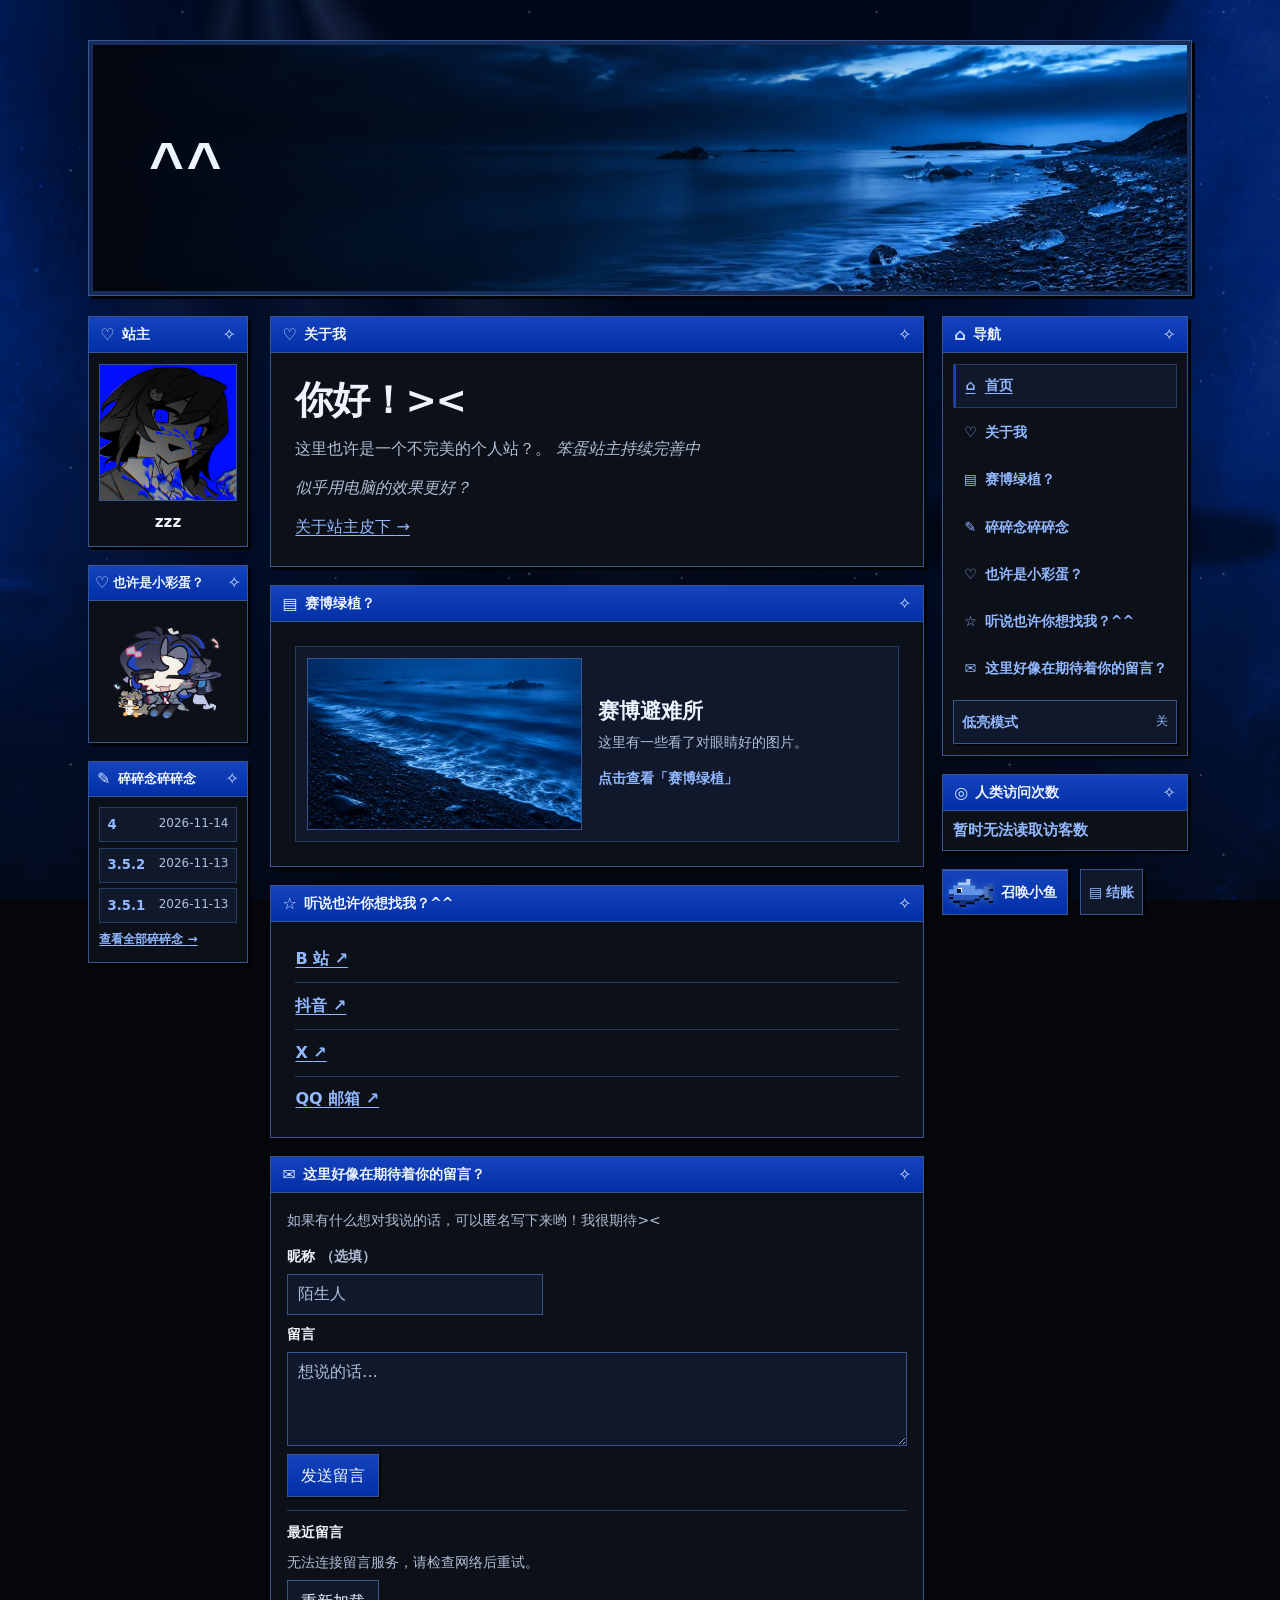
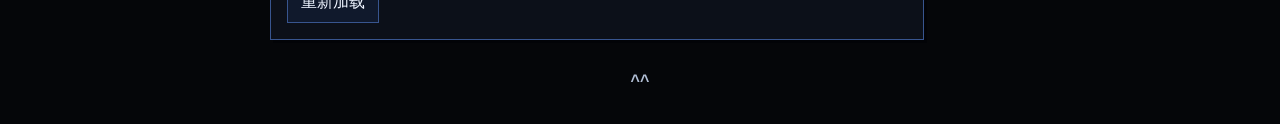
<file: index.html>
<!DOCTYPE html><html lang="zh-CN" data-astro-cid-tq46r5sz><head><meta charset="UTF-8"><meta name="color-scheme" content="dark"><meta name="viewport" content="width=device-width, initial-scale=1"><style data-astro-transition-persist="pixel-cursor-style" id="pixel-cursor-style">@media (width>37.5rem) and (hover:hover) and (pointer:fine){html{cursor:url([data-uri]) 3 2,auto}body :is(a:any-link,button:not(:disabled),summary,[role=button]),body :is(.pet-image,.signature-button):not(:disabled){cursor:url([data-uri]) 13 2,pointer}:is(input:not([type]),input[type=text],input[type=email],textarea,[contenteditable=true]){cursor:text}::view-transition{cursor:inherit}}</style><script>
      try {
        document.documentElement.dataset.theme =
          localStorage.getItem('personal-site-theme') === 'dim' ? 'dim' : 'night';
      } catch {
        // The stylesheet supplies the default colors when storage is unavailable.
      }
    </script><link rel="preload" href="/images/deep-sea-abyss.webp" as="image" fetchpriority="high"><meta name="astro-view-transitions-enabled" content="true"><meta name="astro-view-transitions-fallback" content="swap"><script type="module" src="/_astro/ClientRouter.astro_astro_type_script_index_0_lang.DXqcZz58.js"></script><script type="module" src="/_astro/SiteLayout.astro_astro_type_script_index_0_lang.DcJdF6GM.js"></script><meta name="description" content="也许是一个不完美的个人站？。"><meta name="generator" content="Astro v7.4.5"><title>^^</title><link rel="stylesheet" href="/_astro/index.heptq72R.css"><link rel="stylesheet" href="/_astro/SiteLayout.COMCej6s.css"></head><body id="top" class="home-page" data-astro-cid-tq46r5sz><div class="deep-sea" aria-hidden="true" data-astro-cid-jpfj4ula><span class="deep-sea-light" data-astro-cid-jpfj4ula></span><span class="deep-sea-shadow" data-astro-cid-jpfj4ula></span><span class="deep-sea-sediment" data-astro-cid-jpfj4ula></span><span class="deep-sea-sediment deep-sea-sediment-near" data-astro-cid-jpfj4ula></span></div><a class="skip-link" href="#main-content" data-astro-cid-tq46r5sz>跳到主要内容</a><header class="shell site-header" data-astro-cid-tq46r5sz><div class="banner" data-astro-cid-tq46r5sz><picture class="banner-picture" data-astro-cid-tq46r5sz><img src="/images/blue-hour-banner.webp" alt="" width="1440" height="480" fetchpriority="high" data-astro-cid-tq46r5sz></picture><picture class="banner-picture" aria-hidden="true" data-astro-cid-tq46r5sz><img class="banner-tide" src="/images/blue-hour-banner.webp" alt="" width="1440" height="480" data-astro-cid-tq46r5sz></picture><a class="banner-home" href="/" aria-label="返回首页" data-astro-cid-tq46r5sz></a><site-signature data-face="^^" data-placement="banner" data-astro-cid-z75scwv2="true"><button class="signature-button" type="button" aria-label="戳一下页首表情" data-astro-cid-z75scwv2><span class="signature-face" aria-hidden="true" data-astro-cid-z75scwv2>^^</span><span class="signature-blink" aria-hidden="true" data-astro-cid-z75scwv2>- -</span></button><span class="signature-reply" role="status" aria-atomic="true" data-astro-cid-z75scwv2></span></site-signature><script type="module">var e=2e3;function t(t){let n=t.getAnimations().find(e=>e instanceof CSSAnimation&&e.animationName===`signature-blink`),r=n?.effect,i=n?.currentTime;if(!(r instanceof KeyframeEffect)||typeof i!=`number`||i<0)return!1;let{duration:a}=r.getComputedTiming();if(typeof a!=`number`||a<=0)return!1;let[,o,s]=r.getKeyframes();if(!o||!s)return!1;let c=i%a,l=o.computedOffset*a-e,u=s.computedOffset*a+e,d=c>=l&&c<=u,f=i>=a&&c+a<=u;return d||f}var n=class extends HTMLElement{#e=0;connectedCallback(){let e=this.querySelector(`button`),n=this.querySelector(`.signature-face`),r=this.querySelector(`.signature-reply`);if(!e||!n||!r)return;let i=!1;e.onclick=()=>{e.hasAttribute(`data-surprised`)||(i=t(n));let a=e.toggleAttribute(`data-surprised`);n.textContent=a?`><`:this.dataset.face??`^^`,window.clearTimeout(this.#e);let o=!a&&i;r.textContent=o?`被你看见了。`:``,o&&(this.#e=window.setTimeout(()=>{r.textContent=``},2600))}}disconnectedCallback(){window.clearTimeout(this.#e)}};customElements.define(`site-signature`,n);</script></div></header><div class="shell desktop" data-astro-cid-tq46r5sz><div class="sidebar" data-astro-cid-tq46r5sz><aside class="navigation" data-astro-cid-tq46r5sz><section class="retro-window" aria-label="导航" data-astro-cid-vyhdapvx><div class="window-bar" data-astro-cid-vyhdapvx="true"><span class="window-label" data-astro-cid-vyhdapvx><span class="window-icon" aria-hidden="true" data-astro-cid-vyhdapvx>⌂</span>导航</span><span class="window-star" aria-hidden="true" data-astro-cid-vyhdapvx>✧</span></div><div class="window-body" data-astro-cid-vyhdapvx><nav aria-label="主导航" data-astro-cid-tq46r5sz><a href="/" aria-current="page" data-astro-cid-tq46r5sz><span aria-hidden="true" data-astro-cid-tq46r5sz>⌂</span> 首页</a><a href="/#about" data-astro-cid-tq46r5sz><span aria-hidden="true" data-astro-cid-tq46r5sz>♡</span> 关于我</a><a class="wrap-nav-link" href="/#work" data-astro-cid-tq46r5sz><span aria-hidden="true" data-astro-cid-tq46r5sz>▤</span> 赛博绿植？</a><a href="#blog" data-astro-cid-tq46r5sz><span aria-hidden="true" data-astro-cid-tq46r5sz>✎</span> 碎碎念碎碎念</a><a href="/#pet" data-astro-cid-tq46r5sz><span aria-hidden="true" data-astro-cid-tq46r5sz>♡</span> 也许是小彩蛋？</a><a href="/#bookmarks" data-astro-cid-tq46r5sz><span aria-hidden="true" data-astro-cid-tq46r5sz>☆</span> 听说也许你想找我？^^</a><a class="wrap-nav-link" href="/#guestbook" data-astro-cid-tq46r5sz><span aria-hidden="true" data-astro-cid-tq46r5sz>✉</span> 这里好像在期待着你的留言？</a></nav><button type="button" class="theme-toggle" aria-pressed="false" hidden><span>低亮模式</span><span data-theme-state aria-hidden="true">关</span></button><script type="module">function e(){let e=document.documentElement.dataset.theme===`dim`;for(let t of document.querySelectorAll(`.theme-toggle`)){t.setAttribute(`aria-pressed`,String(e));let n=t.querySelector(`[data-theme-state]`);n&&(n.textContent=e?`开`:`关`),t.hidden=!1}}e(),document.addEventListener(`astro:after-swap`,e),document.addEventListener(`click`,t=>{if(!(t.target instanceof Element)||!t.target.closest(`.theme-toggle`))return;let n=document.documentElement.dataset.theme===`dim`?`night`:`dim`;document.documentElement.dataset.theme=n,e();try{localStorage.setItem(`personal-site-theme`,n)}catch{}});</script></div></section><div class="mobile-navigation mobile-navigation-home" data-astro-cid-kll2i2q5><nav class="mobile-primary-links" aria-label="主导航" data-astro-cid-kll2i2q5><a href="/#about" data-astro-cid-kll2i2q5>关于</a><a href="#blog" data-astro-cid-kll2i2q5>碎碎念</a><a href="/#work" data-astro-cid-kll2i2q5>插画</a><a href="/#guestbook" data-astro-cid-kll2i2q5>留言</a></nav><details class="mobile-menu" data-astro-cid-kll2i2q5><summary data-astro-cid-kll2i2q5>更多</summary><div class="mobile-menu-panel" data-astro-cid-kll2i2q5><nav class="mobile-menu-links" aria-label="更多导航" data-astro-cid-kll2i2q5><a href="/#pet" data-astro-cid-kll2i2q5>小彩蛋</a><a href="/#bookmarks" data-astro-cid-kll2i2q5>书签</a></nav><button type="button" class="theme-toggle" aria-pressed="false" hidden><span>低亮模式</span><span data-theme-state aria-hidden="true">关</span></button></div></details></div><script type="module">document.addEventListener(`click`,e=>{let t=e.target;if(t instanceof Element)for(let e of document.querySelectorAll(`.mobile-menu[open]`))(!e.contains(t)||t.closest(`a`))&&(e.open=!1)}),document.addEventListener(`keydown`,e=>{if(e.key!==`Escape`||!(e.target instanceof Element))return;let t=e.target.closest(`.mobile-menu[open]`);t&&(t.open=!1,t.querySelector(`summary`)?.focus())});</script><style data-visitor-counter-style>
  .visitor-counter {
    display: flex;
    align-items: baseline;
    flex-wrap: wrap;
    gap: 0.2rem 0.35rem;
  }

  .visitor-count {
    color: var(--link);
    font-family: 'Courier Prime', 'Courier New', monospace;
    font-size: 1.9rem;
    font-weight: 700;
    line-height: 1.15;
    font-variant-numeric: tabular-nums;
  }

  .visitor-count[data-unavailable] {
    font-family: inherit;
    font-size: 0.95rem;
  }

  .visitor-caption {
    color: var(--muted);
    font-size: 0.875rem;
  }

  .visitor-counter:has([data-unavailable]) .visitor-caption {
    display: none;
  }
</style><section class="retro-window" id="visitors" aria-label="人类访问次数" data-astro-cid-vyhdapvx><h2 class="window-bar" data-astro-cid-vyhdapvx="true"><span class="window-label" data-astro-cid-vyhdapvx><span class="window-icon" aria-hidden="true" data-astro-cid-vyhdapvx>◎</span>人类访问次数</span><span class="window-star" aria-hidden="true" data-astro-cid-vyhdapvx>✧</span></h2><div class="window-body" data-astro-cid-vyhdapvx><p class="visitor-counter" role="status" aria-atomic="true" data-visitor-counter><span class="visitor-caption">共有</span> <strong class="visitor-count" data-visitor-total>—</strong> <span class="visitor-caption">位人类来访</span></p><noscript><p class="visitor-caption">启用 JavaScript 后可查看访客数。</p></noscript></div></section><div class="fish-station" data-fish-station data-astro-cid-vzduzgpg><button class="sea-fish" type="button" data-sea-fish data-astro-cid-vzduzgpg><span class="sea-fish-sprite" aria-hidden="true" data-astro-cid-vzduzgpg><span class="sea-fish-tail" data-astro-cid-vzduzgpg></span><span class="sea-fish-body" data-astro-cid-vzduzgpg></span><span class="sea-fish-eye" data-astro-cid-vzduzgpg></span><span class="sea-fish-mouth" data-astro-cid-vzduzgpg></span></span><span data-astro-cid-vzduzgpg>召唤小鱼</span><span class="sea-fish-count" aria-hidden="true" hidden data-astro-cid-vzduzgpg></span></button><button class="fish-checkout" type="button" aria-expanded="false" aria-controls="fish-receipt" data-fish-checkout hidden data-astro-cid-vzduzgpg><span aria-hidden="true" data-astro-cid-vzduzgpg>▤</span><span data-fish-checkout-label data-astro-cid-vzduzgpg>结账</span></button></div><style data-sea-fish-style>
  .sea-fish {
    position: relative;
    justify-self: start;
    display: flex;
    align-items: center;
    gap: 0.45rem;
    min-block-size: 2.9rem;
    padding: 0.28rem 0.65rem 0.28rem 0.4rem;
    border: 1px solid var(--edge);
    background: linear-gradient(180deg, var(--bar-top), var(--bar-bottom));
    box-shadow: 3px 3px 0 var(--shadow), inset 0 1px 0 #92b8ff3b;
    color: var(--ink);
    font-family: inherit;
    font-size: 0.875rem;
    font-weight: 700;
    line-height: 1.2;
    white-space: nowrap;
    cursor: pointer;
    touch-action: manipulation;
  }

  .sea-fish-sprite {
    inline-size: 2.5rem;
    block-size: 1.5rem;
    scale: calc(var(--fish-facing, -1) * var(--fish-size, 1)) var(--fish-size, 1);
    filter: drop-shadow(0 2px 0 #020914) drop-shadow(0 0 4px #5f91da80);
    pointer-events: none;
  }

  .sea-fish > .sea-fish-sprite {
    position: relative;
    flex: none;
    inline-size: 2.75rem;
    block-size: 1.65rem;
  }

  .sea-fish-count {
    position: absolute;
    inset: -0.5rem -0.35rem auto auto;
    min-inline-size: 1.35rem;
    padding: 0.13rem 0.26rem;
    border: 1px solid var(--edge);
    background: var(--inset);
    color: var(--link);
    font-variant-numeric: tabular-nums;
    text-align: center;
  }

  .sea-fish:is(:hover, :focus-visible) {
    border-color: var(--link);
  }

  .sea-fish:is(:hover, :focus-visible) .sea-fish-sprite {
    filter: drop-shadow(0 2px 0 #020914) drop-shadow(0 0 5px var(--link));
  }

  .sea-fish-water {
    position: fixed;
    z-index: 4;
    inset: 0;
    overflow: hidden;
    pointer-events: none;
  }

  .sea-fish-swimmer {
    position: absolute;
    inset: 0 auto auto 0;
  }

  .sea-fish-swimmer[data-big] {
    z-index: 1;
    filter: drop-shadow(0 2px 0 #020914) drop-shadow(0 0 6px #7aaaff);
  }

  .sea-fish-swimmer[data-leader]::after {
    position: absolute;
    inset: -0.3rem auto auto 50%;
    inline-size: 0.7rem;
    block-size: 0.36rem;
    translate: -50% 0;
    background: linear-gradient(#f1f7ff 48%, #8cb6ff 49%);
    clip-path: polygon(0 0, 25% 32%, 50% 0, 75% 32%, 100% 0, 84% 100%, 16% 100%);
    content: '';
  }

  .sea-fish-swimmer[data-dueling] {
    z-index: 2;
    filter: drop-shadow(0 2px 0 #020914) drop-shadow(0 0 9px #a7caff);
  }

  .sea-fish-swimmer[data-big] .sea-fish-body {
    background: linear-gradient(#d9e8ff 0 24%, #88b3ff 24% 60%, #386bc9 60% 82%, #14357a 82%);
  }

  .sea-fish-bubble {
    position: absolute;
    inset: 0 auto auto 0;
    border: 1px solid #b1d4ff;
    border-radius: 30%;
    background: radial-gradient(circle at 32% 27%, #eef7ff 0 13%, #80b9ff 15% 23%, #457edcc2 32%, #173b8290 72%);
    box-shadow: 0 0 4px #82b6ff, inset -1px -1px #4271c7;
  }

  .sea-fish-tail {
    position: absolute;
    inset: 17% auto auto 0;
    inline-size: 34%;
    block-size: 66%;
    background: linear-gradient(90deg, #264c9d, #719de8);
    clip-path: polygon(0 0, 28% 0, 28% 17%, 57% 17%, 57% 35%, 100% 35%, 100% 65%, 57% 65%, 57% 83%, 28% 83%, 28% 100%, 0 100%, 0 69%, 23% 69%, 23% 31%, 0 31%);
    transform-origin: right center;
  }

  @media (prefers-reduced-motion: no-preference) {
    .sea-fish > .sea-fish-sprite {
      animation: sea-fish-float 2.8s ease-in-out infinite alternate;
    }

    .sea-fish-swimmer .sea-fish-tail {
      animation: sea-fish-kick 260ms steps(2, end) infinite alternate;
    }

    .sea-fish-swimmer {
      transition: scale 190ms ease-in-out;
    }
  }

  @keyframes sea-fish-float {
    from { translate: 0 -3px; }
    to { translate: 0 3px; }
  }

  @keyframes sea-fish-kick {
    to { transform: scaleX(0.6); }
  }

  .sea-fish-body {
    position: absolute;
    inset: 0 0 0 25%;
    background: linear-gradient(#adcaff 0 24%, #6193e6 24% 60%, #285bbd 60% 82%, #16357d 82%);
    clip-path: polygon(20% 25%, 35% 25%, 35% 0, 48% 0, 48% 13%, 73% 13%, 73% 25%, 87% 25%, 87% 40%, 100% 40%, 100% 68%, 87% 68%, 87% 83%, 68% 83%, 68% 100%, 48% 100%, 48% 88%, 22% 88%, 22% 75%, 8% 75%, 8% 63%, 0 63%, 0 40%, 20% 40%);
  }

  .sea-fish-eye {
    position: absolute;
    inset: 38% 19% auto auto;
    inline-size: 4px;
    block-size: 4px;
    background: #0a1837;
    box-shadow: -1px -1px 0 #eef4ff;
  }

  .sea-fish-mouth {
    position: absolute;
    inset: 56% 0 auto auto;
    inline-size: 5px;
    block-size: 2px;
    background: #193771;
  }

  .sea-fish-swimmer[data-biting] .sea-fish-mouth {
    block-size: 6px;
    background: #0a1837;
  }
</style><script data-astro-rerun data-sea-fish-script>
  (() => {
    const summon = document.querySelector('[data-sea-fish]');
    if (!summon) return;

    const water = document.createElement('div');
    water.className = 'sea-fish-water';
    water.dataset.seaFishWater = '';
    water.setAttribute('aria-hidden', 'true');
    document.body.append(water);

    const sprite = summon.querySelector('.sea-fish-sprite');
    const count = summon.querySelector('.sea-fish-count');
    const reduceMotion = matchMedia('(prefers-reduced-motion: reduce)');
    const lifecycle = new AbortController();
    const { signal } = lifecycle;
    const school = [];
    const firstBigFishChance = 0.12;
    const anotherBigFishChance = 0.04;
    const bigFishScale = 1.66;
    const maxGrowthWins = 4;
    const maxExtraArea = 0.5;
    const bubbleLimit = 65;
    const idleBeforeDuel = 1600;
    const duelDuration = 1050;
    const duelCooldown = 5600;
    let destination;
    let trailBubble;
    let lastMoveAt;
    let nextDuelAt = 0;
    let duel;
    let bigFishCount = 0;
    let turnAnchor;
    let heading = -1;
    let formationSide = 1;
    let frame = 0;
    let lastFrame;

    function showCount() {
      count.hidden = school.length === 0;
      count.textContent = school.length;
      summon.setAttribute('aria-label', `召唤小鱼，当前 ${school.length} 条`);
    }

    function clearSchool() {
      cancelAnimationFrame(frame);
      frame = 0;
      endDuel();
      destination = undefined;
      trailBubble = undefined;
      turnAnchor = undefined;
      heading = -1;
      formationSide = 1;
      nextDuelAt = 0;
      bigFishCount = 0;
      school.length = 0;
      water.replaceChildren();
      showCount();
    }

    function blowBubbles(fish, amount) {
      const available = bubbleLimit - (water.childElementCount - school.length);
      const mouthX = fish.x + fish.facing * (fish.width * fish.size / 2 - 1);
      for (let index = 0; index < Math.min(amount, available); index++) {
        const bubble = document.createElement('span');
        const size = 7 + Math.round(Math.random() * 7);
        const x = mouthX + fish.facing * (index * 14);
        const y = fish.y + 3 * fish.size - index * 12;
        bubble.className = 'sea-fish-bubble';
        bubble.style.inlineSize = `${size}px`;
        bubble.style.blockSize = `${size}px`;
        water.append(bubble);
        const drift = fish.facing * (14 + index * 16);
        const animation = bubble.animate([
          { translate: `${x}px ${y}px`, opacity: 0.95 },
          { translate: `${x + drift * 0.65}px ${y - 27}px`, opacity: 0.9, offset: 0.55 },
          { translate: `${x + drift}px ${y - 59 - index * 7}px`, opacity: 0 },
        ], { duration: 940 + index * 120, easing: 'ease-out' });
        animation.onfinish = () => bubble.remove();
      }
    }

    function setLeader(fish) {
      school[0]?.sprite.removeAttribute('data-leader');
      school.splice(school.indexOf(fish), 1);
      school.unshift(fish);
      fish.sprite.dataset.leader = '';
    }

    function setSize(fish) {
      const growthSteps = Math.max(0, Math.min(fish.wins, maxGrowthWins) - 1);
      const extraArea = maxExtraArea * growthSteps / (maxGrowthWins - 1);
      fish.size = fish.big ? bigFishScale * Math.sqrt(1 + extraArea) : 1;
      fish.sprite.style.setProperty('--fish-size', fish.size);
      fish.sprite.toggleAttribute('data-big', fish.big);
    }

    function endDuel() {
      if (!duel) return;
      duel.leader.sprite.removeAttribute('data-dueling');
      duel.challenger.sprite.removeAttribute('data-dueling');
      duel = undefined;
    }

    function updateDuel(now) {
      if (duel) {
        const age = (now - duel.started) / duelDuration;
        if (age >= 1) {
          const challengerWon = Math.random() < 0.5;
          const winner = challengerWon ? duel.challenger : duel.leader;
          const loser = challengerWon ? duel.leader : duel.challenger;
          if (challengerWon) setLeader(winner);
          winner.wins++;
          loser.wins = 0;
          loser.big = false;
          bigFishCount--;
          setSize(winner);
          setSize(loser);
          endDuel();
          nextDuelAt = now + duelCooldown;
        } else if (age >= 0.39 && !duel.clashed) {
          duel.clashed = true;
          for (const fish of [duel.leader, duel.challenger]) {
            fish.bitingUntil = now + 210;
            blowBubbles(fish, 2);
          }
        }
        return;
      }

      if (bigFishCount < 2 || now < nextDuelAt || now - lastMoveAt < idleBeforeDuel) return;
      const leader = school[0];
      const challengers = school.slice(1).filter(fish => fish.big);
      const challenger = challengers[Math.floor(Math.random() * challengers.length)];
      const x = Math.max(100, Math.min(innerWidth - 100, (leader.x + challenger.x) / 2));
      const y = Math.max(48, Math.min(innerHeight - 48, (leader.y + challenger.y) / 2));
      duel = { leader, challenger, x, y, side: leader.x <= challenger.x ? -1 : 1, started: now, clashed: false };
      leader.sprite.dataset.dueling = '';
      challenger.sprite.dataset.dueling = '';
    }

    function moveFish(fish, x, y, progress, facing) {
      const marginX = fish.width * fish.size / 2 + 3;
      const marginY = (fish.height / 2 + (fish.big ? 5 : 3)) * fish.size;
      const nextX = Math.max(marginX, Math.min(innerWidth - marginX, x));
      const nextY = Math.max(marginY, Math.min(innerHeight - marginY, y));
      const dx = nextX - fish.x;
      const turn = facing ?? (Math.abs(dx) > 11 ? Math.sign(dx) : fish.facing);
      if (turn !== fish.facing) {
        fish.facing = turn;
        fish.sprite.style.setProperty('--fish-facing', turn);
      }
      fish.x += dx * progress;
      fish.y += (nextY - fish.y) * progress;
      fish.sprite.style.translate = `${Math.round(fish.x - fish.width / 2)}px ${Math.round(fish.y - fish.height / 2)}px`;
    }

    function positionSchool(now, progress) {
      const first = school[0];
      const target = trailBubble?.expires > now ? trailBubble : destination;
      const side = target.x < 90 ? 1 : target.x > innerWidth - 90 ? -1 : -heading;
      formationSide += (side - formationSide) * progress;
      const headWidth = first.width * first.size / 2;
      const rows = Math.ceil((school.length - 1) / 3);
      const room = (side > 0 ? innerWidth - target.x : target.x) - headWidth - 31;
      const spacing = Math.max(13, Math.min(47, room / Math.max(1, rows)));
      const middle = Math.max(49, Math.min(innerHeight - 49, target.y + 14));

      for (const [index, fish] of school.entries()) {
        const row = Math.ceil(index / 3);
        const lane = index ? ((index - 1) % 3 - 1) : 0;
        const x = target.x + formationSide * (headWidth + row * spacing + Math.abs(lane) * 8);
        const arc = row * 7 * (1 - Math.abs(formationSide));
        const y = (index ? middle : target.y + 14) + lane * 30 + arc + (progress === 1 ? 0 : Math.sin(now / 250 + fish.phase) * 4);
        if (duel && (fish === duel.leader || fish === duel.challenger)) {
          const age = (now - duel.started) / duelDuration;
          const lunge = Math.sin(Math.PI * Math.min(1, age / 0.8));
          const flank = fish === duel.leader ? duel.side : -duel.side;
          const duelWidth = (duel.leader.width * duel.leader.size + duel.challenger.width * duel.challenger.size) / 4;
          moveFish(fish, duel.x + flank * (duelWidth + 36 - 44 * lunge), duel.y + flank * (14 - 9 * lunge), progress, -flank);
        } else {
          const follow = progress === 1 ? 1 : progress / (1 + Math.min(row, 5) * 0.18);
          moveFish(fish, x, y, follow);
        }
      }

      if (progress === 1) return;
      if (!duel && target === trailBubble && Math.hypot(target.x - (first.x + first.facing * headWidth), target.y - first.y) < 24) {
        trailBubble = undefined;
        first.bitingUntil = now + 210;
        first.nextBubble = Math.min(first.nextBubble, now);
      }

      for (const fish of school) {
        fish.sprite.toggleAttribute('data-biting', now < fish.bitingUntil);
        if (now < fish.nextBubble) continue;
        blowBubbles(fish, 2);
        fish.nextBubble = now + Math.max(820, school.length * 145) + Math.random() * 360;
      }
    }

    function swim(now) {
      const progress = 1 - Math.exp(-Math.min(Math.max(now - lastFrame, 0), 64) / 145);
      lastFrame = now;
      updateDuel(now);
      positionSchool(now, progress);
      frame = requestAnimationFrame(swim);
    }

    function resume() {
      if (reduceMotion.matches) {
        cancelAnimationFrame(frame);
        frame = 0;
        endDuel();
        for (const bubble of water.querySelectorAll('.sea-fish-bubble')) bubble.remove();
        if (school.length) positionSchool(performance.now(), 1);
      } else if (school.length && !frame) {
        lastFrame = performance.now();
        frame = requestAnimationFrame(swim);
      }
    }

    summon.addEventListener('click', () => {
      const box = sprite.getBoundingClientRect();
      const x = box.left + box.width / 2;
      const y = box.top + box.height / 2;
      const swimmer = sprite.cloneNode(true);
      swimmer.classList.add('sea-fish-swimmer');
      const now = performance.now();
      const big = Math.random() < (bigFishCount ? anotherBigFishChance : firstBigFishChance);
      const fish = {
        sprite: swimmer, x, y, big, wins: 0, facing: -1, phase: school.length * 0.9,
        nextBubble: now + 180 + (school.length % 6) * 90, bitingUntil: 0,
      };
      school.push(fish);
      if (big) {
        if (!bigFishCount) setLeader(fish);
        bigFishCount++;
      }
      setSize(fish);

      water.append(swimmer);
      fish.width = swimmer.offsetWidth;
      fish.height = swimmer.offsetHeight;
      swimmer.style.translate = `${Math.round(x - fish.width / 2)}px ${Math.round(y - fish.height / 2)}px`;
      destination ??= { x: x - 82, y: y - 35 };
      lastMoveAt = now;
      endDuel();
      showCount();
      resume();
      summon.dispatchEvent(new Event('sea-fish:summoned', { bubbles: true }));
    }, { signal });

    function aim(event) {
      const { clientX: x, clientY: y } = event;
      if (event.pointerType === 'mouse' && destination?.x === x && destination?.y === y) return;
      turnAnchor ??= destination?.x ?? x;
      if (Math.abs(x - turnAnchor) > 12) {
        heading = Math.sign(x - turnAnchor);
        turnAnchor = x;
      }
      destination = { x, y };
      lastMoveAt = performance.now();
      endDuel();
      if (reduceMotion.matches) positionSchool(performance.now(), 1);
    }

    window.addEventListener('pointermove', (event) => {
      if (school.length && event.pointerType === 'mouse') aim(event);
    }, { passive: true, signal });
    window.addEventListener('pointerup', (event) => {
      if (school.length && event.pointerType !== 'mouse' && !summon.contains(event.target)) {
        aim(event);
      }
    }, { passive: true, signal });
    document.addEventListener('pixel-cursor:bubble', (event) => {
      if (frame && (!trailBubble || trailBubble.expires <= performance.now())) trailBubble = event.detail;
    }, { signal });

    reduceMotion.addEventListener('change', resume, { signal });
    window.addEventListener('keydown', (event) => {
      if (event.key === 'Escape' && school.length) clearSchool();
    }, { signal });
    document.addEventListener('astro:before-swap', () => {
      clearSchool();
      water.remove();
      lifecycle.abort();
    }, { once: true, signal });
  })();
</script></aside><div class="fish-receipt" id="fish-receipt" hidden data-astro-cid-dqokdzyw><div class="fish-receipt-slot" aria-hidden="true" data-astro-cid-dqokdzyw></div><div class="fish-receipt-tray" role="region" aria-labelledby="fish-receipt-title" tabindex="0" data-astro-cid-dqokdzyw><section class="fish-receipt-paper" aria-labelledby="fish-receipt-title" data-astro-cid-dqokdzyw><header class="fish-receipt-header" data-astro-cid-dqokdzyw><div data-astro-cid-dqokdzyw><p class="fish-receipt-shop" data-astro-cid-dqokdzyw>深海小卖部</p><h2 id="fish-receipt-title" data-astro-cid-dqokdzyw>摸鱼小票</h2></div><span class="fish-receipt-stamp" aria-hidden="true" data-astro-cid-dqokdzyw></span></header><dl class="fish-receipt-items" data-astro-cid-dqokdzyw><dt data-astro-cid-dqokdzyw>召唤小鱼</dt><dd data-fish-receipt-count data-astro-cid-dqokdzyw>0 条</dd><dt data-astro-cid-dqokdzyw>点击小角色</dt><dd data-fish-receipt-pet-clicks data-astro-cid-dqokdzyw>0 次</dd><dt data-astro-cid-dqokdzyw>摸头</dt><dd data-fish-receipt-pettings data-astro-cid-dqokdzyw>0 次</dd><dt data-astro-cid-dqokdzyw>在海底发呆</dt><dd data-fish-receipt-time data-astro-cid-dqokdzyw>0 秒</dd></dl><section class="fish-receipt-log" aria-labelledby="fish-receipt-log-title" data-astro-cid-dqokdzyw><h3 id="fish-receipt-log-title" data-astro-cid-dqokdzyw>下潜记录</h3><ul data-fish-receipt-pages data-astro-cid-dqokdzyw></ul></section><p class="fish-receipt-total" data-astro-cid-dqokdzyw><span data-astro-cid-dqokdzyw>应付</span><strong data-astro-cid-dqokdzyw>0 元</strong></p><p class="fish-receipt-hidden-stamp" data-fish-receipt-hidden-stamp hidden data-astro-cid-dqokdzyw></p><p class="fish-receipt-note" data-astro-cid-dqokdzyw><em data-astro-cid-dqokdzyw>期待你的下次光临。深邃的赛博海底永远欢迎你……^^</em></p></section></div></div><script type="module" src="/_astro/FishReceipt.astro_astro_type_script_index_0_lang.DlOQkxp_.js"></script></div><main id="main-content" tabindex="-1" data-astro-cid-tq46r5sz><section class="retro-window" id="about" aria-label="关于我" data-astro-cid-vyhdapvx><div class="window-bar" data-fish-view="关于我" data-astro-cid-vyhdapvx="true"><span class="window-label" data-astro-cid-vyhdapvx><span class="window-icon" aria-hidden="true" data-astro-cid-vyhdapvx>♡</span>关于我</span><span class="window-star" aria-hidden="true" data-astro-cid-vyhdapvx>✧</span></div><div class="window-body" data-astro-cid-vyhdapvx><div class="intro-profile"><img src="/images/profile-avatar-mobile.webp" alt="" width="144" height="144" decoding="async"><p>zzz</p></div><div class="intro"><h1>你好！&gt;&lt;</h1><p>这里也许是一个不完美的个人站？。 <em>笨蛋站主持续完善中</em></p><p class="desktop-note"><em>似乎用电脑的效果更好？</em></p><p><a href="/about/">关于站主皮下 <span aria-hidden="true">→</span></a></p></div></div></section><aside class="profile"><section class="retro-window" aria-label="站主" data-astro-cid-vyhdapvx><div class="window-bar" data-astro-cid-vyhdapvx="true"><span class="window-label" data-astro-cid-vyhdapvx><span class="window-icon" aria-hidden="true" data-astro-cid-vyhdapvx>♡</span>站主</span><span class="window-star" aria-hidden="true" data-astro-cid-vyhdapvx>✧</span></div><div class="window-body" data-astro-cid-vyhdapvx><div class="profile-info"><img class="profile-art" src="/images/profile-avatar.webp" alt="蓝色背景的角色头像" width="256" height="256"><p class="profile-name">zzz</p></div></div></section><section class="retro-window" id="blog" aria-label="碎碎念碎碎念" data-astro-cid-vyhdapvx><h2 class="window-bar" data-fish-view="碎碎念" data-astro-cid-vyhdapvx="true"><span class="window-label" data-astro-cid-vyhdapvx><span class="window-icon" aria-hidden="true" data-astro-cid-vyhdapvx>✎</span>碎碎念碎碎念</span><span class="window-star" aria-hidden="true" data-astro-cid-vyhdapvx>✧</span></h2><div class="window-body" data-astro-cid-vyhdapvx><ul class="blog-entries"><li><a class="blog-entry" href="/blog/4/"><div class="blog-entry-heading"><span>4</span><time datetime="2026-11-14">2026-11-14</time></div></a></li><li><a class="blog-entry" href="/blog/3-5-2/"><div class="blog-entry-heading"><span>3.5.2</span><time datetime="2026-11-13">2026-11-13</time></div></a></li><li><a class="blog-entry" href="/blog/3-5-1/"><div class="blog-entry-heading"><span>3.5.1</span><time datetime="2026-11-13">2026-11-13</time></div></a></li></ul><a class="blog-more" href="/blog/">查看全部碎碎念 <span aria-hidden="true">→</span></a></div></section><section class="retro-window" id="pet" aria-labelledby="pet-title" data-astro-cid-vyhdapvx><h2 class="window-bar" id="pet-title" data-fish-view="小彩蛋" data-astro-cid-vyhdapvx="true"><span class="window-label" data-astro-cid-vyhdapvx><span class="window-icon" aria-hidden="true" data-astro-cid-vyhdapvx>♡</span><span class="window-desktop-title" data-astro-cid-vyhdapvx>也许是小彩蛋？</span><span class="window-mobile-title" data-astro-cid-vyhdapvx>深海小卖部</span></span><span class="window-star" aria-hidden="true" data-astro-cid-vyhdapvx>✧</span></h2><div class="window-body" data-astro-cid-vyhdapvx><div class="pet-interaction" data-pet-interaction><button class="pet-image" type="button" data-pet-image aria-label="点一下这个角色"><img src="/pet-mascot.webp" width="384" height="384" alt="" draggable="false"></button><span class="pet-spikes" aria-hidden="true"><span></span><span></span><span></span></span><p class="pet-message" role="status" aria-atomic="true"></p></div><style data-pet-image-style>
  .pet-interaction {
    position: relative;
  }

  .pet-image {
    display: block;
    inline-size: min(100%, 7.5rem);
    min-block-size: 2.75rem;
    margin-inline: auto;
    padding: 0;
    border: 0;
    background: transparent;
    cursor: pointer;
    touch-action: pan-y pinch-zoom;
  }

  .pet-image:focus-visible {
    outline: 2px solid var(--link, currentColor);
    outline-offset: 4px;
  }

  .pet-image img {
    display: block;
    inline-size: 100%;
    block-size: auto;
    user-select: none;
  }

  .pet-spikes {
    position: absolute;
    inset-inline: 0;
    inset-block-end: 0.3rem;
    display: flex;
    align-items: end;
    justify-content: center;
    gap: 0.33rem;
    opacity: 0;
    pointer-events: none;
  }

  .pet-spikes > span {
    inline-size: 1.2rem;
    block-size: 1.65rem;
    background: linear-gradient(90deg, var(--link) 35%, #4474da 36% 65%, #183b92 66%);
    clip-path: polygon(42% 0, 57% 0, 57% 21%, 69% 21%, 69% 46%, 82% 46%, 82% 73%, 100% 73%, 100% 100%, 0 100%, 0 73%, 18% 73%, 18% 46%, 31% 46%, 31% 21%, 42% 21%);
  }

  .pet-spikes > span:nth-child(2) {
    block-size: 2.45rem;
  }

  .pet-spikes > span:last-child {
    block-size: 1.35rem;
  }

  .pet-message {
    position: absolute;
    z-index: 1;
    inset-block-start: 0;
    left: 50%;
    inline-size: max-content;
    margin: 0;
    transform: translateX(-50%);
    padding: 0.26rem 0.5rem;
    border: 1px solid #7b9fe8;
    border-radius: 0.3rem;
    background: #082863;
    color: #fff;
    font-size: 0.8125rem;
    line-height: 1.4;
    text-align: center;
    white-space: nowrap;
    pointer-events: none;
  }

  .pet-message::after {
    position: absolute;
    inset-block-end: -0.25rem;
    inset-inline-start: calc(50% - 0.25rem);
    inline-size: 0.5rem;
    block-size: 0.5rem;
    border-inline-end: inherit;
    border-block-end: inherit;
    background: inherit;
    content: '';
    transform: rotate(45deg);
  }

  .pet-message:empty {
    opacity: 0;
  }
</style><script data-astro-rerun data-pet-image-script>
  (() => {
    const reduceMotion = window.matchMedia('(prefers-reduced-motion: reduce)');
    const attackLine = '看我地刺攻击^^';
    const messages = ['！', '有点疼...', '...不要再点啦！！', attackLine, '^^'];
    const pettingMessages = ['谢谢你......', '...好舒服！', '可以多摸摸我吗？><'];
    const clickWindow = 1200;
    const clicksToSpeak = 3;
    const pettingWindow = 1000;
    const pettingStrokeDistance = 18;
    const pettingStrokeTime = 250;
    const touchStrokeDistance = 14;
    const touchStrokeTime = 350;
    const messageDuration = 2600;

    for (const widget of document.querySelectorAll('[data-pet-interaction]')) {
      const button = widget.querySelector('[data-pet-image]');
      const image = button?.querySelector('img');
      const bubble = widget.querySelector('.pet-message');
      const spikes = widget.querySelector('.pet-spikes');
      if (!image || !bubble || !spikes) continue;

      const recentClicks = [];
      let bounce;
      let attack;
      let hideMessage;
      let strokeStart;
      let previousStroke;
      let lastReversalAt = -Infinity;
      let nextPettingAt = 0;
      let activeTouch;
      let handledTouch = false;

      function showMessage(reply) {
        bubble.textContent = reply;
        clearTimeout(hideMessage);
        hideMessage = setTimeout(() => { bubble.textContent = ''; }, messageDuration);
      }

      button.addEventListener('pointerdown', ({ pointerType, pointerId, isPrimary, clientX, clientY, timeStamp }) => {
        if (pointerType === 'touch') {
          if (!isPrimary) {
            if (activeTouch) activeTouch.moved = true;
            return;
          }
          activeTouch = { id: pointerId, x: clientX, y: clientY, time: timeStamp, moved: false };
          handledTouch = true;
          strokeStart = { x: clientX, y: clientY, time: timeStamp };
          previousStroke = undefined;
          lastReversalAt = -Infinity;
        } else if (pointerType === 'mouse' && !activeTouch) {
          strokeStart = undefined;
          handledTouch = false;
        }
      });

      function endTouch({ type, pointerId, clientX, clientY, timeStamp }) {
        if (pointerId !== activeTouch?.id) return;
        const tap = type === 'pointerup' && !activeTouch.moved &&
          timeStamp - activeTouch.time <= 500 &&
          Math.hypot(clientX - activeTouch.x, clientY - activeTouch.y) < touchStrokeDistance;
        activeTouch = undefined;
        strokeStart = undefined;
        if (tap) reactToClick();
      }

      button.addEventListener('pointerup', endTouch);
      button.addEventListener('pointercancel', endTouch);
      button.addEventListener('lostpointercapture', endTouch);
      button.addEventListener('pointermove', ({ pointerType, pointerId, buttons, clientX, clientY, timeStamp }) => {
        const touching = pointerType === 'touch' && activeTouch?.id === pointerId;
        if (touching) {
          if (Math.hypot(clientX - activeTouch.x, clientY - activeTouch.y) >= touchStrokeDistance) {
            activeTouch.moved = true;
          }
        } else if (pointerType !== 'mouse' || buttons || activeTouch) {
          return;
        }
        if (timeStamp < nextPettingAt) return;

        const strokeTime = touching ? touchStrokeTime : pettingStrokeTime;
        if (!strokeStart || timeStamp - strokeStart.time > strokeTime) {
          strokeStart = { x: clientX, y: clientY, time: timeStamp };
          previousStroke = undefined;
          lastReversalAt = -Infinity;
          return;
        }

        const dx = clientX - strokeStart.x;
        // Horizontal rubbing leaves vertical gestures available for native page scrolling.
        const dy = touching ? 0 : clientY - strokeStart.y;
        const distance = Math.hypot(dx, dy);
        if (distance < (touching ? touchStrokeDistance : pettingStrokeDistance)) return;

        const stroke = { x: dx / distance, y: dy / distance };
        // A dot product of -0.5 or less means the stroke turned by at least 120 degrees.
        const reversed = previousStroke && stroke.x * previousStroke.x + stroke.y * previousStroke.y <= -0.5;
        previousStroke = stroke;
        strokeStart = { x: clientX, y: clientY, time: timeStamp };
        if (!reversed) return;

        if (timeStamp - lastReversalAt <= pettingWindow) {
          const reply = pettingMessages[Math.floor(Math.random() * pettingMessages.length)];
          showMessage(reply);
          if (touching) activeTouch.moved = true;
          nextPettingAt = timeStamp + messageDuration;
          strokeStart = undefined;
          button.dispatchEvent(new Event('pet:petted', { bubbles: true }));
        }
        lastReversalAt = timeStamp;
      });

      button.addEventListener('click', (event) => {
        if (handledTouch && event.detail > 0) return;
        reactToClick();
      });

      function reactToClick() {
        const now = performance.now();
        while (recentClicks.length && recentClicks[0] < now - clickWindow) {
          recentClicks.shift();
        }
        recentClicks.push(now);
        button.dispatchEvent(new Event('pet:clicked', { bubbles: true }));

        let reply;
        if (recentClicks.length === clicksToSpeak) {
          recentClicks.length = 0;
          reply = messages[Math.floor(Math.random() * messages.length)];
          showMessage(reply);
          attack?.cancel();
          if (reply === attackLine) {
            attack = reduceMotion.matches
              ? spikes.animate([{ opacity: 1 }, { opacity: 1 }], 560)
              : spikes.animate([
                { opacity: 1, clipPath: 'inset(100% 0 0)', easing: 'steps(3, end)' },
                { opacity: 1, clipPath: 'inset(0)', offset: 0.24 },
                { opacity: 1, clipPath: 'inset(0)', offset: 0.63, easing: 'steps(3, end)' },
                { opacity: 1, clipPath: 'inset(100% 0 0)' },
              ], 560);
          }
        }

        bounce?.cancel();
        if (reduceMotion.matches) return;

        const frames = reply === '！' ? [
          { transform: 'translateX(0)' },
          { transform: 'translateX(-4px)' },
          { transform: 'translateX(4px)' },
          { transform: 'translateX(-2px)' },
          { transform: 'translateX(0)' },
        ] : [
          { transform: 'scale(1)' },
          { transform: 'scale(0.8)', offset: 0.3 },
          { transform: 'scale(1.045)', offset: 0.75 },
          { transform: 'scale(1)' },
        ];
        bounce = image.animate(frames, { duration: 360, easing: 'ease-in-out' });
      }
    }
  })();
</script></div></section></aside><div class="home-sections" data-astro-cid-tq46r5sz><section class="retro-window" id="work" aria-label="赛博绿植？" data-astro-cid-vyhdapvx><h2 class="window-bar" data-fish-view="赛博绿植" data-astro-cid-vyhdapvx="true"><span class="window-label" data-astro-cid-vyhdapvx><span class="window-icon" aria-hidden="true" data-astro-cid-vyhdapvx>▤</span>赛博绿植？</span><span class="window-star" aria-hidden="true" data-astro-cid-vyhdapvx>✧</span></h2><div class="window-body" data-astro-cid-vyhdapvx><article><a class="project" href="/projects/personal-site/" aria-labelledby="project-title"><img src="/images/blue-hour-cover.webp" alt="" width="960" height="600" loading="lazy" decoding="async" fetchpriority="low"><div class="project-copy"><h3 id="project-title">赛博避难所</h3><p>这里有一些看了对眼睛好的图片。</p><span class="project-link" aria-hidden="true">点击查看「赛博绿植」</span></div></a></article></div></section><section class="retro-window" id="bookmarks" aria-label="听说也许你想找我？^^" data-astro-cid-vyhdapvx><h2 class="window-bar" data-fish-view="书签" data-astro-cid-vyhdapvx="true"><span class="window-label" data-astro-cid-vyhdapvx><span class="window-icon" aria-hidden="true" data-astro-cid-vyhdapvx>☆</span>听说也许你想找我？^^</span><span class="window-star" aria-hidden="true" data-astro-cid-vyhdapvx>✧</span></h2><div class="window-body" data-astro-cid-vyhdapvx><ul class="bookmark-list"><li><a href="https://space.bilibili.com/397694403?spm_id_from=333.1007.0.0">B 站 <span aria-hidden="true">↗</span></a></li><li><a href="https://v.douyin.com/ICVskf5Ork4/">抖音 <span aria-hidden="true">↗</span></a></li><li><a href="https://x.com/ISOMERZZZzzZzZ">X <span aria-hidden="true">↗</span></a></li><li><a href="mailto:2748476755@qq.com">QQ 邮箱 <span aria-hidden="true">↗</span></a></li></ul></div></section><link rel="stylesheet" href="/guestbook/guestbook.css"><section class="retro-window" id="guestbook" aria-label="这里好像在期待着你的留言？" data-astro-cid-vyhdapvx><h2 class="window-bar" data-fish-view="留言板" data-astro-cid-vyhdapvx="true"><span class="window-label" data-astro-cid-vyhdapvx><span class="window-icon" aria-hidden="true" data-astro-cid-vyhdapvx>✉</span>这里好像在期待着你的留言？</span><span class="window-star" aria-hidden="true" data-astro-cid-vyhdapvx>✧</span></h2><div class="window-body" data-astro-cid-vyhdapvx><div class="guestbook" data-guestbook data-api="https://isomerzzz-comments.pages.dev/comments"><p class="guestbook-intro">如果有什么想对我说的话，可以匿名写下来哟！我很期待&gt;&lt;</p><form class="guestbook-form" data-astro-reload><label for="guestbook-nickname">昵称 <span>（选填）</span></label><input id="guestbook-nickname" name="nickname" maxlength="32" placeholder="陌生人"><label for="guestbook-message">留言</label><textarea id="guestbook-message" name="message" required maxlength="500" rows="3" placeholder="想说的话…"></textarea><div class="guestbook-trap" aria-hidden="true" inert><label for="guestbook-website">网站</label><input id="guestbook-website" name="website" tabindex="-1" autocomplete="off"></div><div class="guestbook-actions"><button type="submit" disabled>发送留言</button><p class="guestbook-feedback" role="status"></p></div></form><div class="guestbook-feed"><h3>最近留言</h3><p class="guestbook-state" role="status">正在读取留言…</p><button class="guestbook-retry" type="button" hidden>重新加载</button><ul class="guestbook-list" role="list"></ul></div><noscript><p>请启用 JavaScript 查看或发送留言。</p></noscript></div></div></section><script data-astro-rerun src="/guestbook/guestbook.js?v=3" defer></script></div></main></div><footer class="shell site-footer" data-astro-cid-tq46r5sz><div class="sea-depth-note" data-sea-depth-note data-message="已下潜 100 米。这里可以发一会儿呆。"><span data-sea-depth-star aria-hidden="true"></span><span data-sea-depth-status role="status" aria-atomic="true"></span></div><style data-sea-depth-style>
  .site-footer:has(> [data-sea-depth-note]) {
    position: relative;
  }

  .sea-depth-note {
    position: absolute;
    inset-block-start: 0;
    inset-inline: 0;
    display: flex;
    align-items: center;
    justify-content: center;
    gap: 0.4rem;
    color: var(--muted);
    font-size: 0.8125rem;
    line-height: 1.5;
    text-shadow: 0 1px 4px var(--shadow);
    opacity: 0;
    pointer-events: none;
  }

  .sea-depth-note[data-visible] {
    opacity: 1;
  }

  .site-footer:has(.signature-reply:not(:empty)) .sea-depth-note {
    opacity: 0;
  }

  [data-sea-depth-star] {
    flex: none;
    inline-size: 0.7rem;
    block-size: 0.7rem;
    background: var(--link);
    clip-path: polygon(40% 0, 60% 0, 60% 20%, 80% 20%, 80% 40%, 100% 40%, 100% 60%, 80% 60%, 80% 80%, 60% 80%, 60% 100%, 40% 100%, 40% 80%, 20% 80%, 20% 60%, 0 60%, 0 40%, 20% 40%, 20% 20%, 40% 20%);
  }

  @media (prefers-reduced-motion: no-preference) {
    .sea-depth-note {
      transition: opacity 180ms ease-out;
    }

    .sea-depth-note[data-visible] [data-sea-depth-star] {
      animation: sea-depth-star-glow 1.5s ease-out both;
    }

    @keyframes sea-depth-star-glow {
      from { opacity: 0; }
      to { opacity: 1; }
    }
  }
</style><script data-astro-rerun data-sea-depth-script>
  (() => {
    const note = document.querySelector('[data-sea-depth-note]');
    const status = note?.querySelector('[data-sea-depth-status]');
    const scroller = document.scrollingElement;
    if (!note || !status || !scroller) return;

    const lifecycle = new AbortController();
    const { signal } = lifecycle;
    const bottomTolerance = 3;
    const rearmDistance = 32;
    const remaining = () => scroller.scrollHeight - scroller.clientHeight - scroller.scrollTop;
    let lastTop = scroller.scrollTop;
    let armed = remaining() > bottomTolerance;
    let frame = 0;
    let hideTimer = 0;

    const hide = () => {
      window.clearTimeout(hideTimer);
      note.removeAttribute('data-visible');
      status.textContent = '';
    };

    function checkBottom() {
      frame = 0;
      const top = scroller.scrollTop;
      const movedDown = top > lastTop;
      lastTop = top;
      const distance = remaining();

      if (distance > rearmDistance) {
        if (!armed) hide();
        armed = true;
      } else if (movedDown && armed && distance <= bottomTolerance && !document.hidden) {
        armed = false;
        status.textContent = note.dataset.message;
        note.setAttribute('data-visible', '');
        hideTimer = window.setTimeout(hide, 4200);
      }
    }

    window.addEventListener('scroll', () => {
      if (!frame) frame = window.requestAnimationFrame(checkBottom);
    }, { passive: true, signal });

    window.addEventListener('pageshow', (event) => {
      if (!event.persisted) return;
      window.cancelAnimationFrame(frame);
      frame = 0;
      lastTop = scroller.scrollTop;
      armed = remaining() > bottomTolerance;
      hide();
    }, { signal });

    document.addEventListener('astro:before-swap', () => {
      lifecycle.abort();
      window.cancelAnimationFrame(frame);
      hide();
    }, { once: true, signal });
  })();
</script><site-signature data-face="^^" data-placement="footer" data-astro-cid-z75scwv2="true"><button class="signature-button" type="button" aria-label="戳一下页脚签名" data-astro-cid-z75scwv2><span class="signature-face" aria-hidden="true" data-astro-cid-z75scwv2>^^</span><span class="signature-blink" aria-hidden="true" data-astro-cid-z75scwv2>- -</span></button><span class="signature-reply" role="status" aria-atomic="true" data-astro-cid-z75scwv2></span></site-signature></footer><canvas data-astro-transition-persist="pixel-cursor-trail" class="pixel-cursor-trail" aria-hidden="true" hidden data-astro-cid-e7sxt6x4></canvas><script type="module">var e=document.querySelector(`.pixel-cursor-trail`),t=e?.getContext(`2d`);e&&t&&n(e,t);function n(e,t){let n=window.matchMedia(`(width > 37.5rem) and (hover: hover) and (pointer: fine) and (prefers-reduced-motion: no-preference)`),r=[],i,a=0,o=0,s=0;function c(){o=e.clientWidth,s=e.clientHeight;let n=Math.min(window.devicePixelRatio||1,2);e.width=Math.round(o*n),e.height=Math.round(s*n),t.setTransform(n,0,0,n,0,0)}function l(e){a=0,t.clearRect(0,0,o,s);for(let n=r.length-1;n>=0;n--){let i=r[n],a=(e-i.born)/i.lifetime;if(a>=1){r.splice(n,1);continue}let o=Math.round(i.x+i.drift*a),s=Math.round(i.y-15*a),c=i.size;t.globalAlpha=.72*(1-a),t.fillStyle=`#193771`,t.fillRect(o+1,s+1,c-2,c-2),t.fillStyle=`#5f91da`,t.fillRect(o+1,s,c-2,1),t.fillRect(o,s+1,1,c-2),t.fillRect(o+c-1,s+1,1,c-2),t.fillRect(o+1,s+c-1,c-2,1),t.fillStyle=`#a2caff`,t.fillRect(o+1,s+1,c>5?2:1,1)}r.length&&(a=requestAnimationFrame(l))}function u(t){if(t.pointerType!==`mouse`)return;let n=t.clientX,c=t.clientY;if(n<0||c<0||n>=o||c>=s){d();return}let u=i??{x:n,y:c},f=n-u.x,p=c-u.y,m=Math.hypot(f,p),h=2*(i?Math.min(6,Math.floor(m/8)):1);if(!h)return;let g=performance.now(),_=f>0?-1:1,v=m?-p/m:0,y=m?f/m:1;for(let e=1;e<=h;e++){let t=e/h,n=e%2?-6:6,i=4+Math.floor(Math.random()*5);r.push({x:u.x+f*t+v*n+_*9-i/2,y:u.y+p*t+y*n+4+Math.random()*6,born:g,lifetime:360+Math.random()*180,size:i,drift:_*(3+Math.random()*7)})}r.length>144&&r.splice(0,r.length-144);let b=r[r.length-1];e.dispatchEvent(new CustomEvent(`pixel-cursor:bubble`,{bubbles:!0,detail:{x:b.x+b.size/2,y:b.y+b.size/2,expires:g+b.lifetime}})),i={x:n,y:c},a||=requestAnimationFrame(l)}function d(){i=void 0}function f(){cancelAnimationFrame(a),a=0,d(),r.length=0,t.clearRect(0,0,o,s)}function p(){e.hidden=!n.matches,n.matches?(c(),window.addEventListener(`pointermove`,u,{passive:!0}),window.addEventListener(`resize`,c),window.addEventListener(`blur`,d),window.addEventListener(`pointercancel`,d),document.documentElement.addEventListener(`pointerleave`,d)):(window.removeEventListener(`pointermove`,u),window.removeEventListener(`resize`,c),window.removeEventListener(`blur`,d),window.removeEventListener(`pointercancel`,d),document.documentElement.removeEventListener(`pointerleave`,d),f())}n.addEventListener(`change`,p),p()}</script><script data-astro-rerun src="/visitor-counter.js?v=2" data-visitor-api="https://isomerzzz-comments.pages.dev/visitors" defer></script></body></html>
</file>
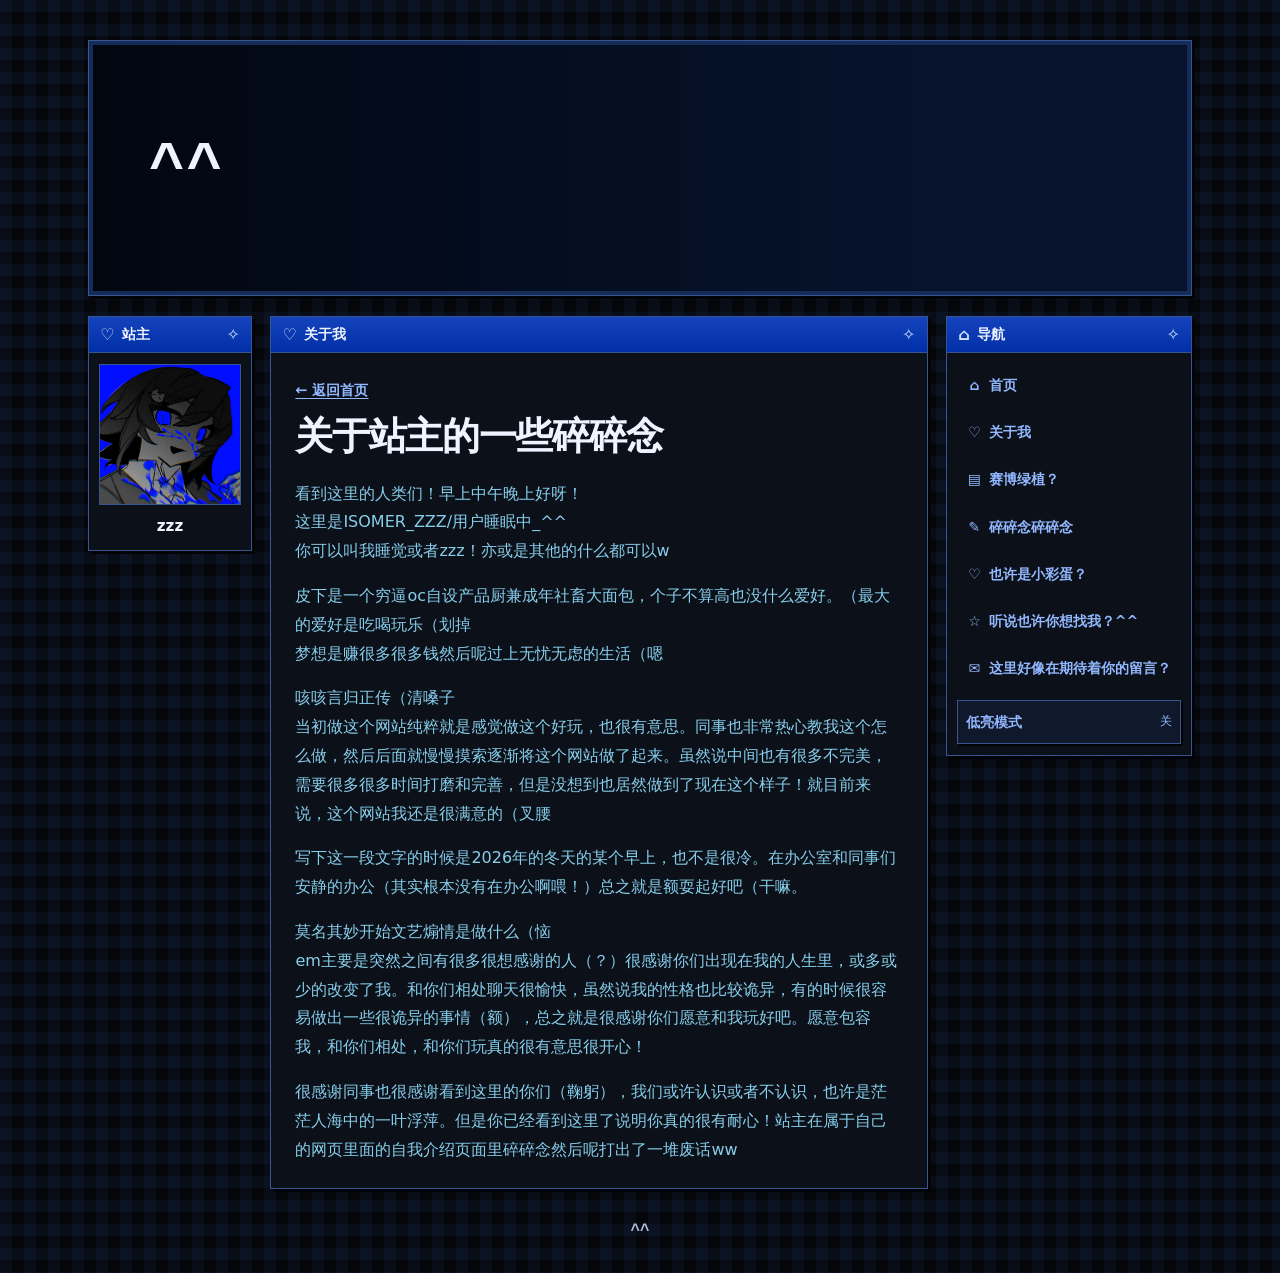
<file: about/index.html>
<!DOCTYPE html><html lang="zh-CN" data-astro-cid-tq46r5sz><head><meta charset="UTF-8"><meta name="color-scheme" content="dark"><meta name="viewport" content="width=device-width, initial-scale=1"><style data-astro-transition-persist="pixel-cursor-style" id="pixel-cursor-style">@media (width>37.5rem) and (hover:hover) and (pointer:fine){html{cursor:url([data-uri]) 3 2,auto}body :is(a:any-link,button:not(:disabled),summary,[role=button]),body :is(.pet-image,.signature-button):not(:disabled){cursor:url([data-uri]) 13 2,pointer}:is(input:not([type]),input[type=text],input[type=email],textarea,[contenteditable=true]){cursor:text}::view-transition{cursor:inherit}}</style><script>
      try {
        document.documentElement.dataset.theme =
          localStorage.getItem('personal-site-theme') === 'dim' ? 'dim' : 'night';
      } catch {
        // The stylesheet supplies the default colors when storage is unavailable.
      }
    </script><meta name="astro-view-transitions-enabled" content="true"><meta name="astro-view-transitions-fallback" content="swap"><script type="module" src="/_astro/ClientRouter.astro_astro_type_script_index_0_lang.DXqcZz58.js"></script><script type="module" src="/_astro/SiteLayout.astro_astro_type_script_index_0_lang.DcJdF6GM.js"></script><meta name="description" content="zzz 的自我介绍"><meta name="generator" content="Astro v7.4.5"><title>自我介绍 | ^^</title><style>.about-prose[data-astro-cid-ta2fbyqs]{color:#87ceeb}
</style><link rel="stylesheet" href="/_astro/SiteLayout.COMCej6s.css"></head><body id="top" data-astro-cid-tq46r5sz><a class="skip-link" href="#main-content" data-astro-cid-tq46r5sz>跳到主要内容</a><header class="shell site-header reading-header" data-astro-cid-tq46r5sz><div class="banner" data-astro-cid-tq46r5sz><picture class="banner-picture" data-astro-cid-tq46r5sz><source media="(max-width: 37.5rem)" srcset="[data-uri]" data-astro-cid-tq46r5sz><img src="/images/blue-hour-banner.webp" alt="" width="1440" height="480" fetchpriority="high" data-astro-cid-tq46r5sz></picture><picture class="banner-picture" aria-hidden="true" data-astro-cid-tq46r5sz><source media="(max-width: 37.5rem)" srcset="[data-uri]" data-astro-cid-tq46r5sz><img class="banner-tide" src="/images/blue-hour-banner.webp" alt="" width="1440" height="480" data-astro-cid-tq46r5sz></picture><a class="banner-home" href="/" aria-label="返回首页" data-astro-cid-tq46r5sz></a><site-signature data-face="^^" data-placement="banner" data-astro-cid-z75scwv2="true"><button class="signature-button" type="button" aria-label="戳一下页首表情" data-astro-cid-z75scwv2><span class="signature-face" aria-hidden="true" data-astro-cid-z75scwv2>^^</span><span class="signature-blink" aria-hidden="true" data-astro-cid-z75scwv2>- -</span></button><span class="signature-reply" role="status" aria-atomic="true" data-astro-cid-z75scwv2></span></site-signature><script type="module">var e=2e3;function t(t){let n=t.getAnimations().find(e=>e instanceof CSSAnimation&&e.animationName===`signature-blink`),r=n?.effect,i=n?.currentTime;if(!(r instanceof KeyframeEffect)||typeof i!=`number`||i<0)return!1;let{duration:a}=r.getComputedTiming();if(typeof a!=`number`||a<=0)return!1;let[,o,s]=r.getKeyframes();if(!o||!s)return!1;let c=i%a,l=o.computedOffset*a-e,u=s.computedOffset*a+e,d=c>=l&&c<=u,f=i>=a&&c+a<=u;return d||f}var n=class extends HTMLElement{#e=0;connectedCallback(){let e=this.querySelector(`button`),n=this.querySelector(`.signature-face`),r=this.querySelector(`.signature-reply`);if(!e||!n||!r)return;let i=!1;e.onclick=()=>{e.hasAttribute(`data-surprised`)||(i=t(n));let a=e.toggleAttribute(`data-surprised`);n.textContent=a?`><`:this.dataset.face??`^^`,window.clearTimeout(this.#e);let o=!a&&i;r.textContent=o?`被你看见了。`:``,o&&(this.#e=window.setTimeout(()=>{r.textContent=``},2600))}}disconnectedCallback(){window.clearTimeout(this.#e)}};customElements.define(`site-signature`,n);</script></div><div class="mobile-navigation" data-astro-cid-kll2i2q5><details class="mobile-menu" data-astro-cid-kll2i2q5><summary data-astro-cid-kll2i2q5>菜单</summary><div class="mobile-menu-panel" data-astro-cid-kll2i2q5><nav class="mobile-menu-links" aria-label="主导航" data-astro-cid-kll2i2q5><a href="/" data-astro-cid-kll2i2q5>首页</a><a href="/#about" data-astro-cid-kll2i2q5>关于</a><a href="/blog/" data-astro-cid-kll2i2q5>碎碎念</a><a href="/#work" data-astro-cid-kll2i2q5>插画</a><a href="/#guestbook" data-astro-cid-kll2i2q5>留言</a><a href="/#pet" data-astro-cid-kll2i2q5>小彩蛋</a><a href="/#bookmarks" data-astro-cid-kll2i2q5>书签</a></nav><button type="button" class="theme-toggle" aria-pressed="false" hidden><span>低亮模式</span><span data-theme-state aria-hidden="true">关</span></button><script type="module">function e(){let e=document.documentElement.dataset.theme===`dim`;for(let t of document.querySelectorAll(`.theme-toggle`)){t.setAttribute(`aria-pressed`,String(e));let n=t.querySelector(`[data-theme-state]`);n&&(n.textContent=e?`开`:`关`),t.hidden=!1}}e(),document.addEventListener(`astro:after-swap`,e),document.addEventListener(`click`,t=>{if(!(t.target instanceof Element)||!t.target.closest(`.theme-toggle`))return;let n=document.documentElement.dataset.theme===`dim`?`night`:`dim`;document.documentElement.dataset.theme=n,e();try{localStorage.setItem(`personal-site-theme`,n)}catch{}});</script></div></details></div><script type="module">document.addEventListener(`click`,e=>{let t=e.target;if(t instanceof Element)for(let e of document.querySelectorAll(`.mobile-menu[open]`))(!e.contains(t)||t.closest(`a`))&&(e.open=!1)}),document.addEventListener(`keydown`,e=>{if(e.key!==`Escape`||!(e.target instanceof Element))return;let t=e.target.closest(`.mobile-menu[open]`);t&&(t.open=!1,t.querySelector(`summary`)?.focus())});</script></header><div class="shell desktop" data-astro-cid-tq46r5sz><div class="sidebar" data-astro-cid-tq46r5sz><aside class="navigation" data-astro-cid-tq46r5sz><section class="retro-window" aria-label="导航" data-astro-cid-vyhdapvx><div class="window-bar" data-astro-cid-vyhdapvx="true"><span class="window-label" data-astro-cid-vyhdapvx><span class="window-icon" aria-hidden="true" data-astro-cid-vyhdapvx>⌂</span>导航</span><span class="window-star" aria-hidden="true" data-astro-cid-vyhdapvx>✧</span></div><div class="window-body" data-astro-cid-vyhdapvx><nav aria-label="主导航" data-astro-cid-tq46r5sz><a href="/" data-astro-cid-tq46r5sz><span aria-hidden="true" data-astro-cid-tq46r5sz>⌂</span> 首页</a><a href="/#about" data-astro-cid-tq46r5sz><span aria-hidden="true" data-astro-cid-tq46r5sz>♡</span> 关于我</a><a class="wrap-nav-link" href="/#work" data-astro-cid-tq46r5sz><span aria-hidden="true" data-astro-cid-tq46r5sz>▤</span> 赛博绿植？</a><a href="/blog/" data-astro-cid-tq46r5sz><span aria-hidden="true" data-astro-cid-tq46r5sz>✎</span> 碎碎念碎碎念</a><a href="/#pet" data-astro-cid-tq46r5sz><span aria-hidden="true" data-astro-cid-tq46r5sz>♡</span> 也许是小彩蛋？</a><a href="/#bookmarks" data-astro-cid-tq46r5sz><span aria-hidden="true" data-astro-cid-tq46r5sz>☆</span> 听说也许你想找我？^^</a><a class="wrap-nav-link" href="/#guestbook" data-astro-cid-tq46r5sz><span aria-hidden="true" data-astro-cid-tq46r5sz>✉</span> 这里好像在期待着你的留言？</a></nav><button type="button" class="theme-toggle" aria-pressed="false" hidden><span>低亮模式</span><span data-theme-state aria-hidden="true">关</span></button></div></section></aside></div><aside class="profile"><section class="retro-window" aria-label="站主" data-astro-cid-vyhdapvx><div class="window-bar" data-astro-cid-vyhdapvx="true"><span class="window-label" data-astro-cid-vyhdapvx><span class="window-icon" aria-hidden="true" data-astro-cid-vyhdapvx>♡</span>站主</span><span class="window-star" aria-hidden="true" data-astro-cid-vyhdapvx>✧</span></div><div class="window-body" data-astro-cid-vyhdapvx><div class="profile-info"><img class="profile-art" src="/images/profile-avatar.webp" alt="蓝色背景的角色头像" width="256" height="256"><p class="profile-name">zzz</p></div></div></section></aside><main id="main-content" tabindex="-1" data-astro-cid-tq46r5sz><section class="retro-window" aria-label="关于我" data-astro-cid-vyhdapvx><div class="window-bar" data-astro-cid-vyhdapvx="true"><span class="window-label" data-astro-cid-vyhdapvx><span class="window-icon" aria-hidden="true" data-astro-cid-vyhdapvx>♡</span>关于我</span><span class="window-star" aria-hidden="true" data-astro-cid-vyhdapvx>✧</span></div><div class="window-body" data-astro-cid-vyhdapvx><article data-astro-cid-ta2fbyqs><header class="detail-heading" data-astro-cid-ta2fbyqs><a href="/#about" data-astro-cid-ta2fbyqs><span aria-hidden="true" data-astro-cid-ta2fbyqs>←</span> 返回首页</a><h1 data-astro-cid-ta2fbyqs>关于站主的一些碎碎念</h1></header><div class="blog-prose about-prose" data-astro-cid-ta2fbyqs><!-- 在这里填写自我介绍，支持 Markdown。 -->
<p>看到这里的人类们！早上中午晚上好呀！<br>
这里是ISOMER_ZZZ/用户睡眠中_^^<br>
你可以叫我睡觉或者zzz！亦或是其他的什么都可以w</p>
<p>皮下是一个穷逼oc自设产品厨兼成年社畜大面包，个子不算高也没什么爱好。（最大的爱好是吃喝玩乐（划掉<br>
梦想是赚很多很多钱然后呢过上无忧无虑的生活（嗯</p>
<p>咳咳言归正传（清嗓子<br>
当初做这个网站纯粹就是感觉做这个好玩，也很有意思。同事也非常热心教我这个怎么做，然后后面就慢慢摸索逐渐将这个网站做了起来。虽然说中间也有很多不完美，需要很多很多时间打磨和完善，但是没想到也居然做到了现在这个样子！就目前来说，这个网站我还是很满意的（叉腰</p>
<p>写下这一段文字的时候是2026年的冬天的某个早上，也不是很冷。在办公室和同事们安静的办公（其实根本没有在办公啊喂！）总之就是额耍起好吧（干嘛。</p>
<p>莫名其妙开始文艺煽情是做什么（恼<br>
em主要是突然之间有很多很想感谢的人（？）很感谢你们出现在我的人生里，或多或少的改变了我。和你们相处聊天很愉快，虽然说我的性格也比较诡异，有的时候很容易做出一些很诡异的事情（额），总之就是很感谢你们愿意和我玩好吧。愿意包容我，和你们相处，和你们玩真的很有意思很开心！</p>
<p>很感谢同事也很感谢看到这里的你们（鞠躬），我们或许认识或者不认识，也许是茫茫人海中的一叶浮萍。但是你已经看到这里了说明你真的很有耐心！站主在属于自己的网页里面的自我介绍页面里碎碎念然后呢打出了一堆废话ww</p>
</div></article></div></section></main></div><footer class="shell site-footer" data-astro-cid-tq46r5sz><site-signature data-face="^^" data-placement="footer" data-astro-cid-z75scwv2="true"><button class="signature-button" type="button" aria-label="戳一下页脚签名" data-astro-cid-z75scwv2><span class="signature-face" aria-hidden="true" data-astro-cid-z75scwv2>^^</span><span class="signature-blink" aria-hidden="true" data-astro-cid-z75scwv2>- -</span></button><span class="signature-reply" role="status" aria-atomic="true" data-astro-cid-z75scwv2></span></site-signature></footer><canvas data-astro-transition-persist="pixel-cursor-trail" class="pixel-cursor-trail" aria-hidden="true" hidden data-astro-cid-e7sxt6x4></canvas><script type="module">var e=document.querySelector(`.pixel-cursor-trail`),t=e?.getContext(`2d`);e&&t&&n(e,t);function n(e,t){let n=window.matchMedia(`(width > 37.5rem) and (hover: hover) and (pointer: fine) and (prefers-reduced-motion: no-preference)`),r=[],i,a=0,o=0,s=0;function c(){o=e.clientWidth,s=e.clientHeight;let n=Math.min(window.devicePixelRatio||1,2);e.width=Math.round(o*n),e.height=Math.round(s*n),t.setTransform(n,0,0,n,0,0)}function l(e){a=0,t.clearRect(0,0,o,s);for(let n=r.length-1;n>=0;n--){let i=r[n],a=(e-i.born)/i.lifetime;if(a>=1){r.splice(n,1);continue}let o=Math.round(i.x+i.drift*a),s=Math.round(i.y-15*a),c=i.size;t.globalAlpha=.72*(1-a),t.fillStyle=`#193771`,t.fillRect(o+1,s+1,c-2,c-2),t.fillStyle=`#5f91da`,t.fillRect(o+1,s,c-2,1),t.fillRect(o,s+1,1,c-2),t.fillRect(o+c-1,s+1,1,c-2),t.fillRect(o+1,s+c-1,c-2,1),t.fillStyle=`#a2caff`,t.fillRect(o+1,s+1,c>5?2:1,1)}r.length&&(a=requestAnimationFrame(l))}function u(t){if(t.pointerType!==`mouse`)return;let n=t.clientX,c=t.clientY;if(n<0||c<0||n>=o||c>=s){d();return}let u=i??{x:n,y:c},f=n-u.x,p=c-u.y,m=Math.hypot(f,p),h=2*(i?Math.min(6,Math.floor(m/8)):1);if(!h)return;let g=performance.now(),_=f>0?-1:1,v=m?-p/m:0,y=m?f/m:1;for(let e=1;e<=h;e++){let t=e/h,n=e%2?-6:6,i=4+Math.floor(Math.random()*5);r.push({x:u.x+f*t+v*n+_*9-i/2,y:u.y+p*t+y*n+4+Math.random()*6,born:g,lifetime:360+Math.random()*180,size:i,drift:_*(3+Math.random()*7)})}r.length>144&&r.splice(0,r.length-144);let b=r[r.length-1];e.dispatchEvent(new CustomEvent(`pixel-cursor:bubble`,{bubbles:!0,detail:{x:b.x+b.size/2,y:b.y+b.size/2,expires:g+b.lifetime}})),i={x:n,y:c},a||=requestAnimationFrame(l)}function d(){i=void 0}function f(){cancelAnimationFrame(a),a=0,d(),r.length=0,t.clearRect(0,0,o,s)}function p(){e.hidden=!n.matches,n.matches?(c(),window.addEventListener(`pointermove`,u,{passive:!0}),window.addEventListener(`resize`,c),window.addEventListener(`blur`,d),window.addEventListener(`pointercancel`,d),document.documentElement.addEventListener(`pointerleave`,d)):(window.removeEventListener(`pointermove`,u),window.removeEventListener(`resize`,c),window.removeEventListener(`blur`,d),window.removeEventListener(`pointercancel`,d),document.documentElement.removeEventListener(`pointerleave`,d),f())}n.addEventListener(`change`,p),p()}</script><script data-astro-rerun src="/visitor-counter.js?v=2" data-visitor-api="https://isomerzzz-comments.pages.dev/visitors" defer></script></body></html>
</file>
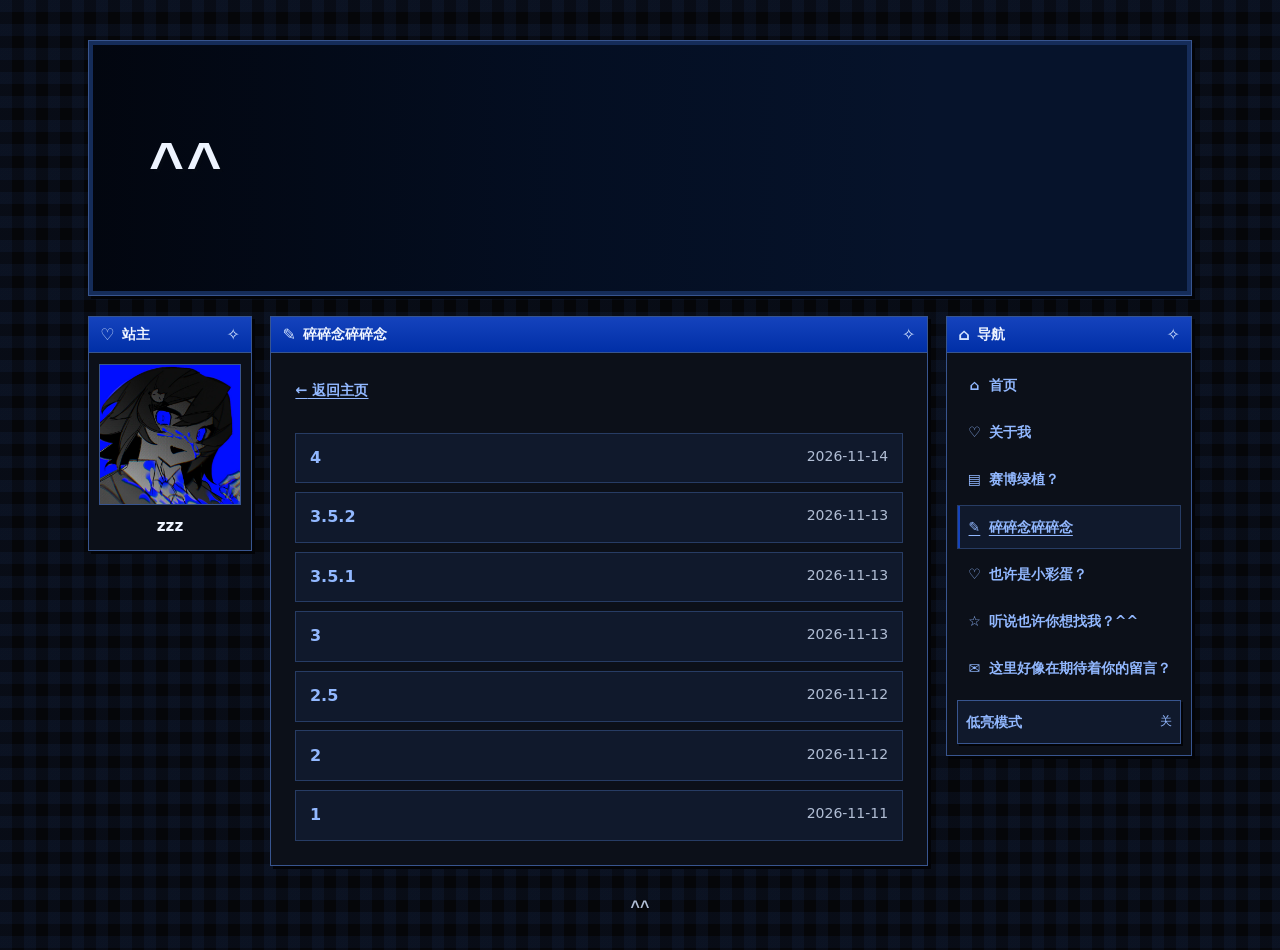
<file: blog/index.html>
<!DOCTYPE html><html lang="zh-CN" data-astro-cid-tq46r5sz><head><meta charset="UTF-8"><meta name="color-scheme" content="dark"><meta name="viewport" content="width=device-width, initial-scale=1"><style data-astro-transition-persist="pixel-cursor-style" id="pixel-cursor-style">@media (width>37.5rem) and (hover:hover) and (pointer:fine){html{cursor:url([data-uri]) 3 2,auto}body :is(a:any-link,button:not(:disabled),summary,[role=button]),body :is(.pet-image,.signature-button):not(:disabled){cursor:url([data-uri]) 13 2,pointer}:is(input:not([type]),input[type=text],input[type=email],textarea,[contenteditable=true]){cursor:text}::view-transition{cursor:inherit}}</style><script>
      try {
        document.documentElement.dataset.theme =
          localStorage.getItem('personal-site-theme') === 'dim' ? 'dim' : 'night';
      } catch {
        // The stylesheet supplies the default colors when storage is unavailable.
      }
    </script><meta name="astro-view-transitions-enabled" content="true"><meta name="astro-view-transitions-fallback" content="swap"><script type="module" src="/_astro/ClientRouter.astro_astro_type_script_index_0_lang.DXqcZz58.js"></script><script type="module" src="/_astro/SiteLayout.astro_astro_type_script_index_0_lang.DcJdF6GM.js"></script><meta name="description" content="日常随笔"><meta name="generator" content="Astro v7.4.5"><title>碎碎念碎碎念 | ^^</title><link rel="stylesheet" href="/_astro/SiteLayout.COMCej6s.css"></head><body id="top" data-astro-cid-tq46r5sz><a class="skip-link" href="#main-content" data-astro-cid-tq46r5sz>跳到主要内容</a><header class="shell site-header reading-header" data-astro-cid-tq46r5sz><div class="banner" data-astro-cid-tq46r5sz><picture class="banner-picture" data-astro-cid-tq46r5sz><source media="(max-width: 37.5rem)" srcset="[data-uri]" data-astro-cid-tq46r5sz><img src="/images/blue-hour-banner.webp" alt="" width="1440" height="480" fetchpriority="high" data-astro-cid-tq46r5sz></picture><picture class="banner-picture" aria-hidden="true" data-astro-cid-tq46r5sz><source media="(max-width: 37.5rem)" srcset="[data-uri]" data-astro-cid-tq46r5sz><img class="banner-tide" src="/images/blue-hour-banner.webp" alt="" width="1440" height="480" data-astro-cid-tq46r5sz></picture><a class="banner-home" href="/" aria-label="返回首页" data-astro-cid-tq46r5sz></a><site-signature data-face="^^" data-placement="banner" data-astro-cid-z75scwv2="true"><button class="signature-button" type="button" aria-label="戳一下页首表情" data-astro-cid-z75scwv2><span class="signature-face" aria-hidden="true" data-astro-cid-z75scwv2>^^</span><span class="signature-blink" aria-hidden="true" data-astro-cid-z75scwv2>- -</span></button><span class="signature-reply" role="status" aria-atomic="true" data-astro-cid-z75scwv2></span></site-signature><script type="module">var e=2e3;function t(t){let n=t.getAnimations().find(e=>e instanceof CSSAnimation&&e.animationName===`signature-blink`),r=n?.effect,i=n?.currentTime;if(!(r instanceof KeyframeEffect)||typeof i!=`number`||i<0)return!1;let{duration:a}=r.getComputedTiming();if(typeof a!=`number`||a<=0)return!1;let[,o,s]=r.getKeyframes();if(!o||!s)return!1;let c=i%a,l=o.computedOffset*a-e,u=s.computedOffset*a+e,d=c>=l&&c<=u,f=i>=a&&c+a<=u;return d||f}var n=class extends HTMLElement{#e=0;connectedCallback(){let e=this.querySelector(`button`),n=this.querySelector(`.signature-face`),r=this.querySelector(`.signature-reply`);if(!e||!n||!r)return;let i=!1;e.onclick=()=>{e.hasAttribute(`data-surprised`)||(i=t(n));let a=e.toggleAttribute(`data-surprised`);n.textContent=a?`><`:this.dataset.face??`^^`,window.clearTimeout(this.#e);let o=!a&&i;r.textContent=o?`被你看见了。`:``,o&&(this.#e=window.setTimeout(()=>{r.textContent=``},2600))}}disconnectedCallback(){window.clearTimeout(this.#e)}};customElements.define(`site-signature`,n);</script></div><div class="mobile-navigation" data-astro-cid-kll2i2q5><details class="mobile-menu" data-astro-cid-kll2i2q5><summary data-astro-cid-kll2i2q5>菜单</summary><div class="mobile-menu-panel" data-astro-cid-kll2i2q5><nav class="mobile-menu-links" aria-label="主导航" data-astro-cid-kll2i2q5><a href="/" data-astro-cid-kll2i2q5>首页</a><a href="/#about" data-astro-cid-kll2i2q5>关于</a><a href="/blog/" data-astro-cid-kll2i2q5>碎碎念</a><a href="/#work" data-astro-cid-kll2i2q5>插画</a><a href="/#guestbook" data-astro-cid-kll2i2q5>留言</a><a href="/#pet" data-astro-cid-kll2i2q5>小彩蛋</a><a href="/#bookmarks" data-astro-cid-kll2i2q5>书签</a></nav><button type="button" class="theme-toggle" aria-pressed="false" hidden><span>低亮模式</span><span data-theme-state aria-hidden="true">关</span></button><script type="module">function e(){let e=document.documentElement.dataset.theme===`dim`;for(let t of document.querySelectorAll(`.theme-toggle`)){t.setAttribute(`aria-pressed`,String(e));let n=t.querySelector(`[data-theme-state]`);n&&(n.textContent=e?`开`:`关`),t.hidden=!1}}e(),document.addEventListener(`astro:after-swap`,e),document.addEventListener(`click`,t=>{if(!(t.target instanceof Element)||!t.target.closest(`.theme-toggle`))return;let n=document.documentElement.dataset.theme===`dim`?`night`:`dim`;document.documentElement.dataset.theme=n,e();try{localStorage.setItem(`personal-site-theme`,n)}catch{}});</script></div></details></div><script type="module">document.addEventListener(`click`,e=>{let t=e.target;if(t instanceof Element)for(let e of document.querySelectorAll(`.mobile-menu[open]`))(!e.contains(t)||t.closest(`a`))&&(e.open=!1)}),document.addEventListener(`keydown`,e=>{if(e.key!==`Escape`||!(e.target instanceof Element))return;let t=e.target.closest(`.mobile-menu[open]`);t&&(t.open=!1,t.querySelector(`summary`)?.focus())});</script></header><div class="shell desktop" data-astro-cid-tq46r5sz><div class="sidebar" data-astro-cid-tq46r5sz><aside class="navigation" data-astro-cid-tq46r5sz><section class="retro-window" aria-label="导航" data-astro-cid-vyhdapvx><div class="window-bar" data-astro-cid-vyhdapvx="true"><span class="window-label" data-astro-cid-vyhdapvx><span class="window-icon" aria-hidden="true" data-astro-cid-vyhdapvx>⌂</span>导航</span><span class="window-star" aria-hidden="true" data-astro-cid-vyhdapvx>✧</span></div><div class="window-body" data-astro-cid-vyhdapvx><nav aria-label="主导航" data-astro-cid-tq46r5sz><a href="/" data-astro-cid-tq46r5sz><span aria-hidden="true" data-astro-cid-tq46r5sz>⌂</span> 首页</a><a href="/#about" data-astro-cid-tq46r5sz><span aria-hidden="true" data-astro-cid-tq46r5sz>♡</span> 关于我</a><a class="wrap-nav-link" href="/#work" data-astro-cid-tq46r5sz><span aria-hidden="true" data-astro-cid-tq46r5sz>▤</span> 赛博绿植？</a><a href="/blog/" aria-current="page" data-astro-cid-tq46r5sz><span aria-hidden="true" data-astro-cid-tq46r5sz>✎</span> 碎碎念碎碎念</a><a href="/#pet" data-astro-cid-tq46r5sz><span aria-hidden="true" data-astro-cid-tq46r5sz>♡</span> 也许是小彩蛋？</a><a href="/#bookmarks" data-astro-cid-tq46r5sz><span aria-hidden="true" data-astro-cid-tq46r5sz>☆</span> 听说也许你想找我？^^</a><a class="wrap-nav-link" href="/#guestbook" data-astro-cid-tq46r5sz><span aria-hidden="true" data-astro-cid-tq46r5sz>✉</span> 这里好像在期待着你的留言？</a></nav><button type="button" class="theme-toggle" aria-pressed="false" hidden><span>低亮模式</span><span data-theme-state aria-hidden="true">关</span></button></div></section></aside></div><aside class="profile"><section class="retro-window" aria-label="站主" data-astro-cid-vyhdapvx><div class="window-bar" data-astro-cid-vyhdapvx="true"><span class="window-label" data-astro-cid-vyhdapvx><span class="window-icon" aria-hidden="true" data-astro-cid-vyhdapvx>♡</span>站主</span><span class="window-star" aria-hidden="true" data-astro-cid-vyhdapvx>✧</span></div><div class="window-body" data-astro-cid-vyhdapvx><div class="profile-info"><img class="profile-art" src="/images/profile-avatar.webp" alt="蓝色背景的角色头像" width="256" height="256"><p class="profile-name">zzz</p></div></div></section></aside><main id="main-content" tabindex="-1" data-astro-cid-tq46r5sz><section class="retro-window" aria-label="碎碎念碎碎念" data-astro-cid-vyhdapvx><h1 class="window-bar" data-astro-cid-vyhdapvx="true"><span class="window-label" data-astro-cid-vyhdapvx><span class="window-icon" aria-hidden="true" data-astro-cid-vyhdapvx>✎</span>碎碎念碎碎念</span><span class="window-star" aria-hidden="true" data-astro-cid-vyhdapvx>✧</span></h1><div class="window-body" data-astro-cid-vyhdapvx><div class="detail-heading"><a href="/"><span aria-hidden="true">←</span> 返回主页</a></div><ul class="blog-entries"><li><a class="blog-entry" href="/blog/4/"><div class="blog-entry-heading"><span>4</span><time datetime="2026-11-14">2026-11-14</time></div></a></li><li><a class="blog-entry" href="/blog/3-5-2/"><div class="blog-entry-heading"><span>3.5.2</span><time datetime="2026-11-13">2026-11-13</time></div></a></li><li><a class="blog-entry" href="/blog/3-5-1/"><div class="blog-entry-heading"><span>3.5.1</span><time datetime="2026-11-13">2026-11-13</time></div></a></li><li><a class="blog-entry" href="/blog/3/"><div class="blog-entry-heading"><span>3</span><time datetime="2026-11-13">2026-11-13</time></div></a></li><li><a class="blog-entry" href="/blog/2-5/"><div class="blog-entry-heading"><span>2.5</span><time datetime="2026-11-12">2026-11-12</time></div></a></li><li><a class="blog-entry" href="/blog/2/"><div class="blog-entry-heading"><span>2</span><time datetime="2026-11-12">2026-11-12</time></div></a></li><li><a class="blog-entry" href="/blog/1/"><div class="blog-entry-heading"><span>1</span><time datetime="2026-11-11">2026-11-11</time></div></a></li></ul></div></section></main></div><footer class="shell site-footer" data-astro-cid-tq46r5sz><site-signature data-face="^^" data-placement="footer" data-astro-cid-z75scwv2="true"><button class="signature-button" type="button" aria-label="戳一下页脚签名" data-astro-cid-z75scwv2><span class="signature-face" aria-hidden="true" data-astro-cid-z75scwv2>^^</span><span class="signature-blink" aria-hidden="true" data-astro-cid-z75scwv2>- -</span></button><span class="signature-reply" role="status" aria-atomic="true" data-astro-cid-z75scwv2></span></site-signature></footer><canvas data-astro-transition-persist="pixel-cursor-trail" class="pixel-cursor-trail" aria-hidden="true" hidden data-astro-cid-e7sxt6x4></canvas><script type="module">var e=document.querySelector(`.pixel-cursor-trail`),t=e?.getContext(`2d`);e&&t&&n(e,t);function n(e,t){let n=window.matchMedia(`(width > 37.5rem) and (hover: hover) and (pointer: fine) and (prefers-reduced-motion: no-preference)`),r=[],i,a=0,o=0,s=0;function c(){o=e.clientWidth,s=e.clientHeight;let n=Math.min(window.devicePixelRatio||1,2);e.width=Math.round(o*n),e.height=Math.round(s*n),t.setTransform(n,0,0,n,0,0)}function l(e){a=0,t.clearRect(0,0,o,s);for(let n=r.length-1;n>=0;n--){let i=r[n],a=(e-i.born)/i.lifetime;if(a>=1){r.splice(n,1);continue}let o=Math.round(i.x+i.drift*a),s=Math.round(i.y-15*a),c=i.size;t.globalAlpha=.72*(1-a),t.fillStyle=`#193771`,t.fillRect(o+1,s+1,c-2,c-2),t.fillStyle=`#5f91da`,t.fillRect(o+1,s,c-2,1),t.fillRect(o,s+1,1,c-2),t.fillRect(o+c-1,s+1,1,c-2),t.fillRect(o+1,s+c-1,c-2,1),t.fillStyle=`#a2caff`,t.fillRect(o+1,s+1,c>5?2:1,1)}r.length&&(a=requestAnimationFrame(l))}function u(t){if(t.pointerType!==`mouse`)return;let n=t.clientX,c=t.clientY;if(n<0||c<0||n>=o||c>=s){d();return}let u=i??{x:n,y:c},f=n-u.x,p=c-u.y,m=Math.hypot(f,p),h=2*(i?Math.min(6,Math.floor(m/8)):1);if(!h)return;let g=performance.now(),_=f>0?-1:1,v=m?-p/m:0,y=m?f/m:1;for(let e=1;e<=h;e++){let t=e/h,n=e%2?-6:6,i=4+Math.floor(Math.random()*5);r.push({x:u.x+f*t+v*n+_*9-i/2,y:u.y+p*t+y*n+4+Math.random()*6,born:g,lifetime:360+Math.random()*180,size:i,drift:_*(3+Math.random()*7)})}r.length>144&&r.splice(0,r.length-144);let b=r[r.length-1];e.dispatchEvent(new CustomEvent(`pixel-cursor:bubble`,{bubbles:!0,detail:{x:b.x+b.size/2,y:b.y+b.size/2,expires:g+b.lifetime}})),i={x:n,y:c},a||=requestAnimationFrame(l)}function d(){i=void 0}function f(){cancelAnimationFrame(a),a=0,d(),r.length=0,t.clearRect(0,0,o,s)}function p(){e.hidden=!n.matches,n.matches?(c(),window.addEventListener(`pointermove`,u,{passive:!0}),window.addEventListener(`resize`,c),window.addEventListener(`blur`,d),window.addEventListener(`pointercancel`,d),document.documentElement.addEventListener(`pointerleave`,d)):(window.removeEventListener(`pointermove`,u),window.removeEventListener(`resize`,c),window.removeEventListener(`blur`,d),window.removeEventListener(`pointercancel`,d),document.documentElement.removeEventListener(`pointerleave`,d),f())}n.addEventListener(`change`,p),p()}</script><script data-astro-rerun src="/visitor-counter.js?v=2" data-visitor-api="https://isomerzzz-comments.pages.dev/visitors" defer></script></body></html>
</file>
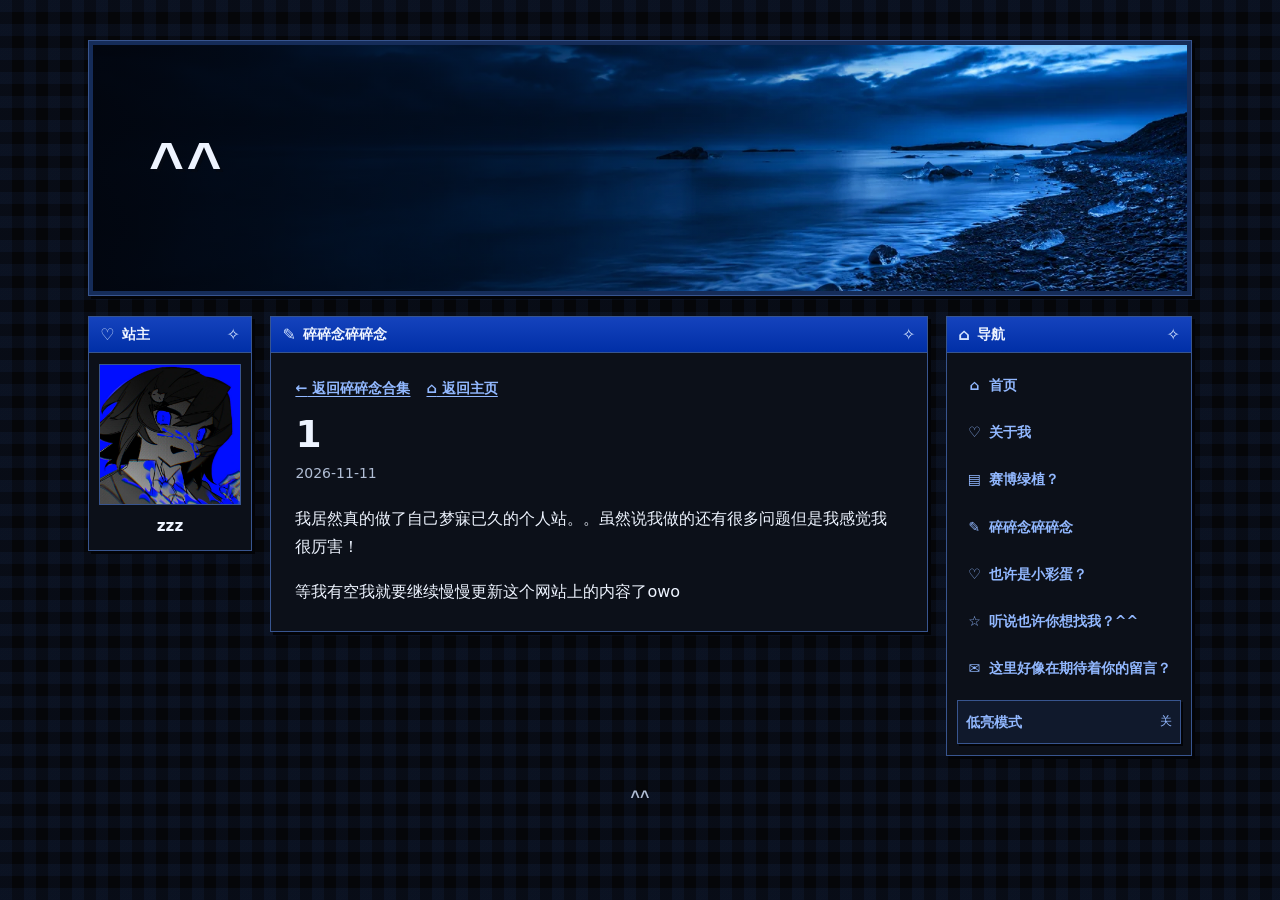
<file: blog/1/index.html>
<!DOCTYPE html><html lang="zh-CN" data-astro-cid-tq46r5sz><head><meta charset="UTF-8"><meta name="color-scheme" content="dark"><meta name="viewport" content="width=device-width, initial-scale=1"><style data-astro-transition-persist="pixel-cursor-style" id="pixel-cursor-style">@media (width>37.5rem) and (hover:hover) and (pointer:fine){html{cursor:url([data-uri]) 3 2,auto}body :is(a:any-link,button:not(:disabled),summary,[role=button]),body :is(.pet-image,.signature-button):not(:disabled){cursor:url([data-uri]) 13 2,pointer}:is(input:not([type]),input[type=text],input[type=email],textarea,[contenteditable=true]){cursor:text}::view-transition{cursor:inherit}}</style><script>
      try {
        document.documentElement.dataset.theme =
          localStorage.getItem('personal-site-theme') === 'dim' ? 'dim' : 'night';
      } catch {
        // The stylesheet supplies the default colors when storage is unavailable.
      }
    </script><meta name="astro-view-transitions-enabled" content="true"><meta name="astro-view-transitions-fallback" content="swap"><script type="module" src="/_astro/ClientRouter.astro_astro_type_script_index_0_lang.DXqcZz58.js"></script><script type="module" src="/_astro/SiteLayout.astro_astro_type_script_index_0_lang.DcJdF6GM.js"></script><meta name="description" content="1"><meta name="generator" content="Astro v7.4.5"><title>1 | 碎碎念碎碎念</title><link rel="stylesheet" href="/_astro/SiteLayout.COMCej6s.css"></head><body id="top" data-astro-cid-tq46r5sz><a class="skip-link" href="#main-content" data-astro-cid-tq46r5sz>跳到主要内容</a><header class="shell site-header reading-header" data-astro-cid-tq46r5sz><div class="banner" data-astro-cid-tq46r5sz><picture class="banner-picture" data-astro-cid-tq46r5sz><source media="(max-width: 37.5rem)" srcset="[data-uri]" data-astro-cid-tq46r5sz><img src="/images/blue-hour-banner.webp" alt="" width="1440" height="480" fetchpriority="high" data-astro-cid-tq46r5sz></picture><picture class="banner-picture" aria-hidden="true" data-astro-cid-tq46r5sz><source media="(max-width: 37.5rem)" srcset="[data-uri]" data-astro-cid-tq46r5sz><img class="banner-tide" src="/images/blue-hour-banner.webp" alt="" width="1440" height="480" data-astro-cid-tq46r5sz></picture><a class="banner-home" href="/" aria-label="返回首页" data-astro-cid-tq46r5sz></a><site-signature data-face="^^" data-placement="banner" data-astro-cid-z75scwv2="true"><button class="signature-button" type="button" aria-label="戳一下页首表情" data-astro-cid-z75scwv2><span class="signature-face" aria-hidden="true" data-astro-cid-z75scwv2>^^</span><span class="signature-blink" aria-hidden="true" data-astro-cid-z75scwv2>- -</span></button><span class="signature-reply" role="status" aria-atomic="true" data-astro-cid-z75scwv2></span></site-signature><script type="module">var e=2e3;function t(t){let n=t.getAnimations().find(e=>e instanceof CSSAnimation&&e.animationName===`signature-blink`),r=n?.effect,i=n?.currentTime;if(!(r instanceof KeyframeEffect)||typeof i!=`number`||i<0)return!1;let{duration:a}=r.getComputedTiming();if(typeof a!=`number`||a<=0)return!1;let[,o,s]=r.getKeyframes();if(!o||!s)return!1;let c=i%a,l=o.computedOffset*a-e,u=s.computedOffset*a+e,d=c>=l&&c<=u,f=i>=a&&c+a<=u;return d||f}var n=class extends HTMLElement{#e=0;connectedCallback(){let e=this.querySelector(`button`),n=this.querySelector(`.signature-face`),r=this.querySelector(`.signature-reply`);if(!e||!n||!r)return;let i=!1;e.onclick=()=>{e.hasAttribute(`data-surprised`)||(i=t(n));let a=e.toggleAttribute(`data-surprised`);n.textContent=a?`><`:this.dataset.face??`^^`,window.clearTimeout(this.#e);let o=!a&&i;r.textContent=o?`被你看见了。`:``,o&&(this.#e=window.setTimeout(()=>{r.textContent=``},2600))}}disconnectedCallback(){window.clearTimeout(this.#e)}};customElements.define(`site-signature`,n);</script></div><div class="mobile-navigation" data-astro-cid-kll2i2q5><details class="mobile-menu" data-astro-cid-kll2i2q5><summary data-astro-cid-kll2i2q5>菜单</summary><div class="mobile-menu-panel" data-astro-cid-kll2i2q5><nav class="mobile-menu-links" aria-label="主导航" data-astro-cid-kll2i2q5><a href="/" data-astro-cid-kll2i2q5>首页</a><a href="/#about" data-astro-cid-kll2i2q5>关于</a><a href="/blog/" data-astro-cid-kll2i2q5>碎碎念</a><a href="/#work" data-astro-cid-kll2i2q5>插画</a><a href="/#guestbook" data-astro-cid-kll2i2q5>留言</a><a href="/#pet" data-astro-cid-kll2i2q5>小彩蛋</a><a href="/#bookmarks" data-astro-cid-kll2i2q5>书签</a></nav><button type="button" class="theme-toggle" aria-pressed="false" hidden><span>低亮模式</span><span data-theme-state aria-hidden="true">关</span></button><script type="module">function e(){let e=document.documentElement.dataset.theme===`dim`;for(let t of document.querySelectorAll(`.theme-toggle`)){t.setAttribute(`aria-pressed`,String(e));let n=t.querySelector(`[data-theme-state]`);n&&(n.textContent=e?`开`:`关`),t.hidden=!1}}e(),document.addEventListener(`astro:after-swap`,e),document.addEventListener(`click`,t=>{if(!(t.target instanceof Element)||!t.target.closest(`.theme-toggle`))return;let n=document.documentElement.dataset.theme===`dim`?`night`:`dim`;document.documentElement.dataset.theme=n,e();try{localStorage.setItem(`personal-site-theme`,n)}catch{}});</script></div></details></div><script type="module">document.addEventListener(`click`,e=>{let t=e.target;if(t instanceof Element)for(let e of document.querySelectorAll(`.mobile-menu[open]`))(!e.contains(t)||t.closest(`a`))&&(e.open=!1)}),document.addEventListener(`keydown`,e=>{if(e.key!==`Escape`||!(e.target instanceof Element))return;let t=e.target.closest(`.mobile-menu[open]`);t&&(t.open=!1,t.querySelector(`summary`)?.focus())});</script></header><div class="shell desktop" data-astro-cid-tq46r5sz><div class="sidebar" data-astro-cid-tq46r5sz><aside class="navigation" data-astro-cid-tq46r5sz><section class="retro-window" aria-label="导航" data-astro-cid-vyhdapvx><div class="window-bar" data-astro-cid-vyhdapvx="true"><span class="window-label" data-astro-cid-vyhdapvx><span class="window-icon" aria-hidden="true" data-astro-cid-vyhdapvx>⌂</span>导航</span><span class="window-star" aria-hidden="true" data-astro-cid-vyhdapvx>✧</span></div><div class="window-body" data-astro-cid-vyhdapvx><nav aria-label="主导航" data-astro-cid-tq46r5sz><a href="/" data-astro-cid-tq46r5sz><span aria-hidden="true" data-astro-cid-tq46r5sz>⌂</span> 首页</a><a href="/#about" data-astro-cid-tq46r5sz><span aria-hidden="true" data-astro-cid-tq46r5sz>♡</span> 关于我</a><a class="wrap-nav-link" href="/#work" data-astro-cid-tq46r5sz><span aria-hidden="true" data-astro-cid-tq46r5sz>▤</span> 赛博绿植？</a><a href="/blog/" data-astro-cid-tq46r5sz><span aria-hidden="true" data-astro-cid-tq46r5sz>✎</span> 碎碎念碎碎念</a><a href="/#pet" data-astro-cid-tq46r5sz><span aria-hidden="true" data-astro-cid-tq46r5sz>♡</span> 也许是小彩蛋？</a><a href="/#bookmarks" data-astro-cid-tq46r5sz><span aria-hidden="true" data-astro-cid-tq46r5sz>☆</span> 听说也许你想找我？^^</a><a class="wrap-nav-link" href="/#guestbook" data-astro-cid-tq46r5sz><span aria-hidden="true" data-astro-cid-tq46r5sz>✉</span> 这里好像在期待着你的留言？</a></nav><button type="button" class="theme-toggle" aria-pressed="false" hidden><span>低亮模式</span><span data-theme-state aria-hidden="true">关</span></button></div></section></aside></div><aside class="profile"><section class="retro-window" aria-label="站主" data-astro-cid-vyhdapvx><div class="window-bar" data-astro-cid-vyhdapvx="true"><span class="window-label" data-astro-cid-vyhdapvx><span class="window-icon" aria-hidden="true" data-astro-cid-vyhdapvx>♡</span>站主</span><span class="window-star" aria-hidden="true" data-astro-cid-vyhdapvx>✧</span></div><div class="window-body" data-astro-cid-vyhdapvx><div class="profile-info"><img class="profile-art" src="/images/profile-avatar.webp" alt="蓝色背景的角色头像" width="256" height="256"><p class="profile-name">zzz</p></div></div></section></aside><main id="main-content" tabindex="-1" data-astro-cid-tq46r5sz><section class="retro-window" aria-label="碎碎念碎碎念" data-astro-cid-vyhdapvx><div class="window-bar" data-astro-cid-vyhdapvx="true"><span class="window-label" data-astro-cid-vyhdapvx><span class="window-icon" aria-hidden="true" data-astro-cid-vyhdapvx>✎</span>碎碎念碎碎念</span><span class="window-star" aria-hidden="true" data-astro-cid-vyhdapvx>✧</span></div><div class="window-body" data-astro-cid-vyhdapvx><article><header class="detail-heading blog-post-heading"><nav aria-label="文章导航" style="display: flex; flex-wrap: wrap; column-gap: 1rem;"><a href="/blog/"><span aria-hidden="true">←</span> 返回碎碎念合集</a><a href="/"><span aria-hidden="true">⌂</span> 返回主页</a></nav><h1>1</h1><time datetime="2026-11-11">2026-11-11</time></header><div class="blog-prose"><p>我居然真的做了自己梦寐已久的个人站。。虽然说我做的还有很多问题但是我感觉我很厉害！</p>
<p>等我有空我就要继续慢慢更新这个网站上的内容了owo</p>
</div></article></div></section></main></div><footer class="shell site-footer" data-astro-cid-tq46r5sz><site-signature data-face="^^" data-placement="footer" data-astro-cid-z75scwv2="true"><button class="signature-button" type="button" aria-label="戳一下页脚签名" data-astro-cid-z75scwv2><span class="signature-face" aria-hidden="true" data-astro-cid-z75scwv2>^^</span><span class="signature-blink" aria-hidden="true" data-astro-cid-z75scwv2>- -</span></button><span class="signature-reply" role="status" aria-atomic="true" data-astro-cid-z75scwv2></span></site-signature></footer><canvas data-astro-transition-persist="pixel-cursor-trail" class="pixel-cursor-trail" aria-hidden="true" hidden data-astro-cid-e7sxt6x4></canvas><script type="module">var e=document.querySelector(`.pixel-cursor-trail`),t=e?.getContext(`2d`);e&&t&&n(e,t);function n(e,t){let n=window.matchMedia(`(width > 37.5rem) and (hover: hover) and (pointer: fine) and (prefers-reduced-motion: no-preference)`),r=[],i,a=0,o=0,s=0;function c(){o=e.clientWidth,s=e.clientHeight;let n=Math.min(window.devicePixelRatio||1,2);e.width=Math.round(o*n),e.height=Math.round(s*n),t.setTransform(n,0,0,n,0,0)}function l(e){a=0,t.clearRect(0,0,o,s);for(let n=r.length-1;n>=0;n--){let i=r[n],a=(e-i.born)/i.lifetime;if(a>=1){r.splice(n,1);continue}let o=Math.round(i.x+i.drift*a),s=Math.round(i.y-15*a),c=i.size;t.globalAlpha=.72*(1-a),t.fillStyle=`#193771`,t.fillRect(o+1,s+1,c-2,c-2),t.fillStyle=`#5f91da`,t.fillRect(o+1,s,c-2,1),t.fillRect(o,s+1,1,c-2),t.fillRect(o+c-1,s+1,1,c-2),t.fillRect(o+1,s+c-1,c-2,1),t.fillStyle=`#a2caff`,t.fillRect(o+1,s+1,c>5?2:1,1)}r.length&&(a=requestAnimationFrame(l))}function u(t){if(t.pointerType!==`mouse`)return;let n=t.clientX,c=t.clientY;if(n<0||c<0||n>=o||c>=s){d();return}let u=i??{x:n,y:c},f=n-u.x,p=c-u.y,m=Math.hypot(f,p),h=2*(i?Math.min(6,Math.floor(m/8)):1);if(!h)return;let g=performance.now(),_=f>0?-1:1,v=m?-p/m:0,y=m?f/m:1;for(let e=1;e<=h;e++){let t=e/h,n=e%2?-6:6,i=4+Math.floor(Math.random()*5);r.push({x:u.x+f*t+v*n+_*9-i/2,y:u.y+p*t+y*n+4+Math.random()*6,born:g,lifetime:360+Math.random()*180,size:i,drift:_*(3+Math.random()*7)})}r.length>144&&r.splice(0,r.length-144);let b=r[r.length-1];e.dispatchEvent(new CustomEvent(`pixel-cursor:bubble`,{bubbles:!0,detail:{x:b.x+b.size/2,y:b.y+b.size/2,expires:g+b.lifetime}})),i={x:n,y:c},a||=requestAnimationFrame(l)}function d(){i=void 0}function f(){cancelAnimationFrame(a),a=0,d(),r.length=0,t.clearRect(0,0,o,s)}function p(){e.hidden=!n.matches,n.matches?(c(),window.addEventListener(`pointermove`,u,{passive:!0}),window.addEventListener(`resize`,c),window.addEventListener(`blur`,d),window.addEventListener(`pointercancel`,d),document.documentElement.addEventListener(`pointerleave`,d)):(window.removeEventListener(`pointermove`,u),window.removeEventListener(`resize`,c),window.removeEventListener(`blur`,d),window.removeEventListener(`pointercancel`,d),document.documentElement.removeEventListener(`pointerleave`,d),f())}n.addEventListener(`change`,p),p()}</script><script data-astro-rerun src="/visitor-counter.js?v=2" data-visitor-api="https://isomerzzz-comments.pages.dev/visitors" defer></script></body></html>
</file>
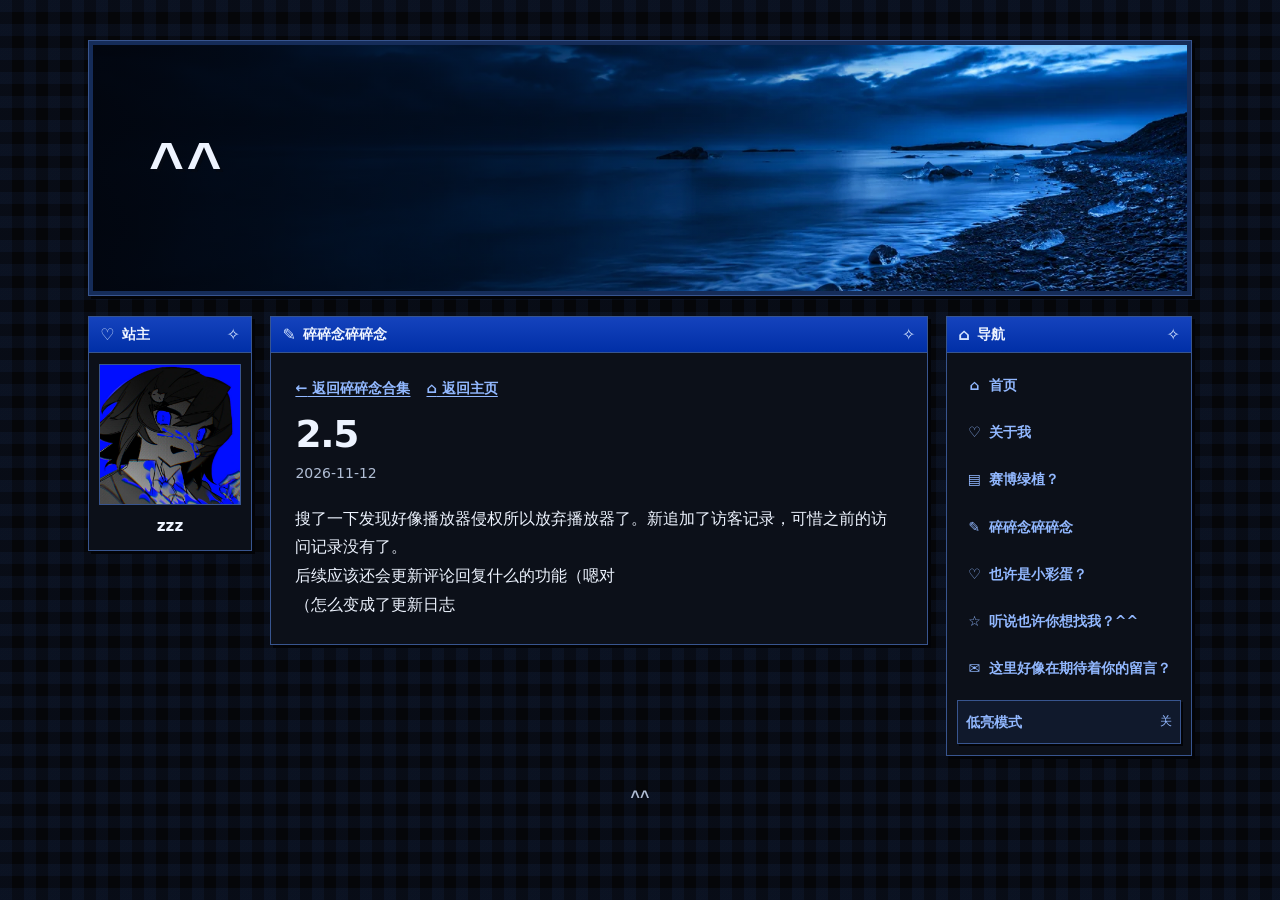
<file: blog/2-5/index.html>
<!DOCTYPE html><html lang="zh-CN" data-astro-cid-tq46r5sz><head><meta charset="UTF-8"><meta name="color-scheme" content="dark"><meta name="viewport" content="width=device-width, initial-scale=1"><style data-astro-transition-persist="pixel-cursor-style" id="pixel-cursor-style">@media (width>37.5rem) and (hover:hover) and (pointer:fine){html{cursor:url([data-uri]) 3 2,auto}body :is(a:any-link,button:not(:disabled),summary,[role=button]),body :is(.pet-image,.signature-button):not(:disabled){cursor:url([data-uri]) 13 2,pointer}:is(input:not([type]),input[type=text],input[type=email],textarea,[contenteditable=true]){cursor:text}::view-transition{cursor:inherit}}</style><script>
      try {
        document.documentElement.dataset.theme =
          localStorage.getItem('personal-site-theme') === 'dim' ? 'dim' : 'night';
      } catch {
        // The stylesheet supplies the default colors when storage is unavailable.
      }
    </script><meta name="astro-view-transitions-enabled" content="true"><meta name="astro-view-transitions-fallback" content="swap"><script type="module" src="/_astro/ClientRouter.astro_astro_type_script_index_0_lang.DXqcZz58.js"></script><script type="module" src="/_astro/SiteLayout.astro_astro_type_script_index_0_lang.DcJdF6GM.js"></script><meta name="description" content="2.5"><meta name="generator" content="Astro v7.4.5"><title>2.5 | 碎碎念碎碎念</title><link rel="stylesheet" href="/_astro/SiteLayout.COMCej6s.css"></head><body id="top" data-astro-cid-tq46r5sz><a class="skip-link" href="#main-content" data-astro-cid-tq46r5sz>跳到主要内容</a><header class="shell site-header reading-header" data-astro-cid-tq46r5sz><div class="banner" data-astro-cid-tq46r5sz><picture class="banner-picture" data-astro-cid-tq46r5sz><source media="(max-width: 37.5rem)" srcset="[data-uri]" data-astro-cid-tq46r5sz><img src="/images/blue-hour-banner.webp" alt="" width="1440" height="480" fetchpriority="high" data-astro-cid-tq46r5sz></picture><picture class="banner-picture" aria-hidden="true" data-astro-cid-tq46r5sz><source media="(max-width: 37.5rem)" srcset="[data-uri]" data-astro-cid-tq46r5sz><img class="banner-tide" src="/images/blue-hour-banner.webp" alt="" width="1440" height="480" data-astro-cid-tq46r5sz></picture><a class="banner-home" href="/" aria-label="返回首页" data-astro-cid-tq46r5sz></a><site-signature data-face="^^" data-placement="banner" data-astro-cid-z75scwv2="true"><button class="signature-button" type="button" aria-label="戳一下页首表情" data-astro-cid-z75scwv2><span class="signature-face" aria-hidden="true" data-astro-cid-z75scwv2>^^</span><span class="signature-blink" aria-hidden="true" data-astro-cid-z75scwv2>- -</span></button><span class="signature-reply" role="status" aria-atomic="true" data-astro-cid-z75scwv2></span></site-signature><script type="module">var e=2e3;function t(t){let n=t.getAnimations().find(e=>e instanceof CSSAnimation&&e.animationName===`signature-blink`),r=n?.effect,i=n?.currentTime;if(!(r instanceof KeyframeEffect)||typeof i!=`number`||i<0)return!1;let{duration:a}=r.getComputedTiming();if(typeof a!=`number`||a<=0)return!1;let[,o,s]=r.getKeyframes();if(!o||!s)return!1;let c=i%a,l=o.computedOffset*a-e,u=s.computedOffset*a+e,d=c>=l&&c<=u,f=i>=a&&c+a<=u;return d||f}var n=class extends HTMLElement{#e=0;connectedCallback(){let e=this.querySelector(`button`),n=this.querySelector(`.signature-face`),r=this.querySelector(`.signature-reply`);if(!e||!n||!r)return;let i=!1;e.onclick=()=>{e.hasAttribute(`data-surprised`)||(i=t(n));let a=e.toggleAttribute(`data-surprised`);n.textContent=a?`><`:this.dataset.face??`^^`,window.clearTimeout(this.#e);let o=!a&&i;r.textContent=o?`被你看见了。`:``,o&&(this.#e=window.setTimeout(()=>{r.textContent=``},2600))}}disconnectedCallback(){window.clearTimeout(this.#e)}};customElements.define(`site-signature`,n);</script></div><div class="mobile-navigation" data-astro-cid-kll2i2q5><details class="mobile-menu" data-astro-cid-kll2i2q5><summary data-astro-cid-kll2i2q5>菜单</summary><div class="mobile-menu-panel" data-astro-cid-kll2i2q5><nav class="mobile-menu-links" aria-label="主导航" data-astro-cid-kll2i2q5><a href="/" data-astro-cid-kll2i2q5>首页</a><a href="/#about" data-astro-cid-kll2i2q5>关于</a><a href="/blog/" data-astro-cid-kll2i2q5>碎碎念</a><a href="/#work" data-astro-cid-kll2i2q5>插画</a><a href="/#guestbook" data-astro-cid-kll2i2q5>留言</a><a href="/#pet" data-astro-cid-kll2i2q5>小彩蛋</a><a href="/#bookmarks" data-astro-cid-kll2i2q5>书签</a></nav><button type="button" class="theme-toggle" aria-pressed="false" hidden><span>低亮模式</span><span data-theme-state aria-hidden="true">关</span></button><script type="module">function e(){let e=document.documentElement.dataset.theme===`dim`;for(let t of document.querySelectorAll(`.theme-toggle`)){t.setAttribute(`aria-pressed`,String(e));let n=t.querySelector(`[data-theme-state]`);n&&(n.textContent=e?`开`:`关`),t.hidden=!1}}e(),document.addEventListener(`astro:after-swap`,e),document.addEventListener(`click`,t=>{if(!(t.target instanceof Element)||!t.target.closest(`.theme-toggle`))return;let n=document.documentElement.dataset.theme===`dim`?`night`:`dim`;document.documentElement.dataset.theme=n,e();try{localStorage.setItem(`personal-site-theme`,n)}catch{}});</script></div></details></div><script type="module">document.addEventListener(`click`,e=>{let t=e.target;if(t instanceof Element)for(let e of document.querySelectorAll(`.mobile-menu[open]`))(!e.contains(t)||t.closest(`a`))&&(e.open=!1)}),document.addEventListener(`keydown`,e=>{if(e.key!==`Escape`||!(e.target instanceof Element))return;let t=e.target.closest(`.mobile-menu[open]`);t&&(t.open=!1,t.querySelector(`summary`)?.focus())});</script></header><div class="shell desktop" data-astro-cid-tq46r5sz><div class="sidebar" data-astro-cid-tq46r5sz><aside class="navigation" data-astro-cid-tq46r5sz><section class="retro-window" aria-label="导航" data-astro-cid-vyhdapvx><div class="window-bar" data-astro-cid-vyhdapvx="true"><span class="window-label" data-astro-cid-vyhdapvx><span class="window-icon" aria-hidden="true" data-astro-cid-vyhdapvx>⌂</span>导航</span><span class="window-star" aria-hidden="true" data-astro-cid-vyhdapvx>✧</span></div><div class="window-body" data-astro-cid-vyhdapvx><nav aria-label="主导航" data-astro-cid-tq46r5sz><a href="/" data-astro-cid-tq46r5sz><span aria-hidden="true" data-astro-cid-tq46r5sz>⌂</span> 首页</a><a href="/#about" data-astro-cid-tq46r5sz><span aria-hidden="true" data-astro-cid-tq46r5sz>♡</span> 关于我</a><a class="wrap-nav-link" href="/#work" data-astro-cid-tq46r5sz><span aria-hidden="true" data-astro-cid-tq46r5sz>▤</span> 赛博绿植？</a><a href="/blog/" data-astro-cid-tq46r5sz><span aria-hidden="true" data-astro-cid-tq46r5sz>✎</span> 碎碎念碎碎念</a><a href="/#pet" data-astro-cid-tq46r5sz><span aria-hidden="true" data-astro-cid-tq46r5sz>♡</span> 也许是小彩蛋？</a><a href="/#bookmarks" data-astro-cid-tq46r5sz><span aria-hidden="true" data-astro-cid-tq46r5sz>☆</span> 听说也许你想找我？^^</a><a class="wrap-nav-link" href="/#guestbook" data-astro-cid-tq46r5sz><span aria-hidden="true" data-astro-cid-tq46r5sz>✉</span> 这里好像在期待着你的留言？</a></nav><button type="button" class="theme-toggle" aria-pressed="false" hidden><span>低亮模式</span><span data-theme-state aria-hidden="true">关</span></button></div></section></aside></div><aside class="profile"><section class="retro-window" aria-label="站主" data-astro-cid-vyhdapvx><div class="window-bar" data-astro-cid-vyhdapvx="true"><span class="window-label" data-astro-cid-vyhdapvx><span class="window-icon" aria-hidden="true" data-astro-cid-vyhdapvx>♡</span>站主</span><span class="window-star" aria-hidden="true" data-astro-cid-vyhdapvx>✧</span></div><div class="window-body" data-astro-cid-vyhdapvx><div class="profile-info"><img class="profile-art" src="/images/profile-avatar.webp" alt="蓝色背景的角色头像" width="256" height="256"><p class="profile-name">zzz</p></div></div></section></aside><main id="main-content" tabindex="-1" data-astro-cid-tq46r5sz><section class="retro-window" aria-label="碎碎念碎碎念" data-astro-cid-vyhdapvx><div class="window-bar" data-astro-cid-vyhdapvx="true"><span class="window-label" data-astro-cid-vyhdapvx><span class="window-icon" aria-hidden="true" data-astro-cid-vyhdapvx>✎</span>碎碎念碎碎念</span><span class="window-star" aria-hidden="true" data-astro-cid-vyhdapvx>✧</span></div><div class="window-body" data-astro-cid-vyhdapvx><article><header class="detail-heading blog-post-heading"><nav aria-label="文章导航" style="display: flex; flex-wrap: wrap; column-gap: 1rem;"><a href="/blog/"><span aria-hidden="true">←</span> 返回碎碎念合集</a><a href="/"><span aria-hidden="true">⌂</span> 返回主页</a></nav><h1>2.5</h1><time datetime="2026-11-12">2026-11-12</time></header><div class="blog-prose"><p>搜了一下发现好像播放器侵权所以放弃播放器了。新追加了访客记录，可惜之前的访问记录没有了。<br>
后续应该还会更新评论回复什么的功能（嗯对<br>
（怎么变成了更新日志</p>
</div></article></div></section></main></div><footer class="shell site-footer" data-astro-cid-tq46r5sz><site-signature data-face="^^" data-placement="footer" data-astro-cid-z75scwv2="true"><button class="signature-button" type="button" aria-label="戳一下页脚签名" data-astro-cid-z75scwv2><span class="signature-face" aria-hidden="true" data-astro-cid-z75scwv2>^^</span><span class="signature-blink" aria-hidden="true" data-astro-cid-z75scwv2>- -</span></button><span class="signature-reply" role="status" aria-atomic="true" data-astro-cid-z75scwv2></span></site-signature></footer><canvas data-astro-transition-persist="pixel-cursor-trail" class="pixel-cursor-trail" aria-hidden="true" hidden data-astro-cid-e7sxt6x4></canvas><script type="module">var e=document.querySelector(`.pixel-cursor-trail`),t=e?.getContext(`2d`);e&&t&&n(e,t);function n(e,t){let n=window.matchMedia(`(width > 37.5rem) and (hover: hover) and (pointer: fine) and (prefers-reduced-motion: no-preference)`),r=[],i,a=0,o=0,s=0;function c(){o=e.clientWidth,s=e.clientHeight;let n=Math.min(window.devicePixelRatio||1,2);e.width=Math.round(o*n),e.height=Math.round(s*n),t.setTransform(n,0,0,n,0,0)}function l(e){a=0,t.clearRect(0,0,o,s);for(let n=r.length-1;n>=0;n--){let i=r[n],a=(e-i.born)/i.lifetime;if(a>=1){r.splice(n,1);continue}let o=Math.round(i.x+i.drift*a),s=Math.round(i.y-15*a),c=i.size;t.globalAlpha=.72*(1-a),t.fillStyle=`#193771`,t.fillRect(o+1,s+1,c-2,c-2),t.fillStyle=`#5f91da`,t.fillRect(o+1,s,c-2,1),t.fillRect(o,s+1,1,c-2),t.fillRect(o+c-1,s+1,1,c-2),t.fillRect(o+1,s+c-1,c-2,1),t.fillStyle=`#a2caff`,t.fillRect(o+1,s+1,c>5?2:1,1)}r.length&&(a=requestAnimationFrame(l))}function u(t){if(t.pointerType!==`mouse`)return;let n=t.clientX,c=t.clientY;if(n<0||c<0||n>=o||c>=s){d();return}let u=i??{x:n,y:c},f=n-u.x,p=c-u.y,m=Math.hypot(f,p),h=2*(i?Math.min(6,Math.floor(m/8)):1);if(!h)return;let g=performance.now(),_=f>0?-1:1,v=m?-p/m:0,y=m?f/m:1;for(let e=1;e<=h;e++){let t=e/h,n=e%2?-6:6,i=4+Math.floor(Math.random()*5);r.push({x:u.x+f*t+v*n+_*9-i/2,y:u.y+p*t+y*n+4+Math.random()*6,born:g,lifetime:360+Math.random()*180,size:i,drift:_*(3+Math.random()*7)})}r.length>144&&r.splice(0,r.length-144);let b=r[r.length-1];e.dispatchEvent(new CustomEvent(`pixel-cursor:bubble`,{bubbles:!0,detail:{x:b.x+b.size/2,y:b.y+b.size/2,expires:g+b.lifetime}})),i={x:n,y:c},a||=requestAnimationFrame(l)}function d(){i=void 0}function f(){cancelAnimationFrame(a),a=0,d(),r.length=0,t.clearRect(0,0,o,s)}function p(){e.hidden=!n.matches,n.matches?(c(),window.addEventListener(`pointermove`,u,{passive:!0}),window.addEventListener(`resize`,c),window.addEventListener(`blur`,d),window.addEventListener(`pointercancel`,d),document.documentElement.addEventListener(`pointerleave`,d)):(window.removeEventListener(`pointermove`,u),window.removeEventListener(`resize`,c),window.removeEventListener(`blur`,d),window.removeEventListener(`pointercancel`,d),document.documentElement.removeEventListener(`pointerleave`,d),f())}n.addEventListener(`change`,p),p()}</script><script data-astro-rerun src="/visitor-counter.js?v=2" data-visitor-api="https://isomerzzz-comments.pages.dev/visitors" defer></script></body></html>
</file>
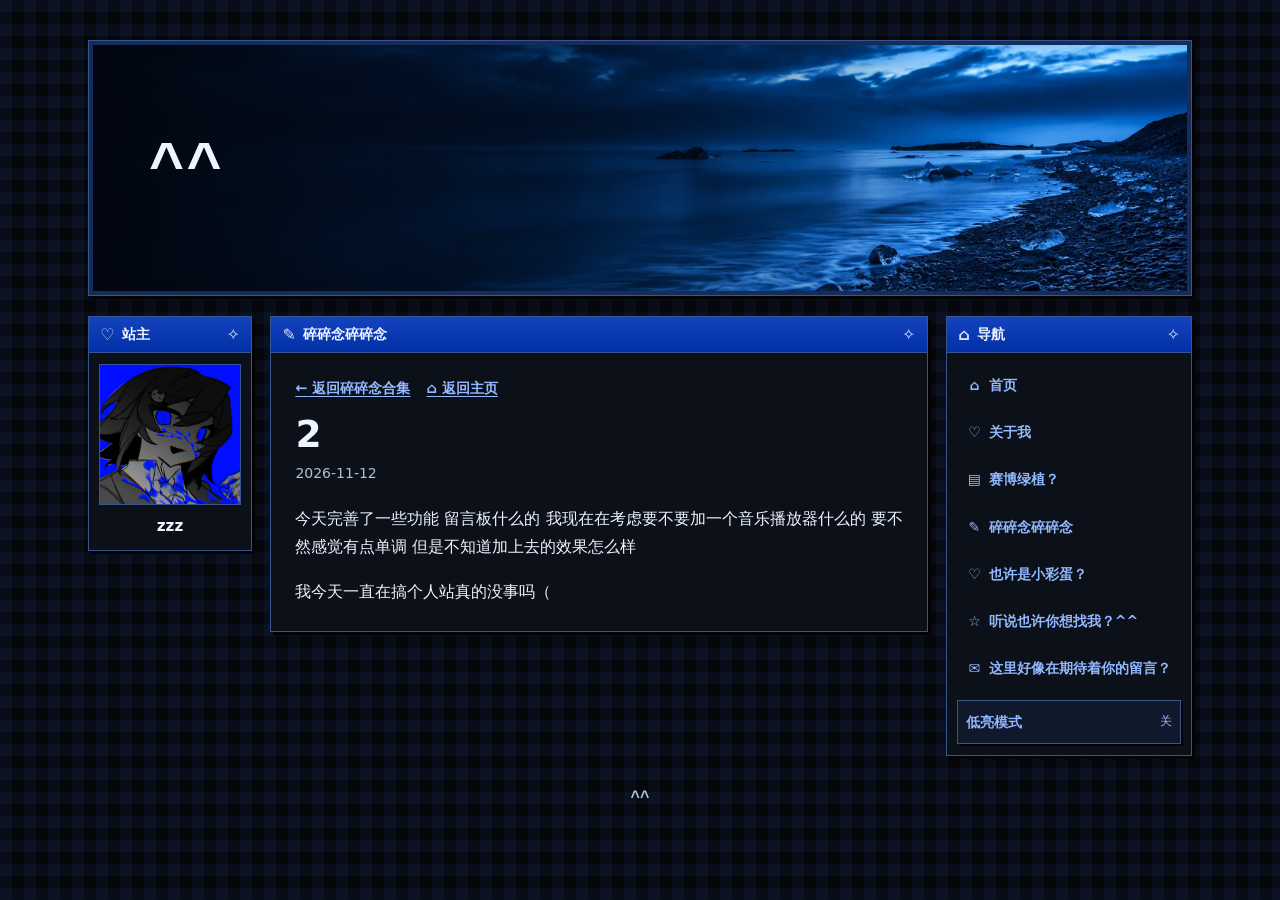
<file: blog/2/index.html>
<!DOCTYPE html><html lang="zh-CN" data-astro-cid-tq46r5sz><head><meta charset="UTF-8"><meta name="color-scheme" content="dark"><meta name="viewport" content="width=device-width, initial-scale=1"><style data-astro-transition-persist="pixel-cursor-style" id="pixel-cursor-style">@media (width>37.5rem) and (hover:hover) and (pointer:fine){html{cursor:url([data-uri]) 3 2,auto}body :is(a:any-link,button:not(:disabled),summary,[role=button]),body :is(.pet-image,.signature-button):not(:disabled){cursor:url([data-uri]) 13 2,pointer}:is(input:not([type]),input[type=text],input[type=email],textarea,[contenteditable=true]){cursor:text}::view-transition{cursor:inherit}}</style><script>
      try {
        document.documentElement.dataset.theme =
          localStorage.getItem('personal-site-theme') === 'dim' ? 'dim' : 'night';
      } catch {
        // The stylesheet supplies the default colors when storage is unavailable.
      }
    </script><meta name="astro-view-transitions-enabled" content="true"><meta name="astro-view-transitions-fallback" content="swap"><script type="module" src="/_astro/ClientRouter.astro_astro_type_script_index_0_lang.DXqcZz58.js"></script><script type="module" src="/_astro/SiteLayout.astro_astro_type_script_index_0_lang.DcJdF6GM.js"></script><meta name="description" content="2"><meta name="generator" content="Astro v7.4.5"><title>2 | 碎碎念碎碎念</title><link rel="stylesheet" href="/_astro/SiteLayout.COMCej6s.css"></head><body id="top" data-astro-cid-tq46r5sz><a class="skip-link" href="#main-content" data-astro-cid-tq46r5sz>跳到主要内容</a><header class="shell site-header reading-header" data-astro-cid-tq46r5sz><div class="banner" data-astro-cid-tq46r5sz><picture class="banner-picture" data-astro-cid-tq46r5sz><source media="(max-width: 37.5rem)" srcset="[data-uri]" data-astro-cid-tq46r5sz><img src="/images/blue-hour-banner.webp" alt="" width="1440" height="480" fetchpriority="high" data-astro-cid-tq46r5sz></picture><picture class="banner-picture" aria-hidden="true" data-astro-cid-tq46r5sz><source media="(max-width: 37.5rem)" srcset="[data-uri]" data-astro-cid-tq46r5sz><img class="banner-tide" src="/images/blue-hour-banner.webp" alt="" width="1440" height="480" data-astro-cid-tq46r5sz></picture><a class="banner-home" href="/" aria-label="返回首页" data-astro-cid-tq46r5sz></a><site-signature data-face="^^" data-placement="banner" data-astro-cid-z75scwv2="true"><button class="signature-button" type="button" aria-label="戳一下页首表情" data-astro-cid-z75scwv2><span class="signature-face" aria-hidden="true" data-astro-cid-z75scwv2>^^</span><span class="signature-blink" aria-hidden="true" data-astro-cid-z75scwv2>- -</span></button><span class="signature-reply" role="status" aria-atomic="true" data-astro-cid-z75scwv2></span></site-signature><script type="module">var e=2e3;function t(t){let n=t.getAnimations().find(e=>e instanceof CSSAnimation&&e.animationName===`signature-blink`),r=n?.effect,i=n?.currentTime;if(!(r instanceof KeyframeEffect)||typeof i!=`number`||i<0)return!1;let{duration:a}=r.getComputedTiming();if(typeof a!=`number`||a<=0)return!1;let[,o,s]=r.getKeyframes();if(!o||!s)return!1;let c=i%a,l=o.computedOffset*a-e,u=s.computedOffset*a+e,d=c>=l&&c<=u,f=i>=a&&c+a<=u;return d||f}var n=class extends HTMLElement{#e=0;connectedCallback(){let e=this.querySelector(`button`),n=this.querySelector(`.signature-face`),r=this.querySelector(`.signature-reply`);if(!e||!n||!r)return;let i=!1;e.onclick=()=>{e.hasAttribute(`data-surprised`)||(i=t(n));let a=e.toggleAttribute(`data-surprised`);n.textContent=a?`><`:this.dataset.face??`^^`,window.clearTimeout(this.#e);let o=!a&&i;r.textContent=o?`被你看见了。`:``,o&&(this.#e=window.setTimeout(()=>{r.textContent=``},2600))}}disconnectedCallback(){window.clearTimeout(this.#e)}};customElements.define(`site-signature`,n);</script></div><div class="mobile-navigation" data-astro-cid-kll2i2q5><details class="mobile-menu" data-astro-cid-kll2i2q5><summary data-astro-cid-kll2i2q5>菜单</summary><div class="mobile-menu-panel" data-astro-cid-kll2i2q5><nav class="mobile-menu-links" aria-label="主导航" data-astro-cid-kll2i2q5><a href="/" data-astro-cid-kll2i2q5>首页</a><a href="/#about" data-astro-cid-kll2i2q5>关于</a><a href="/blog/" data-astro-cid-kll2i2q5>碎碎念</a><a href="/#work" data-astro-cid-kll2i2q5>插画</a><a href="/#guestbook" data-astro-cid-kll2i2q5>留言</a><a href="/#pet" data-astro-cid-kll2i2q5>小彩蛋</a><a href="/#bookmarks" data-astro-cid-kll2i2q5>书签</a></nav><button type="button" class="theme-toggle" aria-pressed="false" hidden><span>低亮模式</span><span data-theme-state aria-hidden="true">关</span></button><script type="module">function e(){let e=document.documentElement.dataset.theme===`dim`;for(let t of document.querySelectorAll(`.theme-toggle`)){t.setAttribute(`aria-pressed`,String(e));let n=t.querySelector(`[data-theme-state]`);n&&(n.textContent=e?`开`:`关`),t.hidden=!1}}e(),document.addEventListener(`astro:after-swap`,e),document.addEventListener(`click`,t=>{if(!(t.target instanceof Element)||!t.target.closest(`.theme-toggle`))return;let n=document.documentElement.dataset.theme===`dim`?`night`:`dim`;document.documentElement.dataset.theme=n,e();try{localStorage.setItem(`personal-site-theme`,n)}catch{}});</script></div></details></div><script type="module">document.addEventListener(`click`,e=>{let t=e.target;if(t instanceof Element)for(let e of document.querySelectorAll(`.mobile-menu[open]`))(!e.contains(t)||t.closest(`a`))&&(e.open=!1)}),document.addEventListener(`keydown`,e=>{if(e.key!==`Escape`||!(e.target instanceof Element))return;let t=e.target.closest(`.mobile-menu[open]`);t&&(t.open=!1,t.querySelector(`summary`)?.focus())});</script></header><div class="shell desktop" data-astro-cid-tq46r5sz><div class="sidebar" data-astro-cid-tq46r5sz><aside class="navigation" data-astro-cid-tq46r5sz><section class="retro-window" aria-label="导航" data-astro-cid-vyhdapvx><div class="window-bar" data-astro-cid-vyhdapvx="true"><span class="window-label" data-astro-cid-vyhdapvx><span class="window-icon" aria-hidden="true" data-astro-cid-vyhdapvx>⌂</span>导航</span><span class="window-star" aria-hidden="true" data-astro-cid-vyhdapvx>✧</span></div><div class="window-body" data-astro-cid-vyhdapvx><nav aria-label="主导航" data-astro-cid-tq46r5sz><a href="/" data-astro-cid-tq46r5sz><span aria-hidden="true" data-astro-cid-tq46r5sz>⌂</span> 首页</a><a href="/#about" data-astro-cid-tq46r5sz><span aria-hidden="true" data-astro-cid-tq46r5sz>♡</span> 关于我</a><a class="wrap-nav-link" href="/#work" data-astro-cid-tq46r5sz><span aria-hidden="true" data-astro-cid-tq46r5sz>▤</span> 赛博绿植？</a><a href="/blog/" data-astro-cid-tq46r5sz><span aria-hidden="true" data-astro-cid-tq46r5sz>✎</span> 碎碎念碎碎念</a><a href="/#pet" data-astro-cid-tq46r5sz><span aria-hidden="true" data-astro-cid-tq46r5sz>♡</span> 也许是小彩蛋？</a><a href="/#bookmarks" data-astro-cid-tq46r5sz><span aria-hidden="true" data-astro-cid-tq46r5sz>☆</span> 听说也许你想找我？^^</a><a class="wrap-nav-link" href="/#guestbook" data-astro-cid-tq46r5sz><span aria-hidden="true" data-astro-cid-tq46r5sz>✉</span> 这里好像在期待着你的留言？</a></nav><button type="button" class="theme-toggle" aria-pressed="false" hidden><span>低亮模式</span><span data-theme-state aria-hidden="true">关</span></button></div></section></aside></div><aside class="profile"><section class="retro-window" aria-label="站主" data-astro-cid-vyhdapvx><div class="window-bar" data-astro-cid-vyhdapvx="true"><span class="window-label" data-astro-cid-vyhdapvx><span class="window-icon" aria-hidden="true" data-astro-cid-vyhdapvx>♡</span>站主</span><span class="window-star" aria-hidden="true" data-astro-cid-vyhdapvx>✧</span></div><div class="window-body" data-astro-cid-vyhdapvx><div class="profile-info"><img class="profile-art" src="/images/profile-avatar.webp" alt="蓝色背景的角色头像" width="256" height="256"><p class="profile-name">zzz</p></div></div></section></aside><main id="main-content" tabindex="-1" data-astro-cid-tq46r5sz><section class="retro-window" aria-label="碎碎念碎碎念" data-astro-cid-vyhdapvx><div class="window-bar" data-astro-cid-vyhdapvx="true"><span class="window-label" data-astro-cid-vyhdapvx><span class="window-icon" aria-hidden="true" data-astro-cid-vyhdapvx>✎</span>碎碎念碎碎念</span><span class="window-star" aria-hidden="true" data-astro-cid-vyhdapvx>✧</span></div><div class="window-body" data-astro-cid-vyhdapvx><article><header class="detail-heading blog-post-heading"><nav aria-label="文章导航" style="display: flex; flex-wrap: wrap; column-gap: 1rem;"><a href="/blog/"><span aria-hidden="true">←</span> 返回碎碎念合集</a><a href="/"><span aria-hidden="true">⌂</span> 返回主页</a></nav><h1>2</h1><time datetime="2026-11-12">2026-11-12</time></header><div class="blog-prose"><p>今天完善了一些功能 留言板什么的 我现在在考虑要不要加一个音乐播放器什么的 要不然感觉有点单调 但是不知道加上去的效果怎么样</p>
<p>我今天一直在搞个人站真的没事吗（</p>
</div></article></div></section></main></div><footer class="shell site-footer" data-astro-cid-tq46r5sz><site-signature data-face="^^" data-placement="footer" data-astro-cid-z75scwv2="true"><button class="signature-button" type="button" aria-label="戳一下页脚签名" data-astro-cid-z75scwv2><span class="signature-face" aria-hidden="true" data-astro-cid-z75scwv2>^^</span><span class="signature-blink" aria-hidden="true" data-astro-cid-z75scwv2>- -</span></button><span class="signature-reply" role="status" aria-atomic="true" data-astro-cid-z75scwv2></span></site-signature></footer><canvas data-astro-transition-persist="pixel-cursor-trail" class="pixel-cursor-trail" aria-hidden="true" hidden data-astro-cid-e7sxt6x4></canvas><script type="module">var e=document.querySelector(`.pixel-cursor-trail`),t=e?.getContext(`2d`);e&&t&&n(e,t);function n(e,t){let n=window.matchMedia(`(width > 37.5rem) and (hover: hover) and (pointer: fine) and (prefers-reduced-motion: no-preference)`),r=[],i,a=0,o=0,s=0;function c(){o=e.clientWidth,s=e.clientHeight;let n=Math.min(window.devicePixelRatio||1,2);e.width=Math.round(o*n),e.height=Math.round(s*n),t.setTransform(n,0,0,n,0,0)}function l(e){a=0,t.clearRect(0,0,o,s);for(let n=r.length-1;n>=0;n--){let i=r[n],a=(e-i.born)/i.lifetime;if(a>=1){r.splice(n,1);continue}let o=Math.round(i.x+i.drift*a),s=Math.round(i.y-15*a),c=i.size;t.globalAlpha=.72*(1-a),t.fillStyle=`#193771`,t.fillRect(o+1,s+1,c-2,c-2),t.fillStyle=`#5f91da`,t.fillRect(o+1,s,c-2,1),t.fillRect(o,s+1,1,c-2),t.fillRect(o+c-1,s+1,1,c-2),t.fillRect(o+1,s+c-1,c-2,1),t.fillStyle=`#a2caff`,t.fillRect(o+1,s+1,c>5?2:1,1)}r.length&&(a=requestAnimationFrame(l))}function u(t){if(t.pointerType!==`mouse`)return;let n=t.clientX,c=t.clientY;if(n<0||c<0||n>=o||c>=s){d();return}let u=i??{x:n,y:c},f=n-u.x,p=c-u.y,m=Math.hypot(f,p),h=2*(i?Math.min(6,Math.floor(m/8)):1);if(!h)return;let g=performance.now(),_=f>0?-1:1,v=m?-p/m:0,y=m?f/m:1;for(let e=1;e<=h;e++){let t=e/h,n=e%2?-6:6,i=4+Math.floor(Math.random()*5);r.push({x:u.x+f*t+v*n+_*9-i/2,y:u.y+p*t+y*n+4+Math.random()*6,born:g,lifetime:360+Math.random()*180,size:i,drift:_*(3+Math.random()*7)})}r.length>144&&r.splice(0,r.length-144);let b=r[r.length-1];e.dispatchEvent(new CustomEvent(`pixel-cursor:bubble`,{bubbles:!0,detail:{x:b.x+b.size/2,y:b.y+b.size/2,expires:g+b.lifetime}})),i={x:n,y:c},a||=requestAnimationFrame(l)}function d(){i=void 0}function f(){cancelAnimationFrame(a),a=0,d(),r.length=0,t.clearRect(0,0,o,s)}function p(){e.hidden=!n.matches,n.matches?(c(),window.addEventListener(`pointermove`,u,{passive:!0}),window.addEventListener(`resize`,c),window.addEventListener(`blur`,d),window.addEventListener(`pointercancel`,d),document.documentElement.addEventListener(`pointerleave`,d)):(window.removeEventListener(`pointermove`,u),window.removeEventListener(`resize`,c),window.removeEventListener(`blur`,d),window.removeEventListener(`pointercancel`,d),document.documentElement.removeEventListener(`pointerleave`,d),f())}n.addEventListener(`change`,p),p()}</script><script data-astro-rerun src="/visitor-counter.js?v=2" data-visitor-api="https://isomerzzz-comments.pages.dev/visitors" defer></script></body></html>
</file>
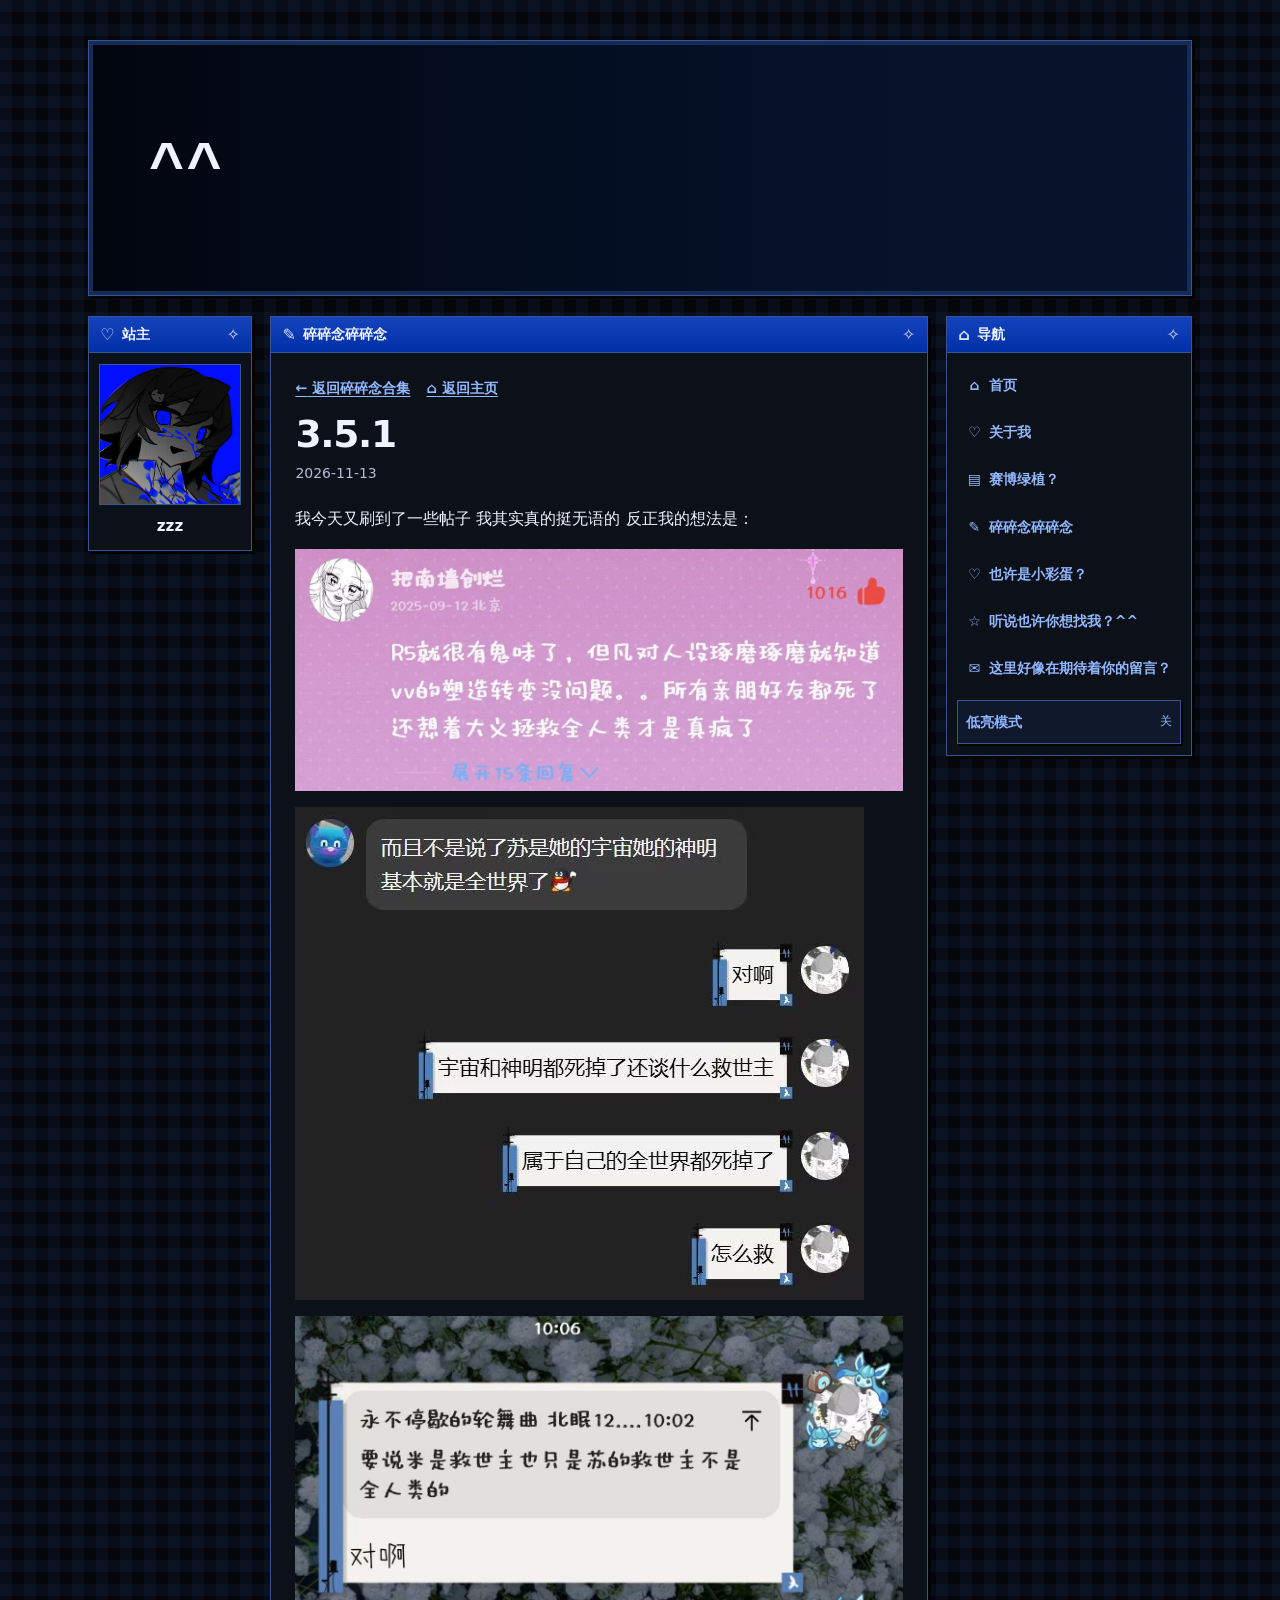
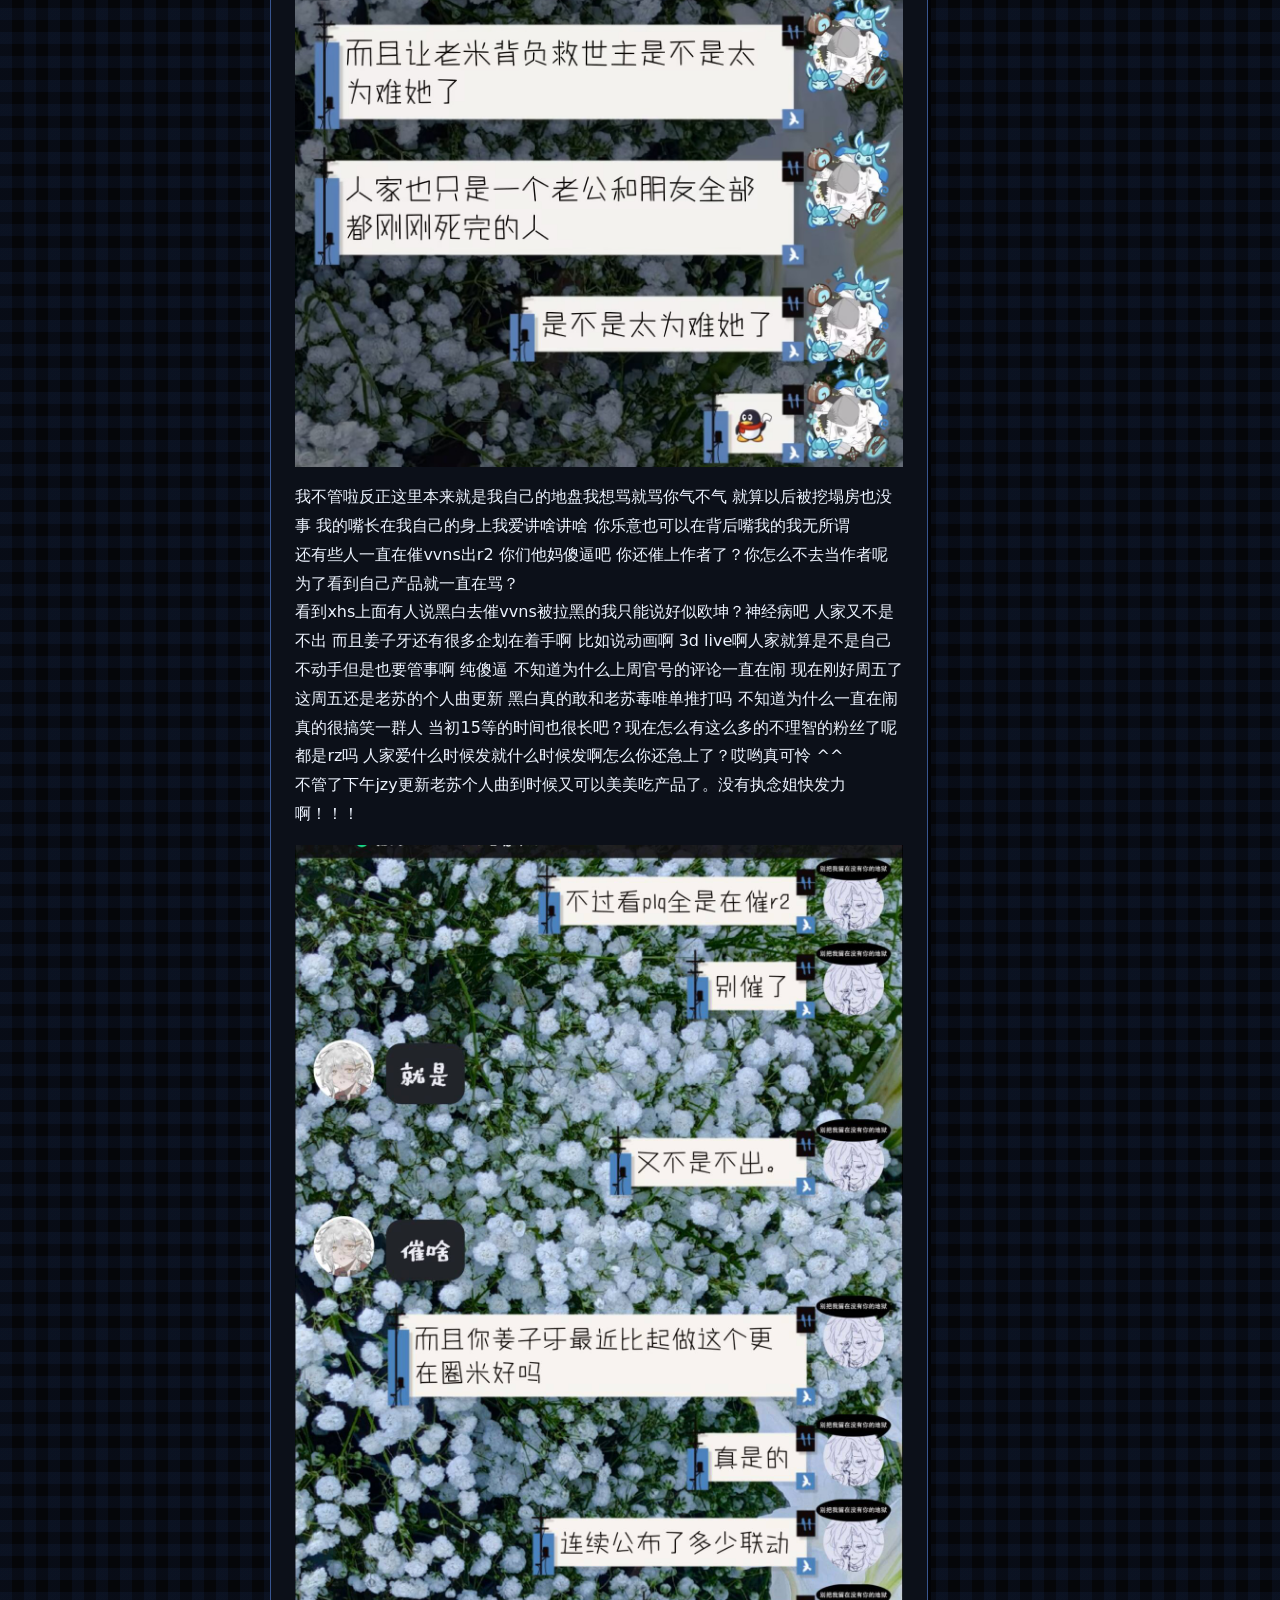
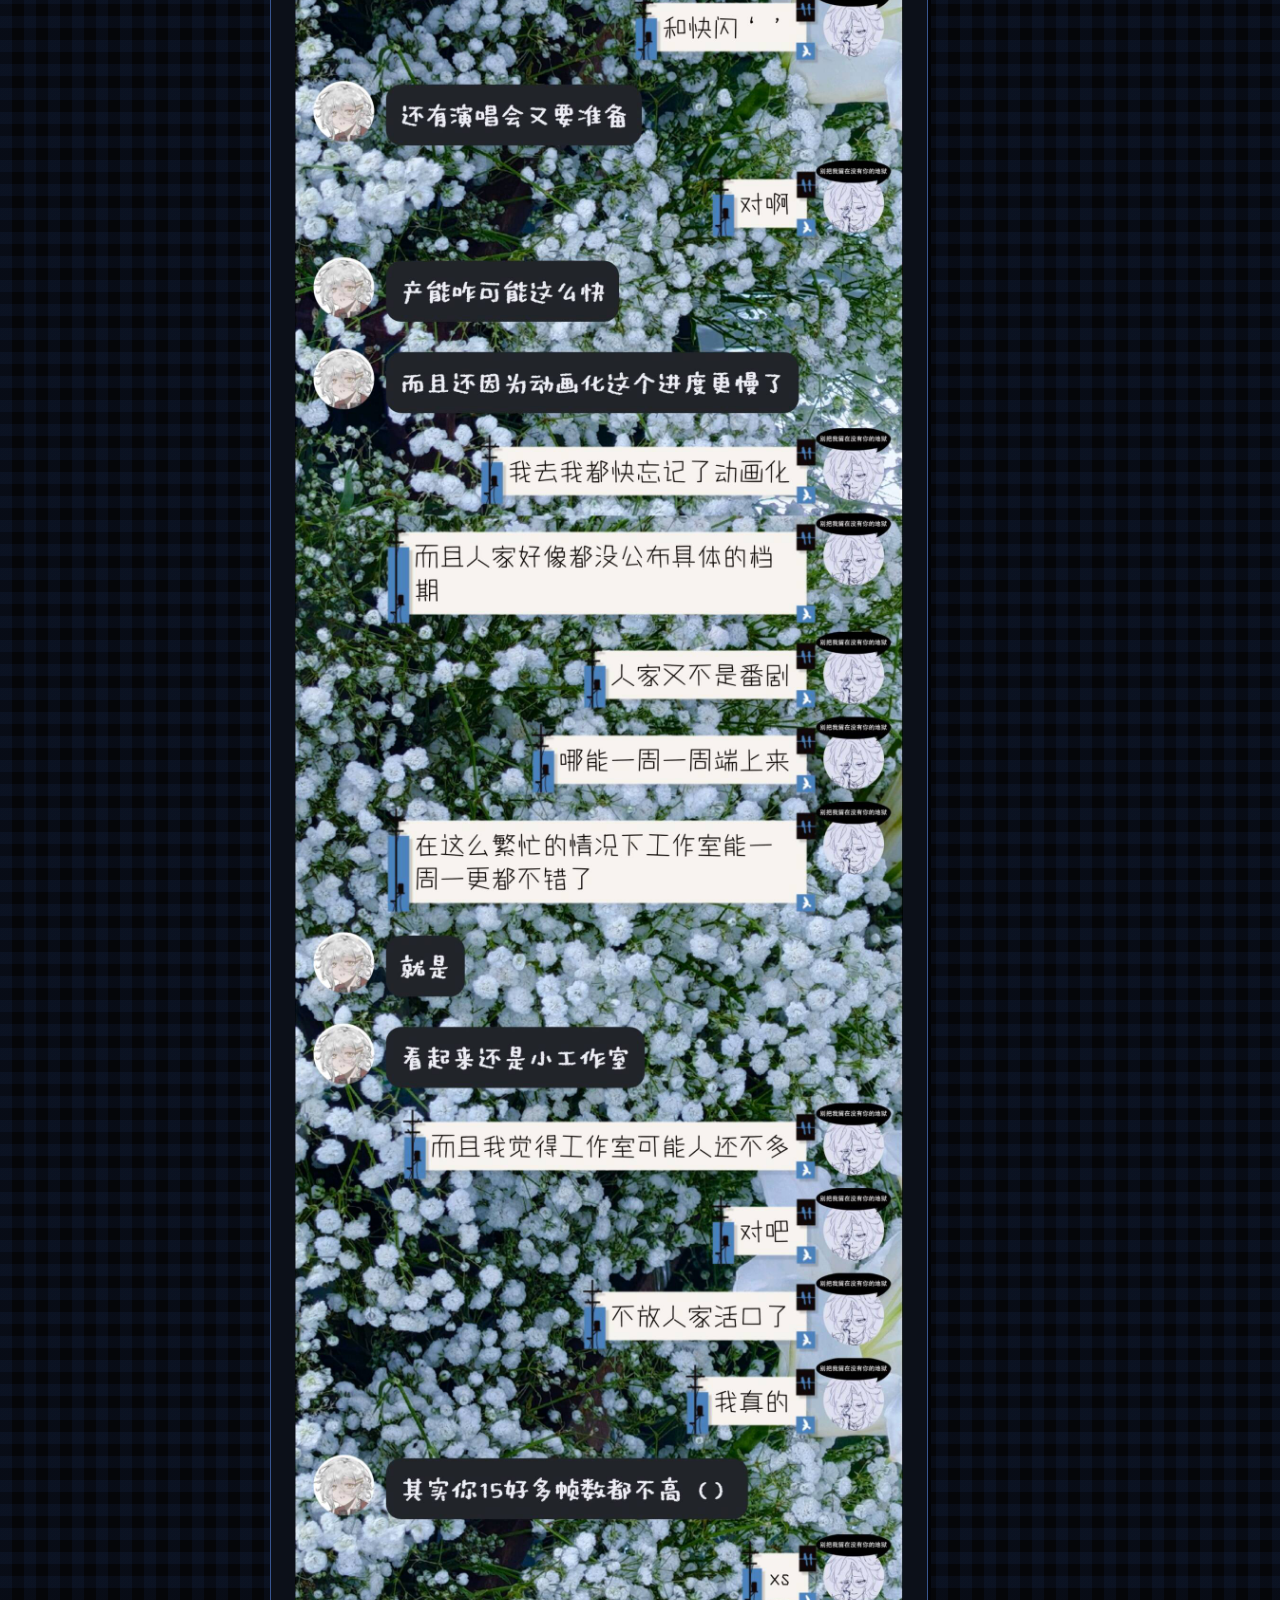
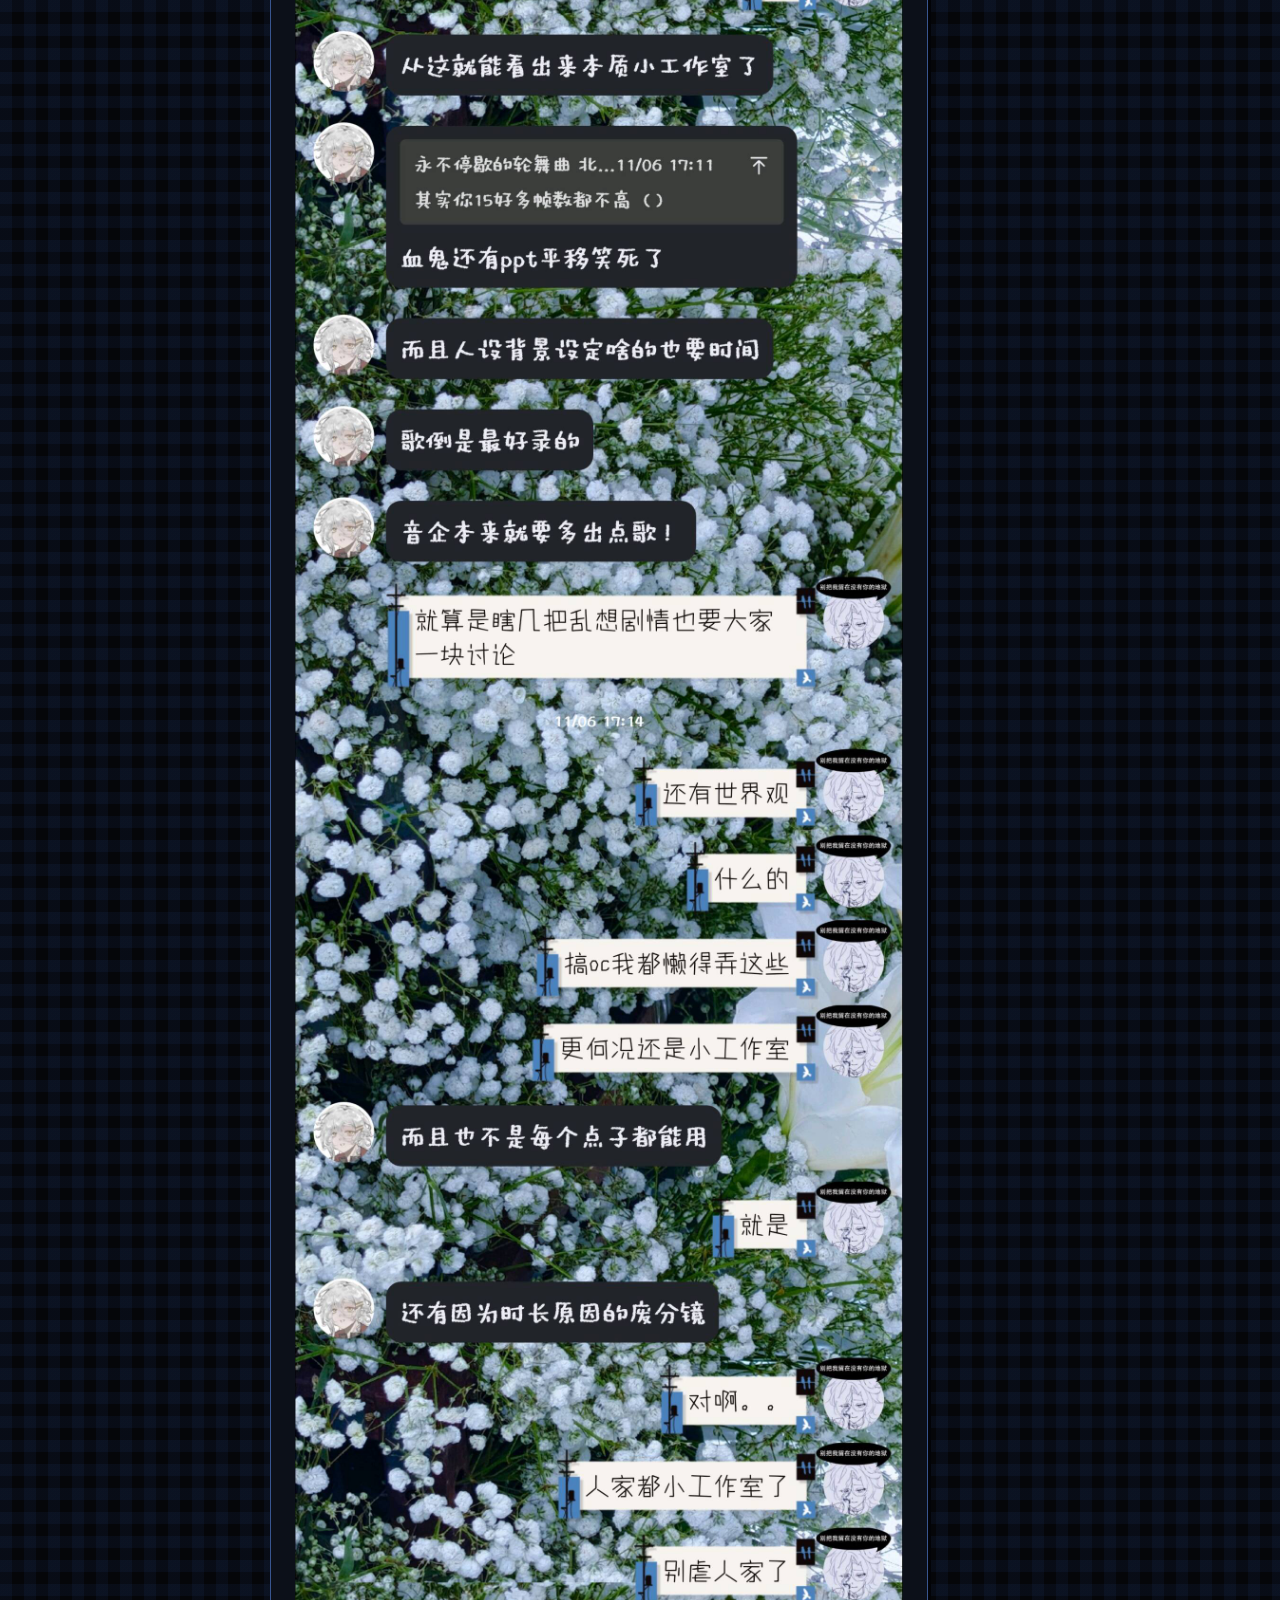
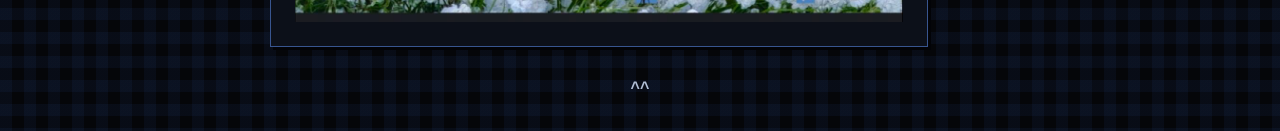
<file: blog/3-5-1/index.html>
<!DOCTYPE html><html lang="zh-CN" data-astro-cid-tq46r5sz><head><meta charset="UTF-8"><meta name="color-scheme" content="dark"><meta name="viewport" content="width=device-width, initial-scale=1"><style data-astro-transition-persist="pixel-cursor-style" id="pixel-cursor-style">@media (width>37.5rem) and (hover:hover) and (pointer:fine){html{cursor:url([data-uri]) 3 2,auto}body :is(a:any-link,button:not(:disabled),summary,[role=button]),body :is(.pet-image,.signature-button):not(:disabled){cursor:url([data-uri]) 13 2,pointer}:is(input:not([type]),input[type=text],input[type=email],textarea,[contenteditable=true]){cursor:text}::view-transition{cursor:inherit}}</style><script>
      try {
        document.documentElement.dataset.theme =
          localStorage.getItem('personal-site-theme') === 'dim' ? 'dim' : 'night';
      } catch {
        // The stylesheet supplies the default colors when storage is unavailable.
      }
    </script><meta name="astro-view-transitions-enabled" content="true"><meta name="astro-view-transitions-fallback" content="swap"><script type="module" src="/_astro/ClientRouter.astro_astro_type_script_index_0_lang.DXqcZz58.js"></script><script type="module" src="/_astro/SiteLayout.astro_astro_type_script_index_0_lang.DcJdF6GM.js"></script><meta name="description" content="3.5.1"><meta name="generator" content="Astro v7.4.5"><title>3.5.1 | 碎碎念碎碎念</title><link rel="stylesheet" href="/_astro/SiteLayout.COMCej6s.css"></head><body id="top" data-astro-cid-tq46r5sz><a class="skip-link" href="#main-content" data-astro-cid-tq46r5sz>跳到主要内容</a><header class="shell site-header reading-header" data-astro-cid-tq46r5sz><div class="banner" data-astro-cid-tq46r5sz><picture class="banner-picture" data-astro-cid-tq46r5sz><source media="(max-width: 37.5rem)" srcset="[data-uri]" data-astro-cid-tq46r5sz><img src="/images/blue-hour-banner.webp" alt="" width="1440" height="480" fetchpriority="high" data-astro-cid-tq46r5sz></picture><picture class="banner-picture" aria-hidden="true" data-astro-cid-tq46r5sz><source media="(max-width: 37.5rem)" srcset="[data-uri]" data-astro-cid-tq46r5sz><img class="banner-tide" src="/images/blue-hour-banner.webp" alt="" width="1440" height="480" data-astro-cid-tq46r5sz></picture><a class="banner-home" href="/" aria-label="返回首页" data-astro-cid-tq46r5sz></a><site-signature data-face="^^" data-placement="banner" data-astro-cid-z75scwv2="true"><button class="signature-button" type="button" aria-label="戳一下页首表情" data-astro-cid-z75scwv2><span class="signature-face" aria-hidden="true" data-astro-cid-z75scwv2>^^</span><span class="signature-blink" aria-hidden="true" data-astro-cid-z75scwv2>- -</span></button><span class="signature-reply" role="status" aria-atomic="true" data-astro-cid-z75scwv2></span></site-signature><script type="module">var e=2e3;function t(t){let n=t.getAnimations().find(e=>e instanceof CSSAnimation&&e.animationName===`signature-blink`),r=n?.effect,i=n?.currentTime;if(!(r instanceof KeyframeEffect)||typeof i!=`number`||i<0)return!1;let{duration:a}=r.getComputedTiming();if(typeof a!=`number`||a<=0)return!1;let[,o,s]=r.getKeyframes();if(!o||!s)return!1;let c=i%a,l=o.computedOffset*a-e,u=s.computedOffset*a+e,d=c>=l&&c<=u,f=i>=a&&c+a<=u;return d||f}var n=class extends HTMLElement{#e=0;connectedCallback(){let e=this.querySelector(`button`),n=this.querySelector(`.signature-face`),r=this.querySelector(`.signature-reply`);if(!e||!n||!r)return;let i=!1;e.onclick=()=>{e.hasAttribute(`data-surprised`)||(i=t(n));let a=e.toggleAttribute(`data-surprised`);n.textContent=a?`><`:this.dataset.face??`^^`,window.clearTimeout(this.#e);let o=!a&&i;r.textContent=o?`被你看见了。`:``,o&&(this.#e=window.setTimeout(()=>{r.textContent=``},2600))}}disconnectedCallback(){window.clearTimeout(this.#e)}};customElements.define(`site-signature`,n);</script></div><div class="mobile-navigation" data-astro-cid-kll2i2q5><details class="mobile-menu" data-astro-cid-kll2i2q5><summary data-astro-cid-kll2i2q5>菜单</summary><div class="mobile-menu-panel" data-astro-cid-kll2i2q5><nav class="mobile-menu-links" aria-label="主导航" data-astro-cid-kll2i2q5><a href="/" data-astro-cid-kll2i2q5>首页</a><a href="/#about" data-astro-cid-kll2i2q5>关于</a><a href="/blog/" data-astro-cid-kll2i2q5>碎碎念</a><a href="/#work" data-astro-cid-kll2i2q5>插画</a><a href="/#guestbook" data-astro-cid-kll2i2q5>留言</a><a href="/#pet" data-astro-cid-kll2i2q5>小彩蛋</a><a href="/#bookmarks" data-astro-cid-kll2i2q5>书签</a></nav><button type="button" class="theme-toggle" aria-pressed="false" hidden><span>低亮模式</span><span data-theme-state aria-hidden="true">关</span></button><script type="module">function e(){let e=document.documentElement.dataset.theme===`dim`;for(let t of document.querySelectorAll(`.theme-toggle`)){t.setAttribute(`aria-pressed`,String(e));let n=t.querySelector(`[data-theme-state]`);n&&(n.textContent=e?`开`:`关`),t.hidden=!1}}e(),document.addEventListener(`astro:after-swap`,e),document.addEventListener(`click`,t=>{if(!(t.target instanceof Element)||!t.target.closest(`.theme-toggle`))return;let n=document.documentElement.dataset.theme===`dim`?`night`:`dim`;document.documentElement.dataset.theme=n,e();try{localStorage.setItem(`personal-site-theme`,n)}catch{}});</script></div></details></div><script type="module">document.addEventListener(`click`,e=>{let t=e.target;if(t instanceof Element)for(let e of document.querySelectorAll(`.mobile-menu[open]`))(!e.contains(t)||t.closest(`a`))&&(e.open=!1)}),document.addEventListener(`keydown`,e=>{if(e.key!==`Escape`||!(e.target instanceof Element))return;let t=e.target.closest(`.mobile-menu[open]`);t&&(t.open=!1,t.querySelector(`summary`)?.focus())});</script></header><div class="shell desktop" data-astro-cid-tq46r5sz><div class="sidebar" data-astro-cid-tq46r5sz><aside class="navigation" data-astro-cid-tq46r5sz><section class="retro-window" aria-label="导航" data-astro-cid-vyhdapvx><div class="window-bar" data-astro-cid-vyhdapvx="true"><span class="window-label" data-astro-cid-vyhdapvx><span class="window-icon" aria-hidden="true" data-astro-cid-vyhdapvx>⌂</span>导航</span><span class="window-star" aria-hidden="true" data-astro-cid-vyhdapvx>✧</span></div><div class="window-body" data-astro-cid-vyhdapvx><nav aria-label="主导航" data-astro-cid-tq46r5sz><a href="/" data-astro-cid-tq46r5sz><span aria-hidden="true" data-astro-cid-tq46r5sz>⌂</span> 首页</a><a href="/#about" data-astro-cid-tq46r5sz><span aria-hidden="true" data-astro-cid-tq46r5sz>♡</span> 关于我</a><a class="wrap-nav-link" href="/#work" data-astro-cid-tq46r5sz><span aria-hidden="true" data-astro-cid-tq46r5sz>▤</span> 赛博绿植？</a><a href="/blog/" data-astro-cid-tq46r5sz><span aria-hidden="true" data-astro-cid-tq46r5sz>✎</span> 碎碎念碎碎念</a><a href="/#pet" data-astro-cid-tq46r5sz><span aria-hidden="true" data-astro-cid-tq46r5sz>♡</span> 也许是小彩蛋？</a><a href="/#bookmarks" data-astro-cid-tq46r5sz><span aria-hidden="true" data-astro-cid-tq46r5sz>☆</span> 听说也许你想找我？^^</a><a class="wrap-nav-link" href="/#guestbook" data-astro-cid-tq46r5sz><span aria-hidden="true" data-astro-cid-tq46r5sz>✉</span> 这里好像在期待着你的留言？</a></nav><button type="button" class="theme-toggle" aria-pressed="false" hidden><span>低亮模式</span><span data-theme-state aria-hidden="true">关</span></button></div></section></aside></div><aside class="profile"><section class="retro-window" aria-label="站主" data-astro-cid-vyhdapvx><div class="window-bar" data-astro-cid-vyhdapvx="true"><span class="window-label" data-astro-cid-vyhdapvx><span class="window-icon" aria-hidden="true" data-astro-cid-vyhdapvx>♡</span>站主</span><span class="window-star" aria-hidden="true" data-astro-cid-vyhdapvx>✧</span></div><div class="window-body" data-astro-cid-vyhdapvx><div class="profile-info"><img class="profile-art" src="/images/profile-avatar.webp" alt="蓝色背景的角色头像" width="256" height="256"><p class="profile-name">zzz</p></div></div></section></aside><main id="main-content" tabindex="-1" data-astro-cid-tq46r5sz><section class="retro-window" aria-label="碎碎念碎碎念" data-astro-cid-vyhdapvx><div class="window-bar" data-astro-cid-vyhdapvx="true"><span class="window-label" data-astro-cid-vyhdapvx><span class="window-icon" aria-hidden="true" data-astro-cid-vyhdapvx>✎</span>碎碎念碎碎念</span><span class="window-star" aria-hidden="true" data-astro-cid-vyhdapvx>✧</span></div><div class="window-body" data-astro-cid-vyhdapvx><article><header class="detail-heading blog-post-heading"><nav aria-label="文章导航" style="display: flex; flex-wrap: wrap; column-gap: 1rem;"><a href="/blog/"><span aria-hidden="true">←</span> 返回碎碎念合集</a><a href="/"><span aria-hidden="true">⌂</span> 返回主页</a></nav><h1>3.5.1</h1><time datetime="2026-11-13">2026-11-13</time></header><div class="blog-prose" data-diary-prose><p>我今天又刷到了一些帖子 我其实真的挺无语的  反正我的想法是：</p>
<p><a href="/images/diary/3-5-1/01.jpg" data-astro-reload="" aria-label="查看原图（关于角色塑造的帖子截图）"><img src="/images/diary/3-5-1/01.jpg" alt="关于角色塑造的帖子截图" width="1380" height="550" loading="eager" decoding="async"></a></p>
<p><a href="/images/diary/3-5-1/02.jpg" data-astro-reload="" aria-label="查看原图（讨论角色经历的聊天截图）"><img alt="讨论角色经历的聊天截图" width="569" height="493" loading="lazy" decoding="async" data-diary-image-src="/images/diary/3-5-1/02.jpg" style="--diary-image-width: 569px; --diary-image-ratio: 569 / 493"><noscript><img src="/images/diary/3-5-1/02.jpg" alt="讨论角色经历的聊天截图" width="569" height="493" loading="lazy" decoding="async"></noscript></a></p>
<p><a href="/images/diary/3-5-1/03.jpg" data-astro-reload="" aria-label="查看原图（讨论角色与救世主的聊天截图）"><img alt="讨论角色与救世主的聊天截图" width="1262" height="1560" loading="lazy" decoding="async" data-diary-image-src="/images/diary/3-5-1/03.jpg" style="--diary-image-width: 1262px; --diary-image-ratio: 1262 / 1560"><noscript><img src="/images/diary/3-5-1/03.jpg" alt="讨论角色与救世主的聊天截图" width="1262" height="1560" loading="lazy" decoding="async"></noscript></a></p>
<p>我不管啦反正这里本来就是我自己的地盘我想骂就骂你气不气 就算以后被挖塌房也没事 我的嘴长在我自己的身上我爱讲啥讲啥 你乐意也可以在背后嘴我的我无所谓<br>
还有些人一直在催vvns出r2 你们他妈傻逼吧 你还催上作者了？你怎么不去当作者呢 为了看到自己产品就一直在骂？<br>
看到xhs上面有人说黑白去催vvns被拉黑的我只能说好似欧坤？神经病吧  人家又不是不出 而且姜子牙还有很多企划在着手啊 比如说动画啊 3d live啊人家就算是不是自己不动手但是也要管事啊 纯傻逼 不知道为什么上周官号的评论一直在闹 现在刚好周五了这周五还是老苏的个人曲更新 黑白真的敢和老苏毒唯单推打吗  不知道为什么一直在闹 真的很搞笑一群人 当初15等的时间也很长吧？现在怎么有这么多的不理智的粉丝了呢 都是rz吗 人家爱什么时候发就什么时候发啊怎么你还急上了？哎哟真可怜 ^^<br>
不管了下午jzy更新老苏个人曲到时候又可以美美吃产品了。没有执念姐快发力啊！！！</p>
<p><a href="/images/diary/3-5-1/04.jpg" data-astro-reload="" aria-label="查看原图（讨论 R2 更新与工作室进度的聊天长图）"><img alt="讨论 R2 更新与工作室进度的聊天长图" width="1280" height="8384" loading="lazy" decoding="async" data-diary-image-src="/images/diary/3-5-1/04.jpg" style="--diary-image-width: 1280px; --diary-image-ratio: 1280 / 8384"><noscript><img src="/images/diary/3-5-1/04.jpg" alt="讨论 R2 更新与工作室进度的聊天长图" width="1280" height="8384" loading="lazy" decoding="async"></noscript></a></p>
</div></article></div></section></main></div><footer class="shell site-footer" data-astro-cid-tq46r5sz><site-signature data-face="^^" data-placement="footer" data-astro-cid-z75scwv2="true"><button class="signature-button" type="button" aria-label="戳一下页脚签名" data-astro-cid-z75scwv2><span class="signature-face" aria-hidden="true" data-astro-cid-z75scwv2>^^</span><span class="signature-blink" aria-hidden="true" data-astro-cid-z75scwv2>- -</span></button><span class="signature-reply" role="status" aria-atomic="true" data-astro-cid-z75scwv2></span></site-signature></footer><canvas data-astro-transition-persist="pixel-cursor-trail" class="pixel-cursor-trail" aria-hidden="true" hidden data-astro-cid-e7sxt6x4></canvas><script type="module">var e=document.querySelector(`.pixel-cursor-trail`),t=e?.getContext(`2d`);e&&t&&n(e,t);function n(e,t){let n=window.matchMedia(`(width > 37.5rem) and (hover: hover) and (pointer: fine) and (prefers-reduced-motion: no-preference)`),r=[],i,a=0,o=0,s=0;function c(){o=e.clientWidth,s=e.clientHeight;let n=Math.min(window.devicePixelRatio||1,2);e.width=Math.round(o*n),e.height=Math.round(s*n),t.setTransform(n,0,0,n,0,0)}function l(e){a=0,t.clearRect(0,0,o,s);for(let n=r.length-1;n>=0;n--){let i=r[n],a=(e-i.born)/i.lifetime;if(a>=1){r.splice(n,1);continue}let o=Math.round(i.x+i.drift*a),s=Math.round(i.y-15*a),c=i.size;t.globalAlpha=.72*(1-a),t.fillStyle=`#193771`,t.fillRect(o+1,s+1,c-2,c-2),t.fillStyle=`#5f91da`,t.fillRect(o+1,s,c-2,1),t.fillRect(o,s+1,1,c-2),t.fillRect(o+c-1,s+1,1,c-2),t.fillRect(o+1,s+c-1,c-2,1),t.fillStyle=`#a2caff`,t.fillRect(o+1,s+1,c>5?2:1,1)}r.length&&(a=requestAnimationFrame(l))}function u(t){if(t.pointerType!==`mouse`)return;let n=t.clientX,c=t.clientY;if(n<0||c<0||n>=o||c>=s){d();return}let u=i??{x:n,y:c},f=n-u.x,p=c-u.y,m=Math.hypot(f,p),h=2*(i?Math.min(6,Math.floor(m/8)):1);if(!h)return;let g=performance.now(),_=f>0?-1:1,v=m?-p/m:0,y=m?f/m:1;for(let e=1;e<=h;e++){let t=e/h,n=e%2?-6:6,i=4+Math.floor(Math.random()*5);r.push({x:u.x+f*t+v*n+_*9-i/2,y:u.y+p*t+y*n+4+Math.random()*6,born:g,lifetime:360+Math.random()*180,size:i,drift:_*(3+Math.random()*7)})}r.length>144&&r.splice(0,r.length-144);let b=r[r.length-1];e.dispatchEvent(new CustomEvent(`pixel-cursor:bubble`,{bubbles:!0,detail:{x:b.x+b.size/2,y:b.y+b.size/2,expires:g+b.lifetime}})),i={x:n,y:c},a||=requestAnimationFrame(l)}function d(){i=void 0}function f(){cancelAnimationFrame(a),a=0,d(),r.length=0,t.clearRect(0,0,o,s)}function p(){e.hidden=!n.matches,n.matches?(c(),window.addEventListener(`pointermove`,u,{passive:!0}),window.addEventListener(`resize`,c),window.addEventListener(`blur`,d),window.addEventListener(`pointercancel`,d),document.documentElement.addEventListener(`pointerleave`,d)):(window.removeEventListener(`pointermove`,u),window.removeEventListener(`resize`,c),window.removeEventListener(`blur`,d),window.removeEventListener(`pointercancel`,d),document.documentElement.removeEventListener(`pointerleave`,d),f())}n.addEventListener(`change`,p),p()}</script><script data-astro-rerun src="/visitor-counter.js?v=2" data-visitor-api="https://isomerzzz-comments.pages.dev/visitors" defer></script><script data-astro-rerun data-diary-images-script>
  (() => {
    const images = document.querySelectorAll('[data-diary-prose] img[data-diary-image-src]:not([src])');
    if (!images.length) return;

    const load = (image) => { image.src = image.dataset.diaryImageSrc; };
    if (!('IntersectionObserver' in window)) {
      images.forEach(load);
      return;
    }

    const observer = new IntersectionObserver((entries) => {
      for (const { target, isIntersecting } of entries) {
        if (!isIntersecting) continue;
        load(target);
        observer.unobserve(target);
      }
    }, { rootMargin: '400px 0px' });
    images.forEach((image) => observer.observe(image));
    document.addEventListener('astro:before-swap', () => observer.disconnect(), { once: true });
  })();
</script><style data-diary-images-style>
  img[data-diary-image-src] {
    width: min(100%, var(--diary-image-width));
    aspect-ratio: var(--diary-image-ratio);
  }

  img[data-diary-image-src]:not([src]) {
    background: var(--inset);
    outline: 1px solid var(--line);
    outline-offset: -1px;
  }
</style><noscript><style>img[data-diary-image-src] { display: none; }</style></noscript></body></html>
</file>
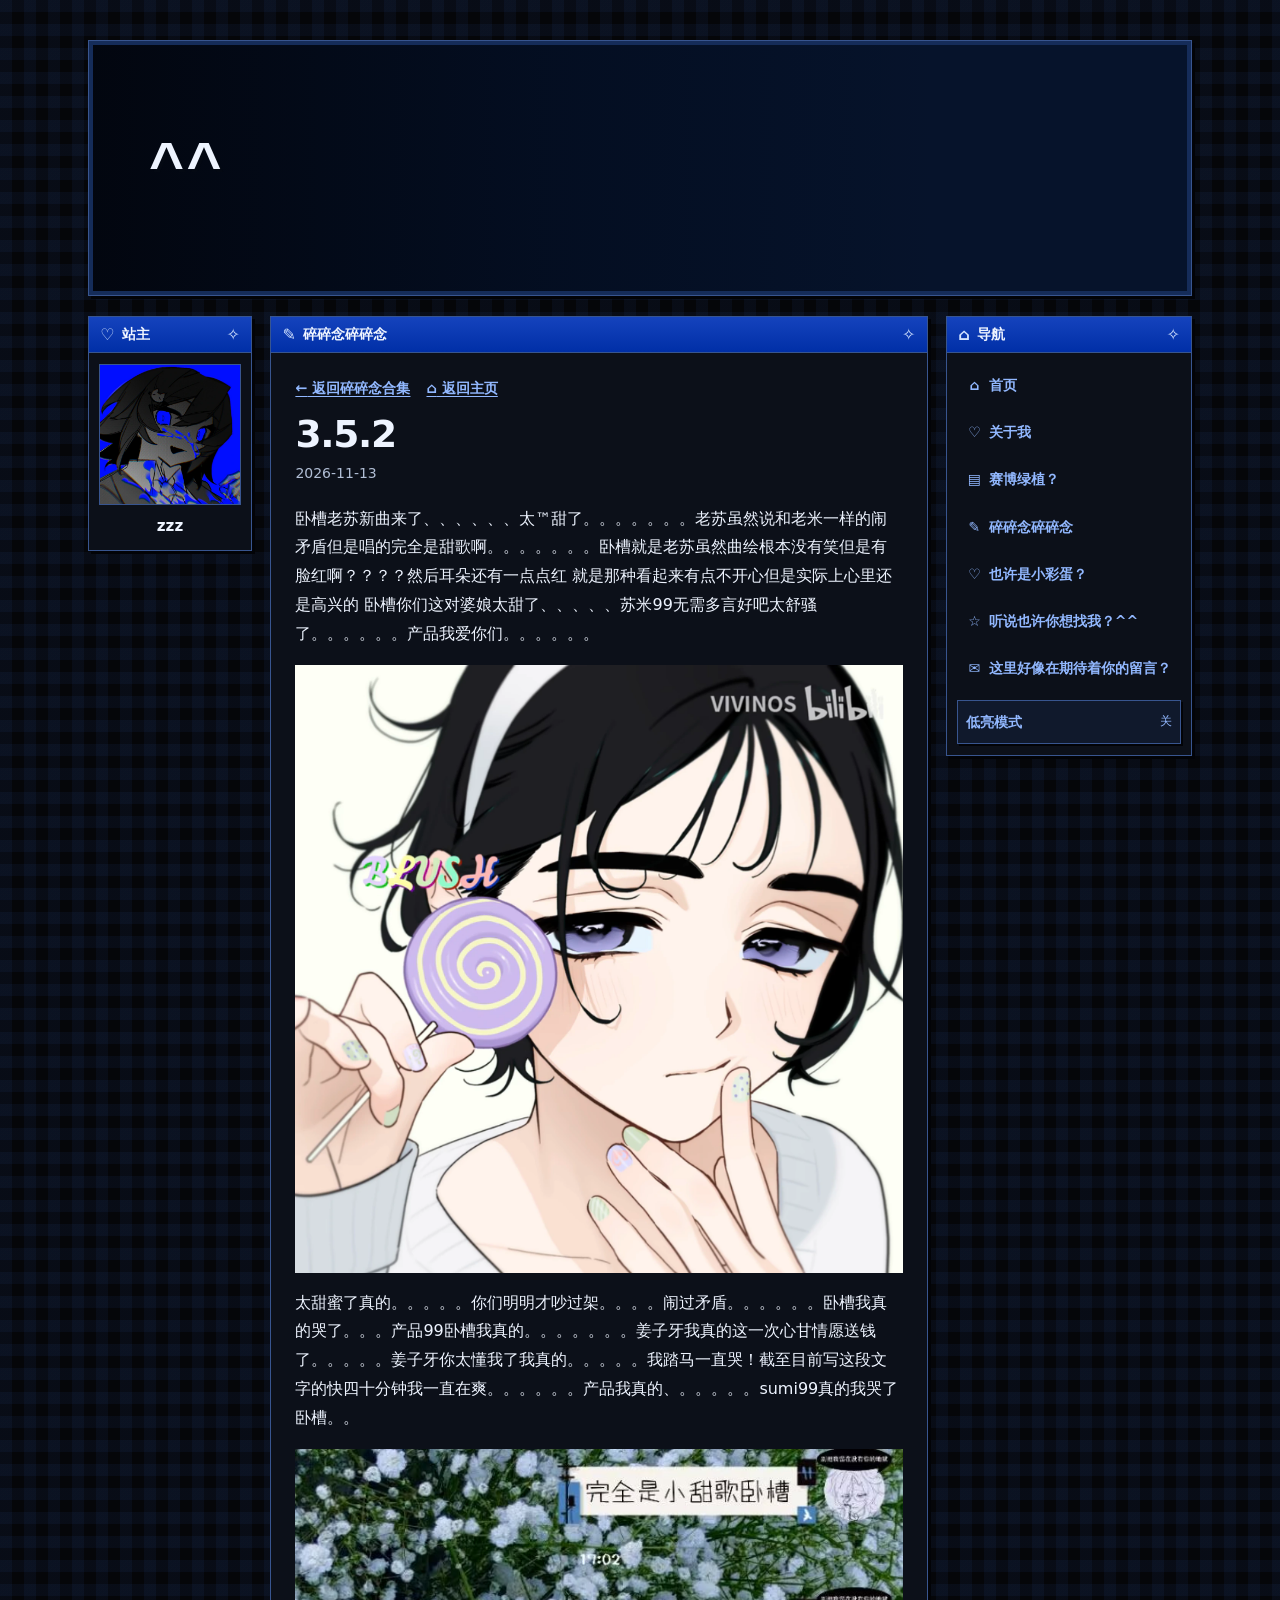
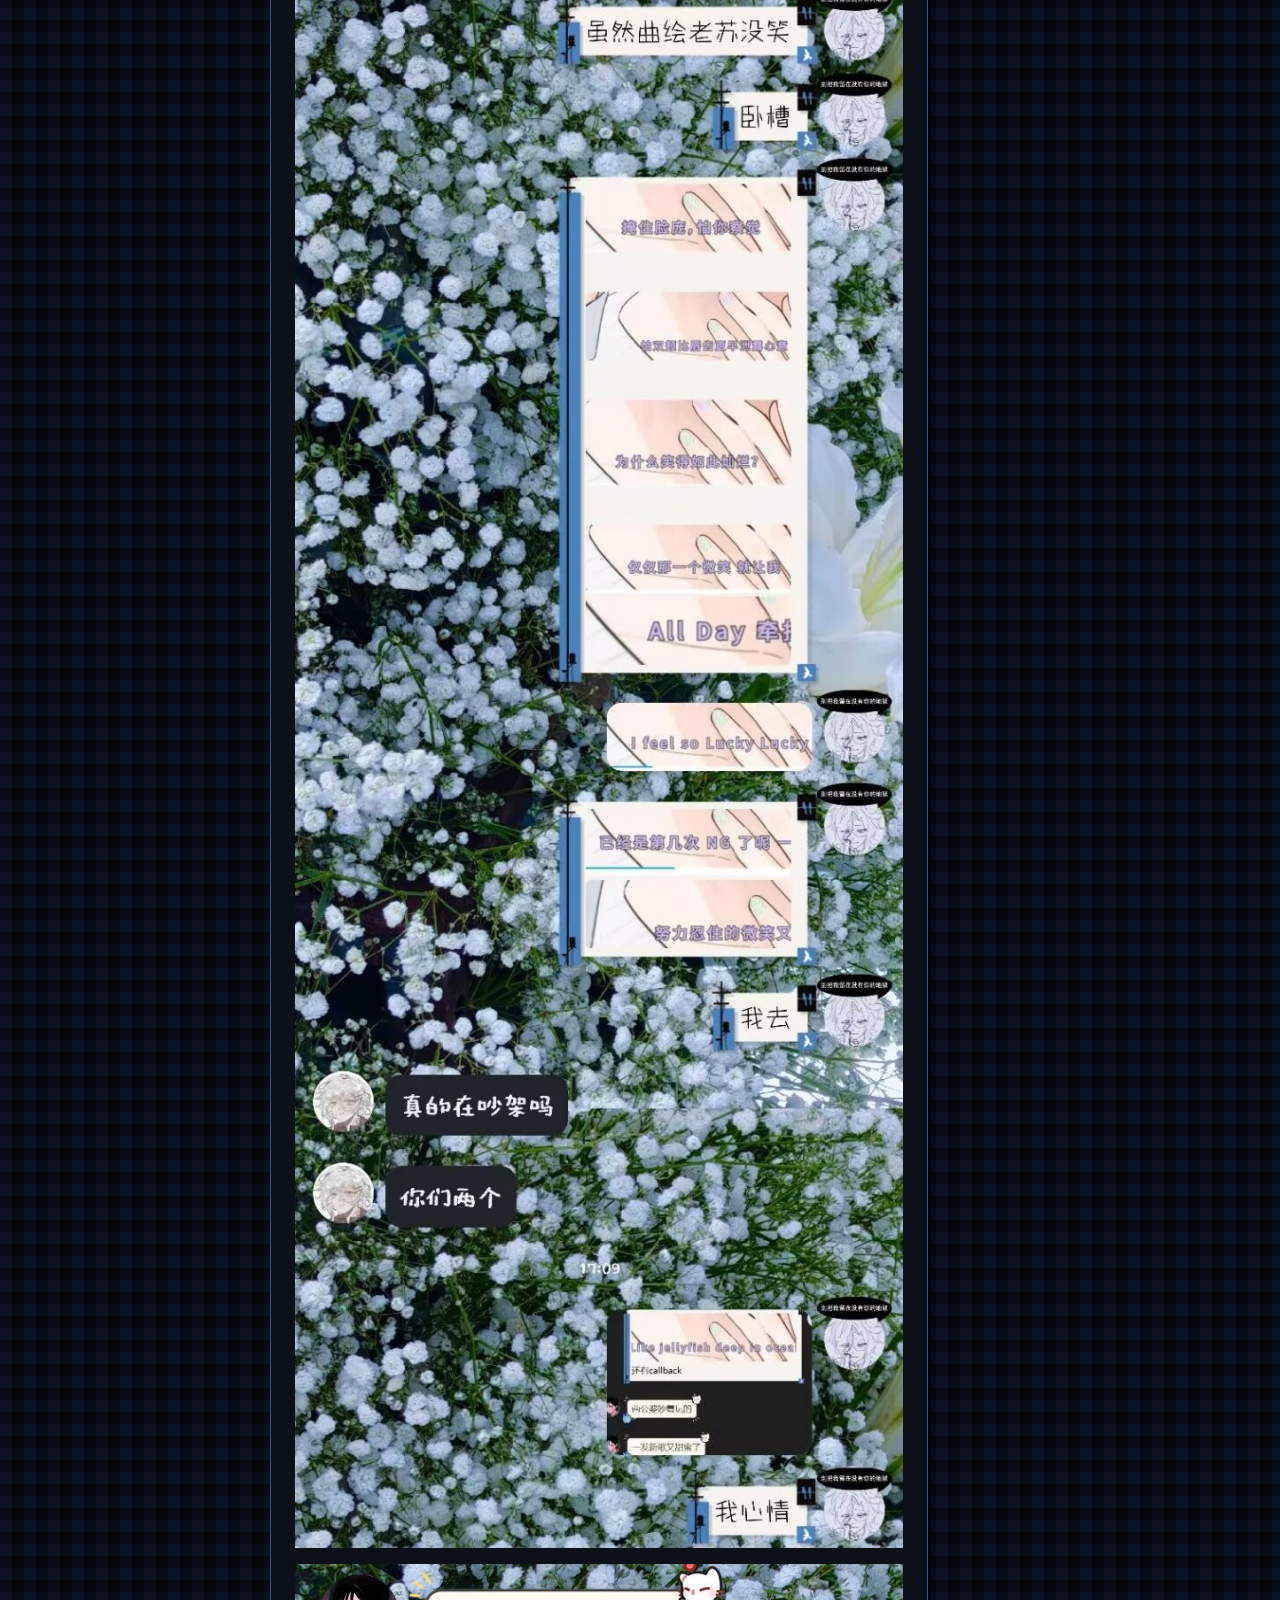
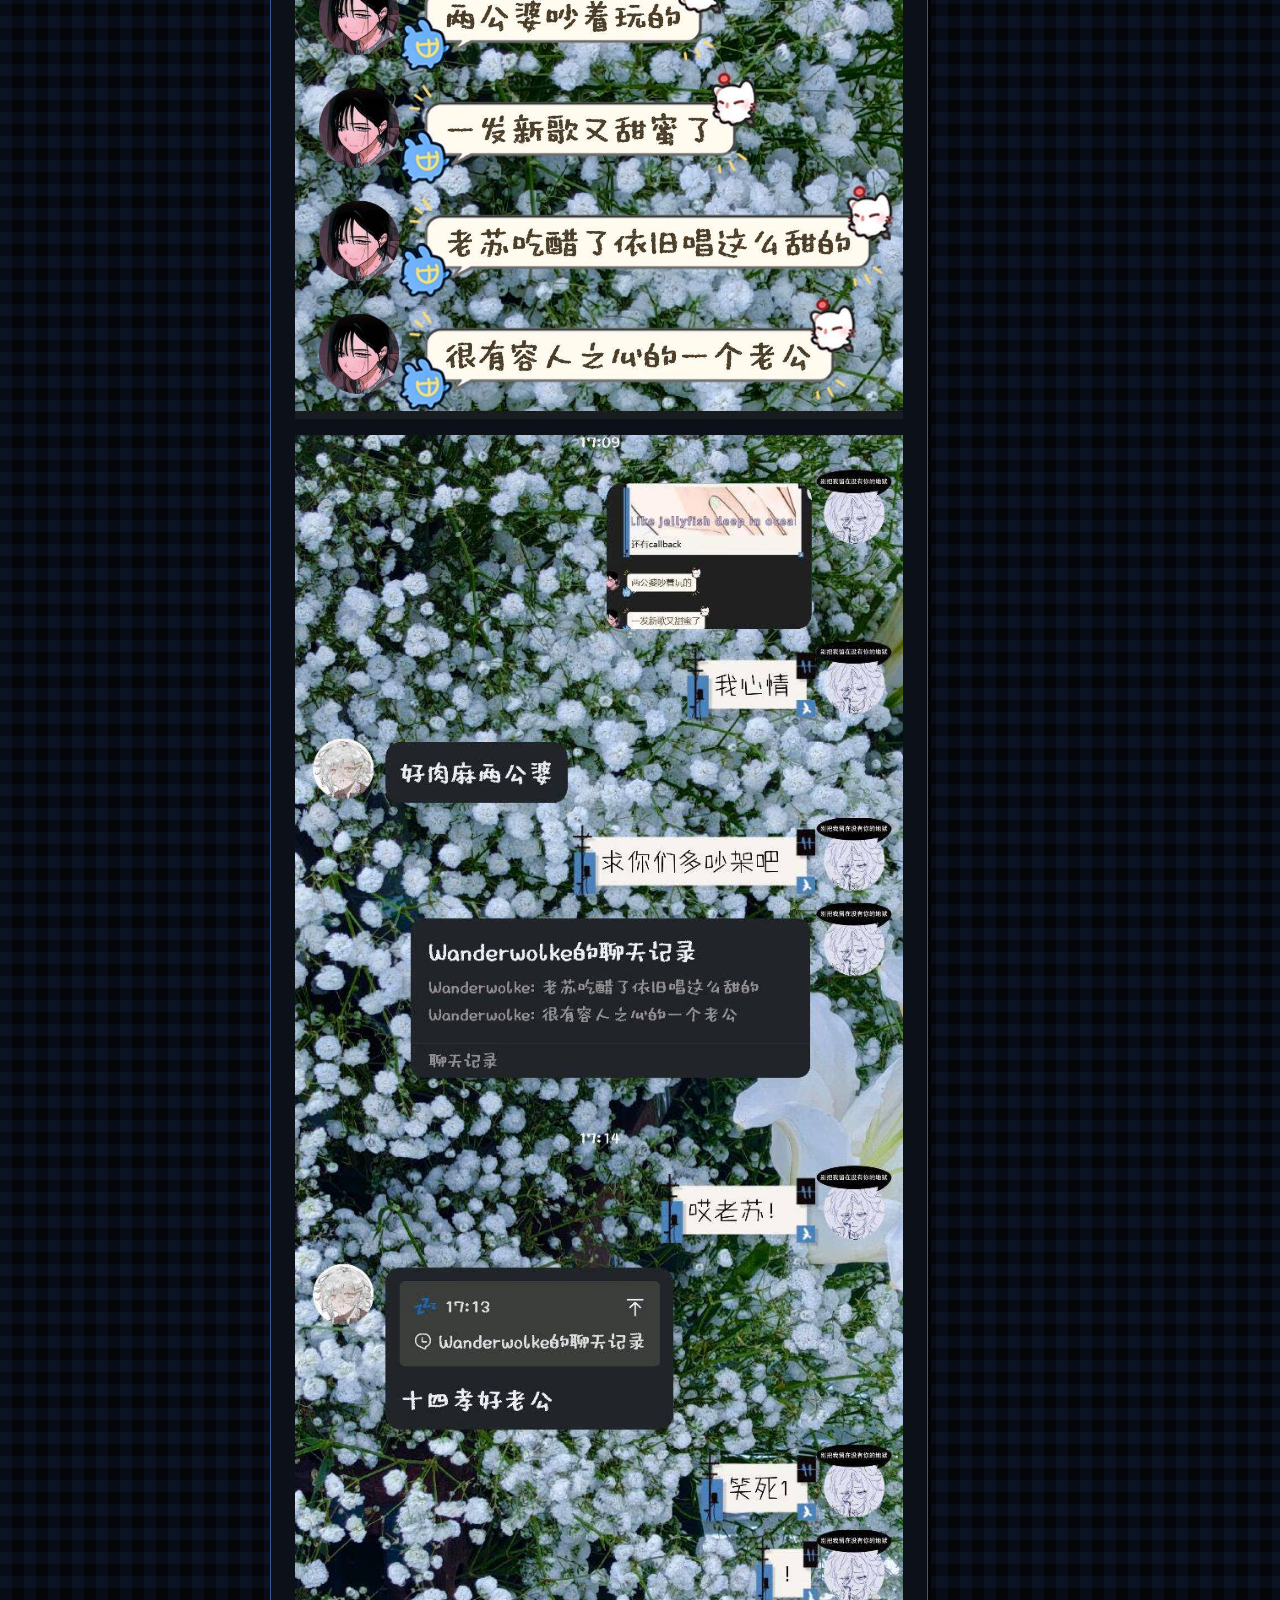
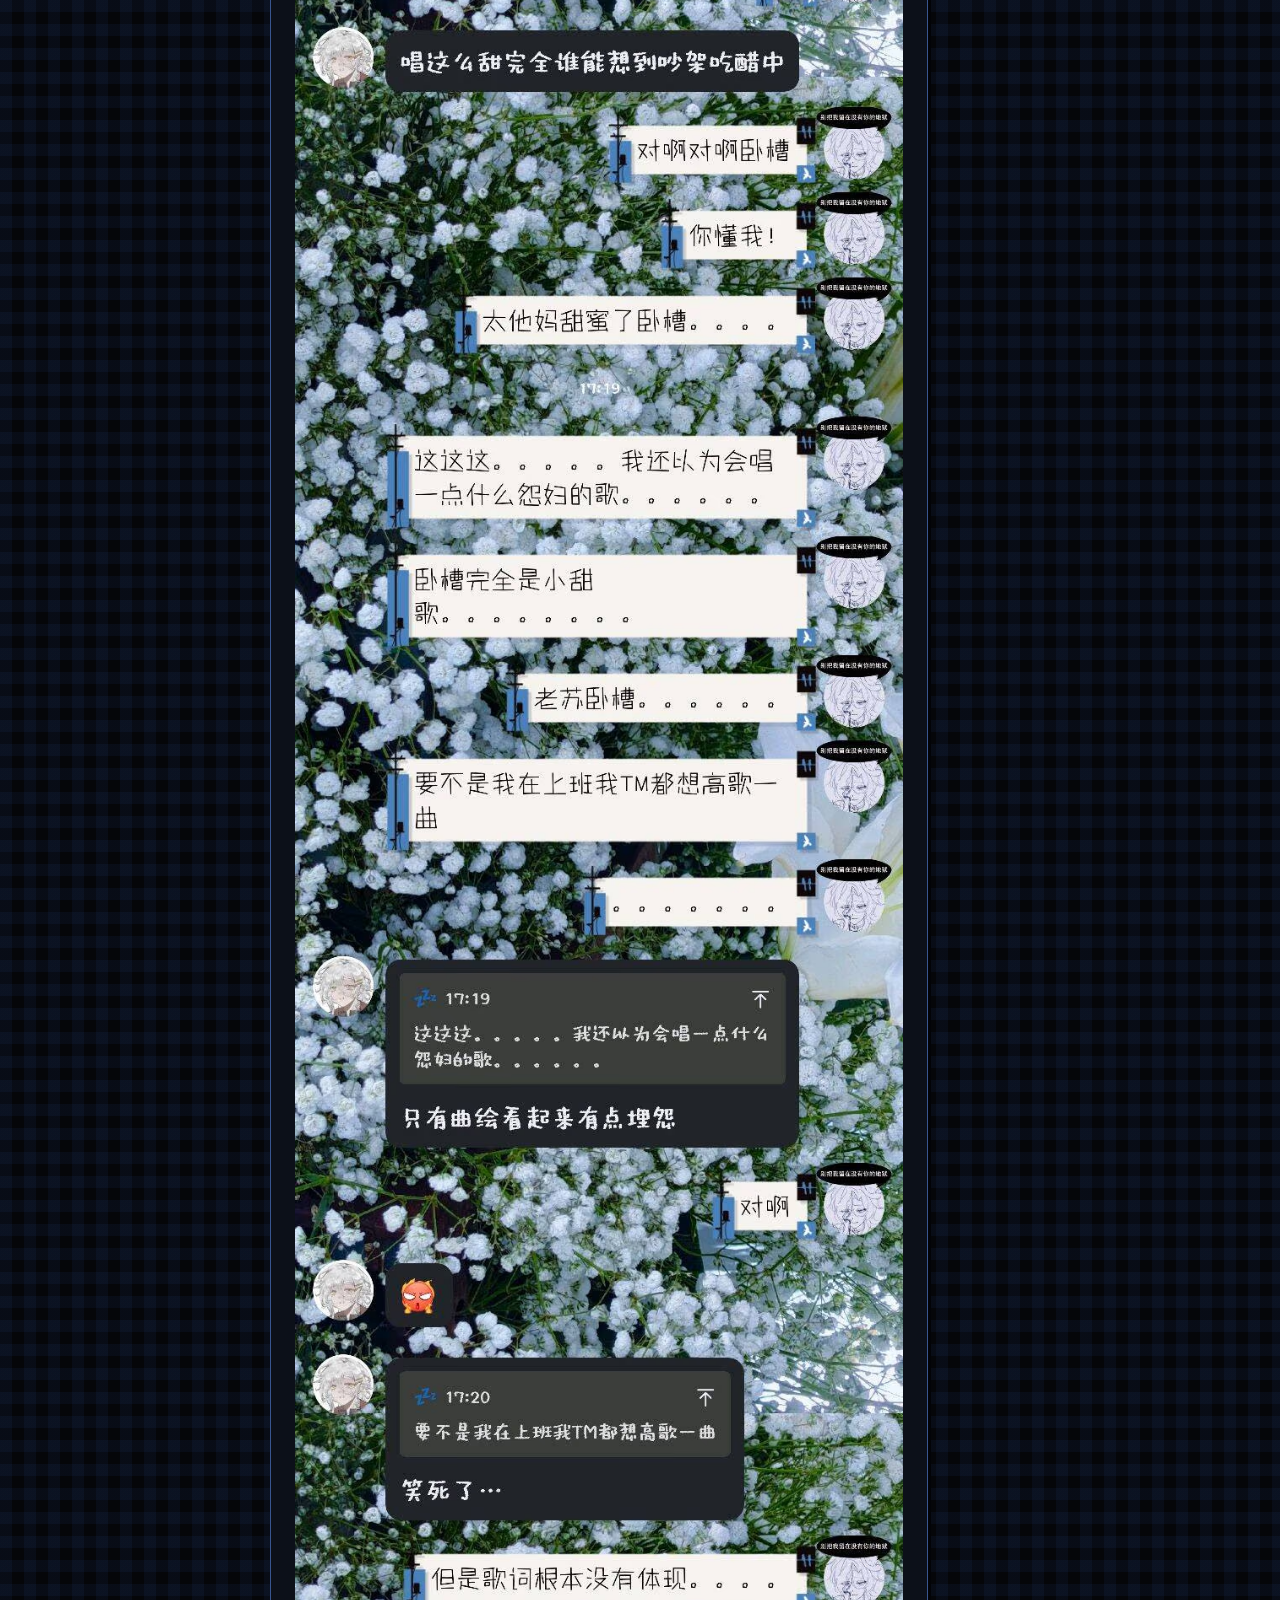
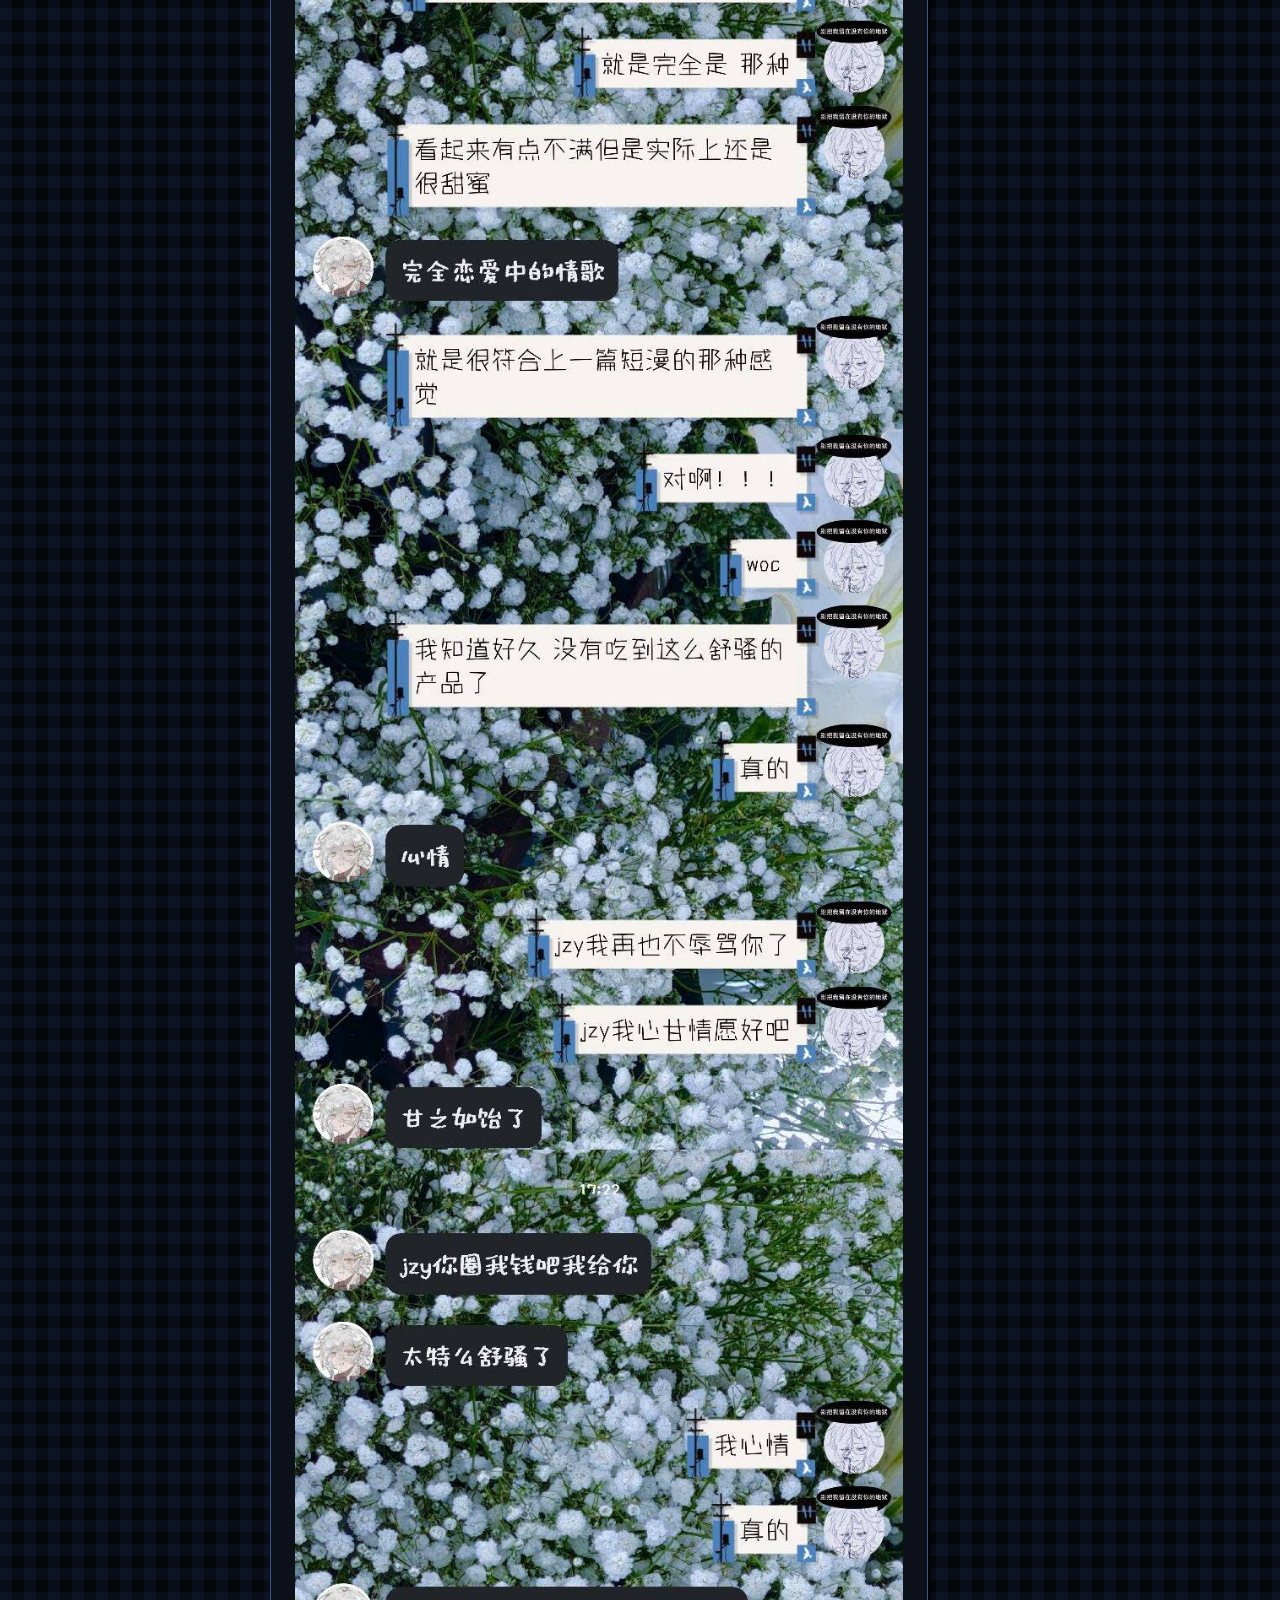
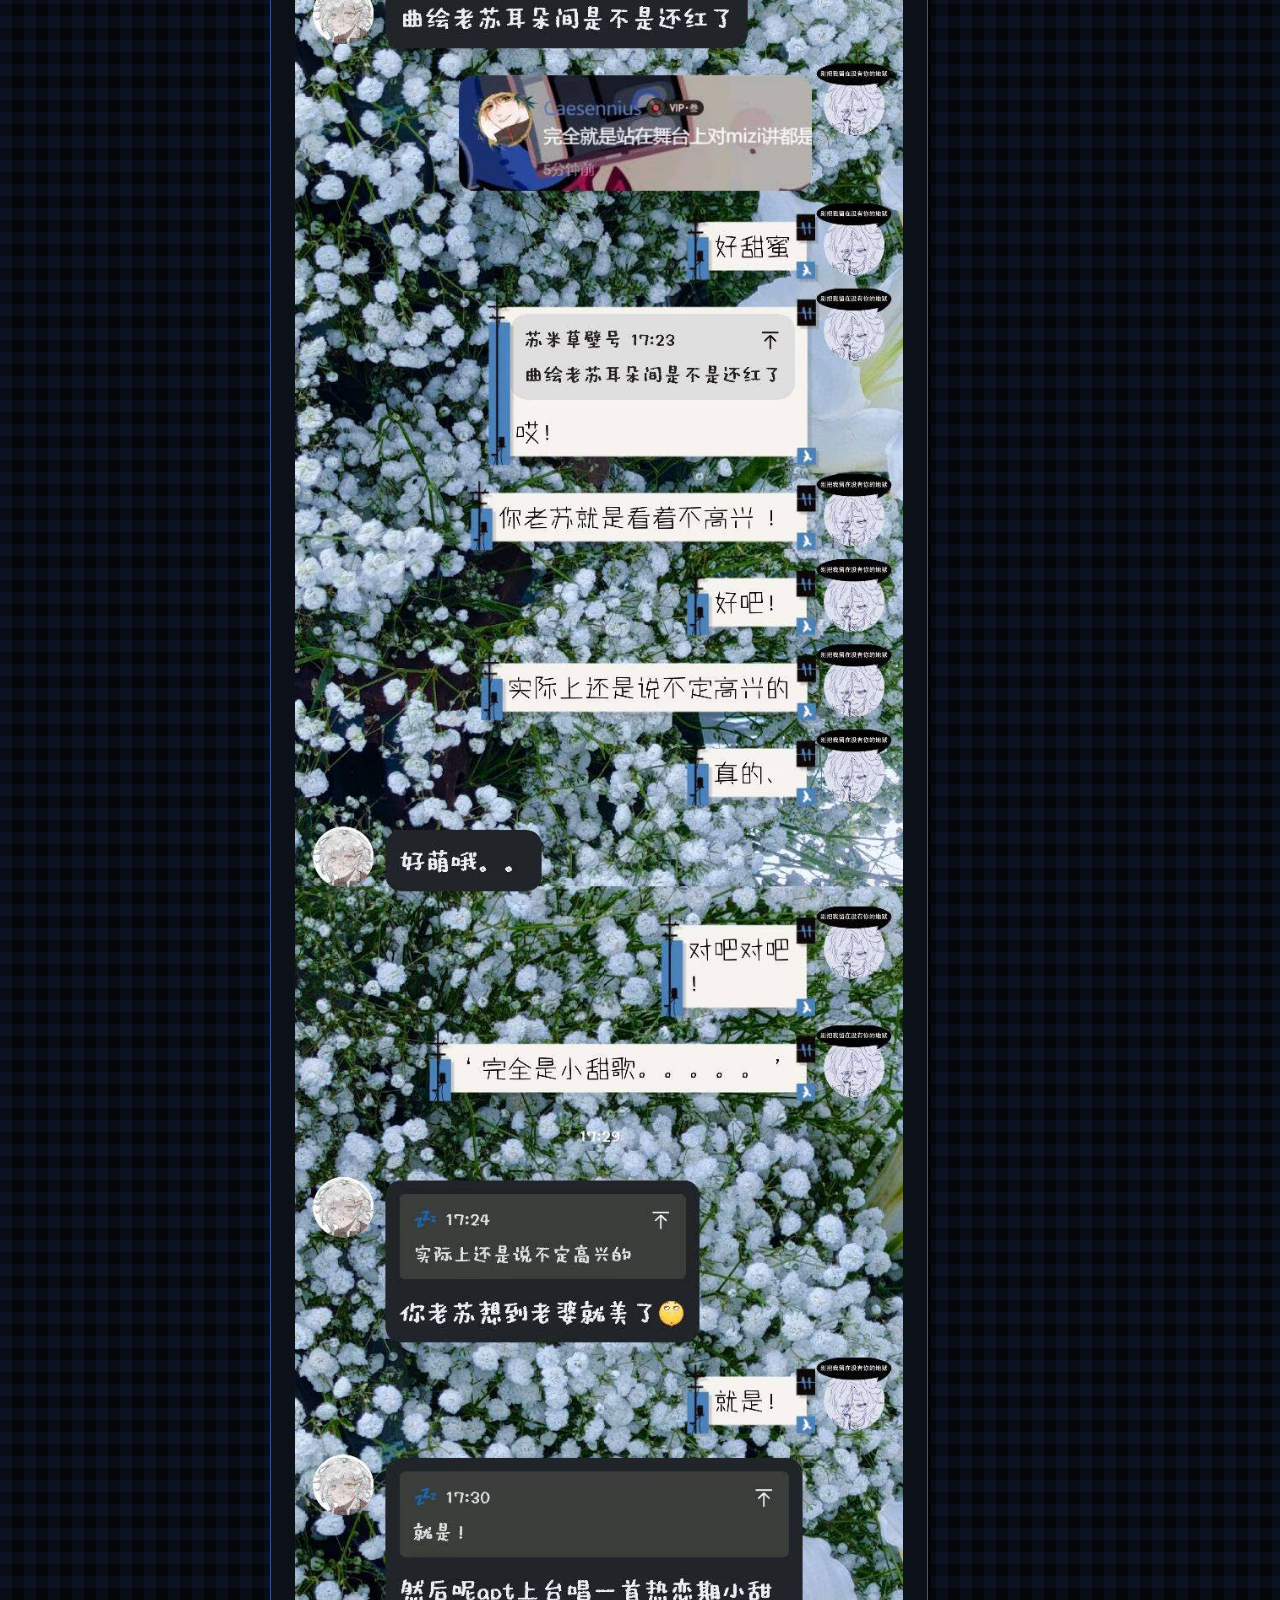
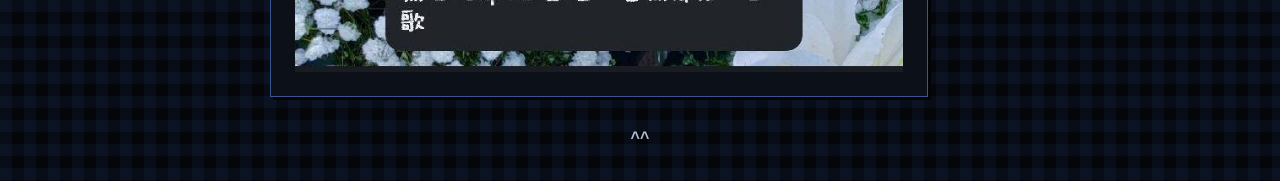
<file: blog/3-5-2/index.html>
<!DOCTYPE html><html lang="zh-CN" data-astro-cid-tq46r5sz><head><meta charset="UTF-8"><meta name="color-scheme" content="dark"><meta name="viewport" content="width=device-width, initial-scale=1"><style data-astro-transition-persist="pixel-cursor-style" id="pixel-cursor-style">@media (width>37.5rem) and (hover:hover) and (pointer:fine){html{cursor:url([data-uri]) 3 2,auto}body :is(a:any-link,button:not(:disabled),summary,[role=button]),body :is(.pet-image,.signature-button):not(:disabled){cursor:url([data-uri]) 13 2,pointer}:is(input:not([type]),input[type=text],input[type=email],textarea,[contenteditable=true]){cursor:text}::view-transition{cursor:inherit}}</style><script>
      try {
        document.documentElement.dataset.theme =
          localStorage.getItem('personal-site-theme') === 'dim' ? 'dim' : 'night';
      } catch {
        // The stylesheet supplies the default colors when storage is unavailable.
      }
    </script><meta name="astro-view-transitions-enabled" content="true"><meta name="astro-view-transitions-fallback" content="swap"><script type="module" src="/_astro/ClientRouter.astro_astro_type_script_index_0_lang.DXqcZz58.js"></script><script type="module" src="/_astro/SiteLayout.astro_astro_type_script_index_0_lang.DcJdF6GM.js"></script><meta name="description" content="3.5.2"><meta name="generator" content="Astro v7.4.5"><title>3.5.2 | 碎碎念碎碎念</title><link rel="stylesheet" href="/_astro/SiteLayout.COMCej6s.css"></head><body id="top" data-astro-cid-tq46r5sz><a class="skip-link" href="#main-content" data-astro-cid-tq46r5sz>跳到主要内容</a><header class="shell site-header reading-header" data-astro-cid-tq46r5sz><div class="banner" data-astro-cid-tq46r5sz><picture class="banner-picture" data-astro-cid-tq46r5sz><source media="(max-width: 37.5rem)" srcset="[data-uri]" data-astro-cid-tq46r5sz><img src="/images/blue-hour-banner.webp" alt="" width="1440" height="480" fetchpriority="high" data-astro-cid-tq46r5sz></picture><picture class="banner-picture" aria-hidden="true" data-astro-cid-tq46r5sz><source media="(max-width: 37.5rem)" srcset="[data-uri]" data-astro-cid-tq46r5sz><img class="banner-tide" src="/images/blue-hour-banner.webp" alt="" width="1440" height="480" data-astro-cid-tq46r5sz></picture><a class="banner-home" href="/" aria-label="返回首页" data-astro-cid-tq46r5sz></a><site-signature data-face="^^" data-placement="banner" data-astro-cid-z75scwv2="true"><button class="signature-button" type="button" aria-label="戳一下页首表情" data-astro-cid-z75scwv2><span class="signature-face" aria-hidden="true" data-astro-cid-z75scwv2>^^</span><span class="signature-blink" aria-hidden="true" data-astro-cid-z75scwv2>- -</span></button><span class="signature-reply" role="status" aria-atomic="true" data-astro-cid-z75scwv2></span></site-signature><script type="module">var e=2e3;function t(t){let n=t.getAnimations().find(e=>e instanceof CSSAnimation&&e.animationName===`signature-blink`),r=n?.effect,i=n?.currentTime;if(!(r instanceof KeyframeEffect)||typeof i!=`number`||i<0)return!1;let{duration:a}=r.getComputedTiming();if(typeof a!=`number`||a<=0)return!1;let[,o,s]=r.getKeyframes();if(!o||!s)return!1;let c=i%a,l=o.computedOffset*a-e,u=s.computedOffset*a+e,d=c>=l&&c<=u,f=i>=a&&c+a<=u;return d||f}var n=class extends HTMLElement{#e=0;connectedCallback(){let e=this.querySelector(`button`),n=this.querySelector(`.signature-face`),r=this.querySelector(`.signature-reply`);if(!e||!n||!r)return;let i=!1;e.onclick=()=>{e.hasAttribute(`data-surprised`)||(i=t(n));let a=e.toggleAttribute(`data-surprised`);n.textContent=a?`><`:this.dataset.face??`^^`,window.clearTimeout(this.#e);let o=!a&&i;r.textContent=o?`被你看见了。`:``,o&&(this.#e=window.setTimeout(()=>{r.textContent=``},2600))}}disconnectedCallback(){window.clearTimeout(this.#e)}};customElements.define(`site-signature`,n);</script></div><div class="mobile-navigation" data-astro-cid-kll2i2q5><details class="mobile-menu" data-astro-cid-kll2i2q5><summary data-astro-cid-kll2i2q5>菜单</summary><div class="mobile-menu-panel" data-astro-cid-kll2i2q5><nav class="mobile-menu-links" aria-label="主导航" data-astro-cid-kll2i2q5><a href="/" data-astro-cid-kll2i2q5>首页</a><a href="/#about" data-astro-cid-kll2i2q5>关于</a><a href="/blog/" data-astro-cid-kll2i2q5>碎碎念</a><a href="/#work" data-astro-cid-kll2i2q5>插画</a><a href="/#guestbook" data-astro-cid-kll2i2q5>留言</a><a href="/#pet" data-astro-cid-kll2i2q5>小彩蛋</a><a href="/#bookmarks" data-astro-cid-kll2i2q5>书签</a></nav><button type="button" class="theme-toggle" aria-pressed="false" hidden><span>低亮模式</span><span data-theme-state aria-hidden="true">关</span></button><script type="module">function e(){let e=document.documentElement.dataset.theme===`dim`;for(let t of document.querySelectorAll(`.theme-toggle`)){t.setAttribute(`aria-pressed`,String(e));let n=t.querySelector(`[data-theme-state]`);n&&(n.textContent=e?`开`:`关`),t.hidden=!1}}e(),document.addEventListener(`astro:after-swap`,e),document.addEventListener(`click`,t=>{if(!(t.target instanceof Element)||!t.target.closest(`.theme-toggle`))return;let n=document.documentElement.dataset.theme===`dim`?`night`:`dim`;document.documentElement.dataset.theme=n,e();try{localStorage.setItem(`personal-site-theme`,n)}catch{}});</script></div></details></div><script type="module">document.addEventListener(`click`,e=>{let t=e.target;if(t instanceof Element)for(let e of document.querySelectorAll(`.mobile-menu[open]`))(!e.contains(t)||t.closest(`a`))&&(e.open=!1)}),document.addEventListener(`keydown`,e=>{if(e.key!==`Escape`||!(e.target instanceof Element))return;let t=e.target.closest(`.mobile-menu[open]`);t&&(t.open=!1,t.querySelector(`summary`)?.focus())});</script></header><div class="shell desktop" data-astro-cid-tq46r5sz><div class="sidebar" data-astro-cid-tq46r5sz><aside class="navigation" data-astro-cid-tq46r5sz><section class="retro-window" aria-label="导航" data-astro-cid-vyhdapvx><div class="window-bar" data-astro-cid-vyhdapvx="true"><span class="window-label" data-astro-cid-vyhdapvx><span class="window-icon" aria-hidden="true" data-astro-cid-vyhdapvx>⌂</span>导航</span><span class="window-star" aria-hidden="true" data-astro-cid-vyhdapvx>✧</span></div><div class="window-body" data-astro-cid-vyhdapvx><nav aria-label="主导航" data-astro-cid-tq46r5sz><a href="/" data-astro-cid-tq46r5sz><span aria-hidden="true" data-astro-cid-tq46r5sz>⌂</span> 首页</a><a href="/#about" data-astro-cid-tq46r5sz><span aria-hidden="true" data-astro-cid-tq46r5sz>♡</span> 关于我</a><a class="wrap-nav-link" href="/#work" data-astro-cid-tq46r5sz><span aria-hidden="true" data-astro-cid-tq46r5sz>▤</span> 赛博绿植？</a><a href="/blog/" data-astro-cid-tq46r5sz><span aria-hidden="true" data-astro-cid-tq46r5sz>✎</span> 碎碎念碎碎念</a><a href="/#pet" data-astro-cid-tq46r5sz><span aria-hidden="true" data-astro-cid-tq46r5sz>♡</span> 也许是小彩蛋？</a><a href="/#bookmarks" data-astro-cid-tq46r5sz><span aria-hidden="true" data-astro-cid-tq46r5sz>☆</span> 听说也许你想找我？^^</a><a class="wrap-nav-link" href="/#guestbook" data-astro-cid-tq46r5sz><span aria-hidden="true" data-astro-cid-tq46r5sz>✉</span> 这里好像在期待着你的留言？</a></nav><button type="button" class="theme-toggle" aria-pressed="false" hidden><span>低亮模式</span><span data-theme-state aria-hidden="true">关</span></button></div></section></aside></div><aside class="profile"><section class="retro-window" aria-label="站主" data-astro-cid-vyhdapvx><div class="window-bar" data-astro-cid-vyhdapvx="true"><span class="window-label" data-astro-cid-vyhdapvx><span class="window-icon" aria-hidden="true" data-astro-cid-vyhdapvx>♡</span>站主</span><span class="window-star" aria-hidden="true" data-astro-cid-vyhdapvx>✧</span></div><div class="window-body" data-astro-cid-vyhdapvx><div class="profile-info"><img class="profile-art" src="/images/profile-avatar.webp" alt="蓝色背景的角色头像" width="256" height="256"><p class="profile-name">zzz</p></div></div></section></aside><main id="main-content" tabindex="-1" data-astro-cid-tq46r5sz><section class="retro-window" aria-label="碎碎念碎碎念" data-astro-cid-vyhdapvx><div class="window-bar" data-astro-cid-vyhdapvx="true"><span class="window-label" data-astro-cid-vyhdapvx><span class="window-icon" aria-hidden="true" data-astro-cid-vyhdapvx>✎</span>碎碎念碎碎念</span><span class="window-star" aria-hidden="true" data-astro-cid-vyhdapvx>✧</span></div><div class="window-body" data-astro-cid-vyhdapvx><article><header class="detail-heading blog-post-heading"><nav aria-label="文章导航" style="display: flex; flex-wrap: wrap; column-gap: 1rem;"><a href="/blog/"><span aria-hidden="true">←</span> 返回碎碎念合集</a><a href="/"><span aria-hidden="true">⌂</span> 返回主页</a></nav><h1>3.5.2</h1><time datetime="2026-11-13">2026-11-13</time></header><div class="blog-prose" data-diary-prose><p>卧槽老苏新曲来了、、、、、、太™甜了。。。。。。。老苏虽然说和老米一样的闹矛盾但是唱的完全是甜歌啊。。。。。。。卧槽就是老苏虽然曲绘根本没有笑但是有脸红啊？？？？然后耳朵还有一点点红 就是那种看起来有点不开心但是实际上心里还是高兴的 卧槽你们这对婆娘太甜了、、、、、苏米99无需多言好吧太舒骚了。。。。。。产品我爱你们。。。。。。</p>
<p><a href="/images/diary/3-5-2/01.png" data-astro-reload="" aria-label="查看原图（老苏新曲《BLUSH》的曲绘）"><img src="/images/diary/display/3-5-2/01.webp" alt="老苏新曲《BLUSH》的曲绘" width="1597" height="1599" loading="eager" decoding="async"></a></p>
<p>太甜蜜了真的。。。。。你们明明才吵过架。。。。闹过矛盾。。。。。。卧槽我真的哭了。。。产品99卧槽我真的。。。。。。。姜子牙我真的这一次心甘情愿送钱了。。。。。姜子牙你太懂我了我真的。。。。。我踏马一直哭！截至目前写这段文字的快四十分钟我一直在爽。。。。。。产品我真的、。。。。。sumi99真的我哭了卧槽。。</p>
<p><a href="/images/diary/3-5-2/02.jpg" data-astro-reload="" aria-label="查看原图（讨论新曲歌词的聊天截图）"><img alt="讨论新曲歌词的聊天截图" width="686" height="1920" loading="lazy" decoding="async" data-diary-image-src="/images/diary/3-5-2/02.jpg" style="--diary-image-width: 686px; --diary-image-ratio: 686 / 1920"><noscript><img src="/images/diary/3-5-2/02.jpg" alt="讨论新曲歌词的聊天截图" width="686" height="1920" loading="lazy" decoding="async"></noscript></a></p>
<p><a href="/images/diary/3-5-2/03.png" data-astro-reload="" aria-label="查看原图（讨论老苏新歌的聊天截图）"><img alt="讨论老苏新歌的聊天截图" width="1091" height="817" loading="lazy" decoding="async" data-diary-image-src="/images/diary/display/3-5-2/03.webp" style="--diary-image-width: 1091px; --diary-image-ratio: 1091 / 817"><noscript><img src="/images/diary/display/3-5-2/03.webp" alt="讨论老苏新歌的聊天截图" width="1091" height="817" loading="lazy" decoding="async"></noscript></a></p>
<p><a href="/images/diary/3-5-2/04.jpg" data-astro-reload="" aria-label="查看原图（讨论曲绘和新歌的聊天长图）"><picture data-diary-image-section=""><source type="image/avif" data-diary-image-srcset="/images/diary/display/3-5-2/04-part-1.avif"><img data-diary-image-src="/images/diary/display/3-5-2/04-part-1.webp" width="720" height="1400" alt="" decoding="async" style="--diary-image-width: 720px; --diary-image-ratio: 720 / 1400"></picture><picture data-diary-image-section=""><source type="image/avif" data-diary-image-srcset="/images/diary/display/3-5-2/04-part-2.avif"><img data-diary-image-src="/images/diary/display/3-5-2/04-part-2.webp" width="720" height="1920" alt="" decoding="async" style="--diary-image-width: 720px; --diary-image-ratio: 720 / 1920"></picture><picture data-diary-image-section=""><source type="image/avif" data-diary-image-srcset="/images/diary/display/3-5-2/04-part-3.avif"><img data-diary-image-src="/images/diary/display/3-5-2/04-part-3.webp" width="720" height="1920" alt="" decoding="async" style="--diary-image-width: 720px; --diary-image-ratio: 720 / 1920"></picture><picture data-diary-image-section=""><source type="image/avif" data-diary-image-srcset="/images/diary/display/3-5-2/04-part-4.avif"><img data-diary-image-src="/images/diary/display/3-5-2/04-part-4.webp" width="720" height="1918" alt="" decoding="async" style="--diary-image-width: 720px; --diary-image-ratio: 720 / 1918"></picture><noscript><img src="/images/diary/3-5-2/04.jpg" alt="讨论曲绘和新歌的聊天长图" width="720" height="7158" loading="lazy" decoding="async"></noscript></a></p>
</div></article></div></section></main></div><footer class="shell site-footer" data-astro-cid-tq46r5sz><site-signature data-face="^^" data-placement="footer" data-astro-cid-z75scwv2="true"><button class="signature-button" type="button" aria-label="戳一下页脚签名" data-astro-cid-z75scwv2><span class="signature-face" aria-hidden="true" data-astro-cid-z75scwv2>^^</span><span class="signature-blink" aria-hidden="true" data-astro-cid-z75scwv2>- -</span></button><span class="signature-reply" role="status" aria-atomic="true" data-astro-cid-z75scwv2></span></site-signature></footer><canvas data-astro-transition-persist="pixel-cursor-trail" class="pixel-cursor-trail" aria-hidden="true" hidden data-astro-cid-e7sxt6x4></canvas><script type="module">var e=document.querySelector(`.pixel-cursor-trail`),t=e?.getContext(`2d`);e&&t&&n(e,t);function n(e,t){let n=window.matchMedia(`(width > 37.5rem) and (hover: hover) and (pointer: fine) and (prefers-reduced-motion: no-preference)`),r=[],i,a=0,o=0,s=0;function c(){o=e.clientWidth,s=e.clientHeight;let n=Math.min(window.devicePixelRatio||1,2);e.width=Math.round(o*n),e.height=Math.round(s*n),t.setTransform(n,0,0,n,0,0)}function l(e){a=0,t.clearRect(0,0,o,s);for(let n=r.length-1;n>=0;n--){let i=r[n],a=(e-i.born)/i.lifetime;if(a>=1){r.splice(n,1);continue}let o=Math.round(i.x+i.drift*a),s=Math.round(i.y-15*a),c=i.size;t.globalAlpha=.72*(1-a),t.fillStyle=`#193771`,t.fillRect(o+1,s+1,c-2,c-2),t.fillStyle=`#5f91da`,t.fillRect(o+1,s,c-2,1),t.fillRect(o,s+1,1,c-2),t.fillRect(o+c-1,s+1,1,c-2),t.fillRect(o+1,s+c-1,c-2,1),t.fillStyle=`#a2caff`,t.fillRect(o+1,s+1,c>5?2:1,1)}r.length&&(a=requestAnimationFrame(l))}function u(t){if(t.pointerType!==`mouse`)return;let n=t.clientX,c=t.clientY;if(n<0||c<0||n>=o||c>=s){d();return}let u=i??{x:n,y:c},f=n-u.x,p=c-u.y,m=Math.hypot(f,p),h=2*(i?Math.min(6,Math.floor(m/8)):1);if(!h)return;let g=performance.now(),_=f>0?-1:1,v=m?-p/m:0,y=m?f/m:1;for(let e=1;e<=h;e++){let t=e/h,n=e%2?-6:6,i=4+Math.floor(Math.random()*5);r.push({x:u.x+f*t+v*n+_*9-i/2,y:u.y+p*t+y*n+4+Math.random()*6,born:g,lifetime:360+Math.random()*180,size:i,drift:_*(3+Math.random()*7)})}r.length>144&&r.splice(0,r.length-144);let b=r[r.length-1];e.dispatchEvent(new CustomEvent(`pixel-cursor:bubble`,{bubbles:!0,detail:{x:b.x+b.size/2,y:b.y+b.size/2,expires:g+b.lifetime}})),i={x:n,y:c},a||=requestAnimationFrame(l)}function d(){i=void 0}function f(){cancelAnimationFrame(a),a=0,d(),r.length=0,t.clearRect(0,0,o,s)}function p(){e.hidden=!n.matches,n.matches?(c(),window.addEventListener(`pointermove`,u,{passive:!0}),window.addEventListener(`resize`,c),window.addEventListener(`blur`,d),window.addEventListener(`pointercancel`,d),document.documentElement.addEventListener(`pointerleave`,d)):(window.removeEventListener(`pointermove`,u),window.removeEventListener(`resize`,c),window.removeEventListener(`blur`,d),window.removeEventListener(`pointercancel`,d),document.documentElement.removeEventListener(`pointerleave`,d),f())}n.addEventListener(`change`,p),p()}</script><script data-astro-rerun src="/visitor-counter.js?v=2" data-visitor-api="https://isomerzzz-comments.pages.dev/visitors" defer></script><script data-astro-rerun data-diary-images-script>
    (() => {
      const images = document.querySelectorAll('[data-diary-prose] img[data-diary-image-src]:not([src])');
      if (!images.length) return;

      const load = (image) => {
        const source = image.parentElement.querySelector('[data-diary-image-srcset]');
        if (source) source.srcset = source.dataset.diaryImageSrcset;
        image.src = image.dataset.diaryImageSrc;
      };
      if (!('IntersectionObserver' in window)) {
        images.forEach(load);
        return;
      }

      const observer = new IntersectionObserver((entries) => {
        for (const { target, isIntersecting } of entries) {
          if (!isIntersecting) continue;
          load(target);
          observer.unobserve(target);
        }
      }, { rootMargin: '400px 0px' });
      images.forEach((image) => observer.observe(image));
      document.addEventListener('astro:before-swap', () => observer.disconnect(), { once: true });
    })();
  </script><style data-diary-images-style>
    img[data-diary-image-src] {
      width: min(100%, var(--diary-image-width));
      aspect-ratio: var(--diary-image-ratio);
    }

    img[data-diary-image-src]:not([src]) {
      background: var(--inset);
      outline: 1px solid var(--line);
      outline-offset: -1px;
    }

    [data-diary-image-section] {
      display: block;
    }
  </style><noscript><style>img[data-diary-image-src] { display: none; }</style></noscript></body></html>
</file>
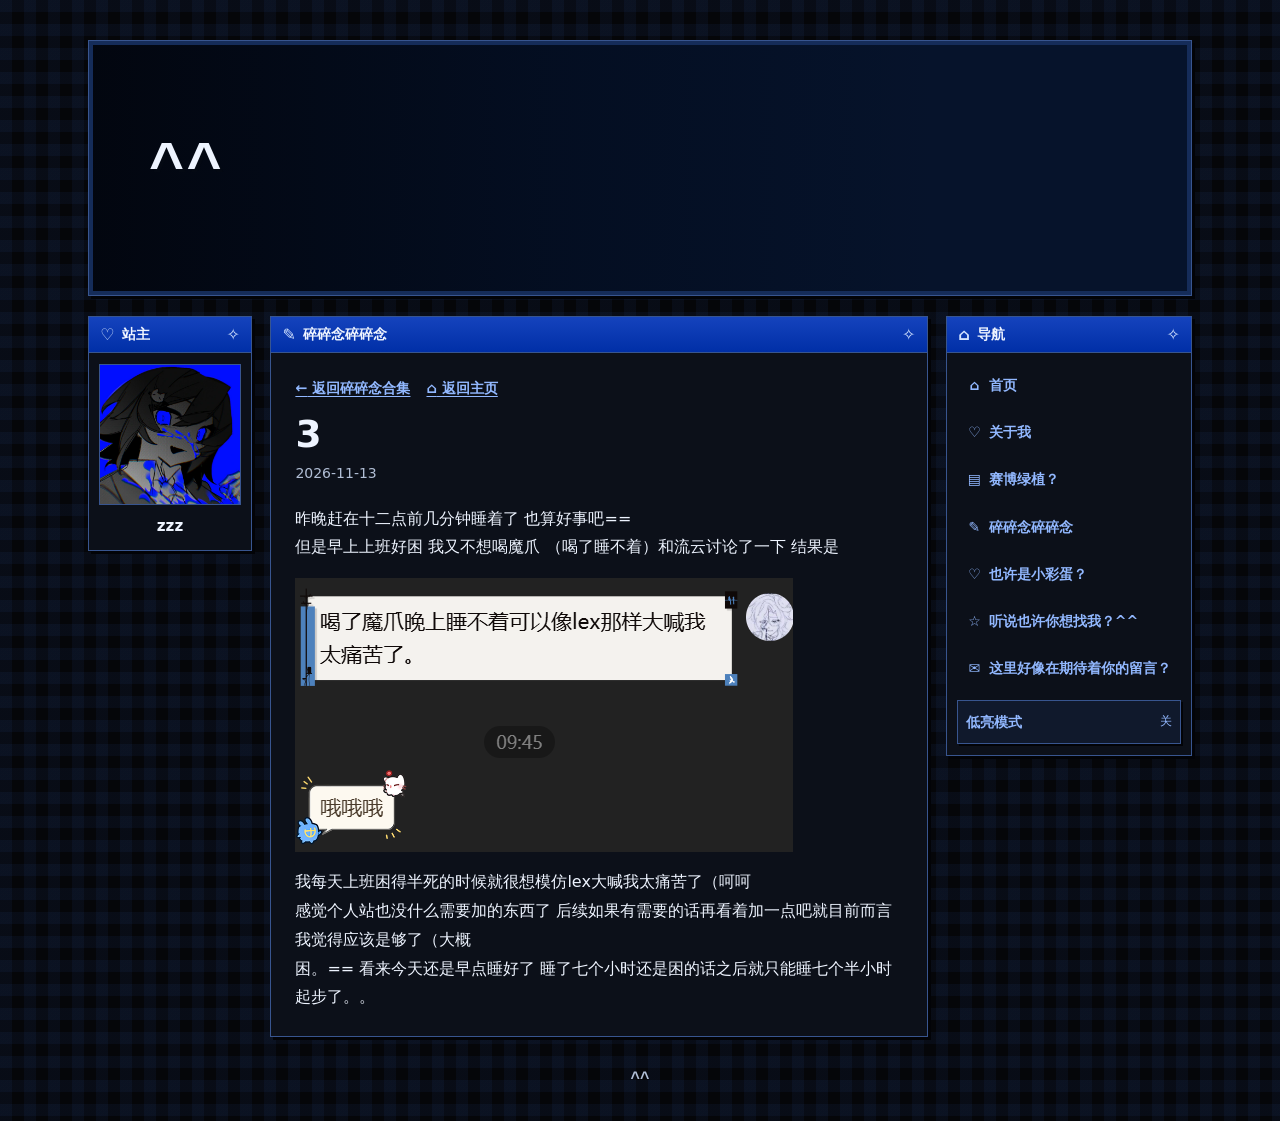
<file: blog/3/index.html>
<!DOCTYPE html><html lang="zh-CN" data-astro-cid-tq46r5sz><head><meta charset="UTF-8"><meta name="color-scheme" content="dark"><meta name="viewport" content="width=device-width, initial-scale=1"><style data-astro-transition-persist="pixel-cursor-style" id="pixel-cursor-style">@media (width>37.5rem) and (hover:hover) and (pointer:fine){html{cursor:url([data-uri]) 3 2,auto}body :is(a:any-link,button:not(:disabled),summary,[role=button]),body :is(.pet-image,.signature-button):not(:disabled){cursor:url([data-uri]) 13 2,pointer}:is(input:not([type]),input[type=text],input[type=email],textarea,[contenteditable=true]){cursor:text}::view-transition{cursor:inherit}}</style><script>
      try {
        document.documentElement.dataset.theme =
          localStorage.getItem('personal-site-theme') === 'dim' ? 'dim' : 'night';
      } catch {
        // The stylesheet supplies the default colors when storage is unavailable.
      }
    </script><meta name="astro-view-transitions-enabled" content="true"><meta name="astro-view-transitions-fallback" content="swap"><script type="module" src="/_astro/ClientRouter.astro_astro_type_script_index_0_lang.DXqcZz58.js"></script><script type="module" src="/_astro/SiteLayout.astro_astro_type_script_index_0_lang.DcJdF6GM.js"></script><meta name="description" content="3"><meta name="generator" content="Astro v7.4.5"><title>3 | 碎碎念碎碎念</title><link rel="stylesheet" href="/_astro/SiteLayout.COMCej6s.css"></head><body id="top" data-astro-cid-tq46r5sz><a class="skip-link" href="#main-content" data-astro-cid-tq46r5sz>跳到主要内容</a><header class="shell site-header reading-header" data-astro-cid-tq46r5sz><div class="banner" data-astro-cid-tq46r5sz><picture class="banner-picture" data-astro-cid-tq46r5sz><source media="(max-width: 37.5rem)" srcset="[data-uri]" data-astro-cid-tq46r5sz><img src="/images/blue-hour-banner.webp" alt="" width="1440" height="480" fetchpriority="high" data-astro-cid-tq46r5sz></picture><picture class="banner-picture" aria-hidden="true" data-astro-cid-tq46r5sz><source media="(max-width: 37.5rem)" srcset="[data-uri]" data-astro-cid-tq46r5sz><img class="banner-tide" src="/images/blue-hour-banner.webp" alt="" width="1440" height="480" data-astro-cid-tq46r5sz></picture><a class="banner-home" href="/" aria-label="返回首页" data-astro-cid-tq46r5sz></a><site-signature data-face="^^" data-placement="banner" data-astro-cid-z75scwv2="true"><button class="signature-button" type="button" aria-label="戳一下页首表情" data-astro-cid-z75scwv2><span class="signature-face" aria-hidden="true" data-astro-cid-z75scwv2>^^</span><span class="signature-blink" aria-hidden="true" data-astro-cid-z75scwv2>- -</span></button><span class="signature-reply" role="status" aria-atomic="true" data-astro-cid-z75scwv2></span></site-signature><script type="module">var e=2e3;function t(t){let n=t.getAnimations().find(e=>e instanceof CSSAnimation&&e.animationName===`signature-blink`),r=n?.effect,i=n?.currentTime;if(!(r instanceof KeyframeEffect)||typeof i!=`number`||i<0)return!1;let{duration:a}=r.getComputedTiming();if(typeof a!=`number`||a<=0)return!1;let[,o,s]=r.getKeyframes();if(!o||!s)return!1;let c=i%a,l=o.computedOffset*a-e,u=s.computedOffset*a+e,d=c>=l&&c<=u,f=i>=a&&c+a<=u;return d||f}var n=class extends HTMLElement{#e=0;connectedCallback(){let e=this.querySelector(`button`),n=this.querySelector(`.signature-face`),r=this.querySelector(`.signature-reply`);if(!e||!n||!r)return;let i=!1;e.onclick=()=>{e.hasAttribute(`data-surprised`)||(i=t(n));let a=e.toggleAttribute(`data-surprised`);n.textContent=a?`><`:this.dataset.face??`^^`,window.clearTimeout(this.#e);let o=!a&&i;r.textContent=o?`被你看见了。`:``,o&&(this.#e=window.setTimeout(()=>{r.textContent=``},2600))}}disconnectedCallback(){window.clearTimeout(this.#e)}};customElements.define(`site-signature`,n);</script></div><div class="mobile-navigation" data-astro-cid-kll2i2q5><details class="mobile-menu" data-astro-cid-kll2i2q5><summary data-astro-cid-kll2i2q5>菜单</summary><div class="mobile-menu-panel" data-astro-cid-kll2i2q5><nav class="mobile-menu-links" aria-label="主导航" data-astro-cid-kll2i2q5><a href="/" data-astro-cid-kll2i2q5>首页</a><a href="/#about" data-astro-cid-kll2i2q5>关于</a><a href="/blog/" data-astro-cid-kll2i2q5>碎碎念</a><a href="/#work" data-astro-cid-kll2i2q5>插画</a><a href="/#guestbook" data-astro-cid-kll2i2q5>留言</a><a href="/#pet" data-astro-cid-kll2i2q5>小彩蛋</a><a href="/#bookmarks" data-astro-cid-kll2i2q5>书签</a></nav><button type="button" class="theme-toggle" aria-pressed="false" hidden><span>低亮模式</span><span data-theme-state aria-hidden="true">关</span></button><script type="module">function e(){let e=document.documentElement.dataset.theme===`dim`;for(let t of document.querySelectorAll(`.theme-toggle`)){t.setAttribute(`aria-pressed`,String(e));let n=t.querySelector(`[data-theme-state]`);n&&(n.textContent=e?`开`:`关`),t.hidden=!1}}e(),document.addEventListener(`astro:after-swap`,e),document.addEventListener(`click`,t=>{if(!(t.target instanceof Element)||!t.target.closest(`.theme-toggle`))return;let n=document.documentElement.dataset.theme===`dim`?`night`:`dim`;document.documentElement.dataset.theme=n,e();try{localStorage.setItem(`personal-site-theme`,n)}catch{}});</script></div></details></div><script type="module">document.addEventListener(`click`,e=>{let t=e.target;if(t instanceof Element)for(let e of document.querySelectorAll(`.mobile-menu[open]`))(!e.contains(t)||t.closest(`a`))&&(e.open=!1)}),document.addEventListener(`keydown`,e=>{if(e.key!==`Escape`||!(e.target instanceof Element))return;let t=e.target.closest(`.mobile-menu[open]`);t&&(t.open=!1,t.querySelector(`summary`)?.focus())});</script></header><div class="shell desktop" data-astro-cid-tq46r5sz><div class="sidebar" data-astro-cid-tq46r5sz><aside class="navigation" data-astro-cid-tq46r5sz><section class="retro-window" aria-label="导航" data-astro-cid-vyhdapvx><div class="window-bar" data-astro-cid-vyhdapvx="true"><span class="window-label" data-astro-cid-vyhdapvx><span class="window-icon" aria-hidden="true" data-astro-cid-vyhdapvx>⌂</span>导航</span><span class="window-star" aria-hidden="true" data-astro-cid-vyhdapvx>✧</span></div><div class="window-body" data-astro-cid-vyhdapvx><nav aria-label="主导航" data-astro-cid-tq46r5sz><a href="/" data-astro-cid-tq46r5sz><span aria-hidden="true" data-astro-cid-tq46r5sz>⌂</span> 首页</a><a href="/#about" data-astro-cid-tq46r5sz><span aria-hidden="true" data-astro-cid-tq46r5sz>♡</span> 关于我</a><a class="wrap-nav-link" href="/#work" data-astro-cid-tq46r5sz><span aria-hidden="true" data-astro-cid-tq46r5sz>▤</span> 赛博绿植？</a><a href="/blog/" data-astro-cid-tq46r5sz><span aria-hidden="true" data-astro-cid-tq46r5sz>✎</span> 碎碎念碎碎念</a><a href="/#pet" data-astro-cid-tq46r5sz><span aria-hidden="true" data-astro-cid-tq46r5sz>♡</span> 也许是小彩蛋？</a><a href="/#bookmarks" data-astro-cid-tq46r5sz><span aria-hidden="true" data-astro-cid-tq46r5sz>☆</span> 听说也许你想找我？^^</a><a class="wrap-nav-link" href="/#guestbook" data-astro-cid-tq46r5sz><span aria-hidden="true" data-astro-cid-tq46r5sz>✉</span> 这里好像在期待着你的留言？</a></nav><button type="button" class="theme-toggle" aria-pressed="false" hidden><span>低亮模式</span><span data-theme-state aria-hidden="true">关</span></button></div></section></aside></div><aside class="profile"><section class="retro-window" aria-label="站主" data-astro-cid-vyhdapvx><div class="window-bar" data-astro-cid-vyhdapvx="true"><span class="window-label" data-astro-cid-vyhdapvx><span class="window-icon" aria-hidden="true" data-astro-cid-vyhdapvx>♡</span>站主</span><span class="window-star" aria-hidden="true" data-astro-cid-vyhdapvx>✧</span></div><div class="window-body" data-astro-cid-vyhdapvx><div class="profile-info"><img class="profile-art" src="/images/profile-avatar.webp" alt="蓝色背景的角色头像" width="256" height="256"><p class="profile-name">zzz</p></div></div></section></aside><main id="main-content" tabindex="-1" data-astro-cid-tq46r5sz><section class="retro-window" aria-label="碎碎念碎碎念" data-astro-cid-vyhdapvx><div class="window-bar" data-astro-cid-vyhdapvx="true"><span class="window-label" data-astro-cid-vyhdapvx><span class="window-icon" aria-hidden="true" data-astro-cid-vyhdapvx>✎</span>碎碎念碎碎念</span><span class="window-star" aria-hidden="true" data-astro-cid-vyhdapvx>✧</span></div><div class="window-body" data-astro-cid-vyhdapvx><article><header class="detail-heading blog-post-heading"><nav aria-label="文章导航" style="display: flex; flex-wrap: wrap; column-gap: 1rem;"><a href="/blog/"><span aria-hidden="true">←</span> 返回碎碎念合集</a><a href="/"><span aria-hidden="true">⌂</span> 返回主页</a></nav><h1>3</h1><time datetime="2026-11-13">2026-11-13</time></header><div class="blog-prose"><p>昨晚赶在十二点前几分钟睡着了 也算好事吧==<br>
但是早上上班好困 我又不想喝魔爪 （喝了睡不着）和流云讨论了一下 结果是</p>
<p><a href="/images/diary/3.png" data-astro-reload="" aria-label="查看原图（和流云讨论喝魔爪的聊天截图）"><img src="/images/diary/display/3.webp" alt="和流云讨论喝魔爪的聊天截图" width="498" height="274" loading="eager" decoding="async"></a></p>
<p>我每天上班困得半死的时候就很想模仿lex大喊我太痛苦了（呵呵<br>
感觉个人站也没什么需要加的东西了 后续如果有需要的话再看着加一点吧就目前而言我觉得应该是够了（大概<br>
困。== 看来今天还是早点睡好了 睡了七个小时还是困的话之后就只能睡七个半小时起步了。。</p>
</div></article></div></section></main></div><footer class="shell site-footer" data-astro-cid-tq46r5sz><site-signature data-face="^^" data-placement="footer" data-astro-cid-z75scwv2="true"><button class="signature-button" type="button" aria-label="戳一下页脚签名" data-astro-cid-z75scwv2><span class="signature-face" aria-hidden="true" data-astro-cid-z75scwv2>^^</span><span class="signature-blink" aria-hidden="true" data-astro-cid-z75scwv2>- -</span></button><span class="signature-reply" role="status" aria-atomic="true" data-astro-cid-z75scwv2></span></site-signature></footer><canvas data-astro-transition-persist="pixel-cursor-trail" class="pixel-cursor-trail" aria-hidden="true" hidden data-astro-cid-e7sxt6x4></canvas><script type="module">var e=document.querySelector(`.pixel-cursor-trail`),t=e?.getContext(`2d`);e&&t&&n(e,t);function n(e,t){let n=window.matchMedia(`(width > 37.5rem) and (hover: hover) and (pointer: fine) and (prefers-reduced-motion: no-preference)`),r=[],i,a=0,o=0,s=0;function c(){o=e.clientWidth,s=e.clientHeight;let n=Math.min(window.devicePixelRatio||1,2);e.width=Math.round(o*n),e.height=Math.round(s*n),t.setTransform(n,0,0,n,0,0)}function l(e){a=0,t.clearRect(0,0,o,s);for(let n=r.length-1;n>=0;n--){let i=r[n],a=(e-i.born)/i.lifetime;if(a>=1){r.splice(n,1);continue}let o=Math.round(i.x+i.drift*a),s=Math.round(i.y-15*a),c=i.size;t.globalAlpha=.72*(1-a),t.fillStyle=`#193771`,t.fillRect(o+1,s+1,c-2,c-2),t.fillStyle=`#5f91da`,t.fillRect(o+1,s,c-2,1),t.fillRect(o,s+1,1,c-2),t.fillRect(o+c-1,s+1,1,c-2),t.fillRect(o+1,s+c-1,c-2,1),t.fillStyle=`#a2caff`,t.fillRect(o+1,s+1,c>5?2:1,1)}r.length&&(a=requestAnimationFrame(l))}function u(t){if(t.pointerType!==`mouse`)return;let n=t.clientX,c=t.clientY;if(n<0||c<0||n>=o||c>=s){d();return}let u=i??{x:n,y:c},f=n-u.x,p=c-u.y,m=Math.hypot(f,p),h=2*(i?Math.min(6,Math.floor(m/8)):1);if(!h)return;let g=performance.now(),_=f>0?-1:1,v=m?-p/m:0,y=m?f/m:1;for(let e=1;e<=h;e++){let t=e/h,n=e%2?-6:6,i=4+Math.floor(Math.random()*5);r.push({x:u.x+f*t+v*n+_*9-i/2,y:u.y+p*t+y*n+4+Math.random()*6,born:g,lifetime:360+Math.random()*180,size:i,drift:_*(3+Math.random()*7)})}r.length>144&&r.splice(0,r.length-144);let b=r[r.length-1];e.dispatchEvent(new CustomEvent(`pixel-cursor:bubble`,{bubbles:!0,detail:{x:b.x+b.size/2,y:b.y+b.size/2,expires:g+b.lifetime}})),i={x:n,y:c},a||=requestAnimationFrame(l)}function d(){i=void 0}function f(){cancelAnimationFrame(a),a=0,d(),r.length=0,t.clearRect(0,0,o,s)}function p(){e.hidden=!n.matches,n.matches?(c(),window.addEventListener(`pointermove`,u,{passive:!0}),window.addEventListener(`resize`,c),window.addEventListener(`blur`,d),window.addEventListener(`pointercancel`,d),document.documentElement.addEventListener(`pointerleave`,d)):(window.removeEventListener(`pointermove`,u),window.removeEventListener(`resize`,c),window.removeEventListener(`blur`,d),window.removeEventListener(`pointercancel`,d),document.documentElement.removeEventListener(`pointerleave`,d),f())}n.addEventListener(`change`,p),p()}</script><script data-astro-rerun src="/visitor-counter.js?v=2" data-visitor-api="https://isomerzzz-comments.pages.dev/visitors" defer></script><script data-astro-rerun data-diary-images-script>
  (() => {
    const images = document.querySelectorAll('[data-diary-prose] img[data-diary-image-src]:not([src])');
    if (!images.length) return;

    const load = (image) => { image.src = image.dataset.diaryImageSrc; };
    if (!('IntersectionObserver' in window)) {
      images.forEach(load);
      return;
    }

    const observer = new IntersectionObserver((entries) => {
      for (const { target, isIntersecting } of entries) {
        if (!isIntersecting) continue;
        load(target);
        observer.unobserve(target);
      }
    }, { rootMargin: '400px 0px' });
    images.forEach((image) => observer.observe(image));
    document.addEventListener('astro:before-swap', () => observer.disconnect(), { once: true });
  })();
</script><style data-diary-images-style>
  img[data-diary-image-src] {
    width: min(100%, var(--diary-image-width));
    aspect-ratio: var(--diary-image-ratio);
  }

  img[data-diary-image-src]:not([src]) {
    background: var(--inset);
    outline: 1px solid var(--line);
    outline-offset: -1px;
  }
</style><noscript><style>img[data-diary-image-src] { display: none; }</style></noscript></body></html>
</file>
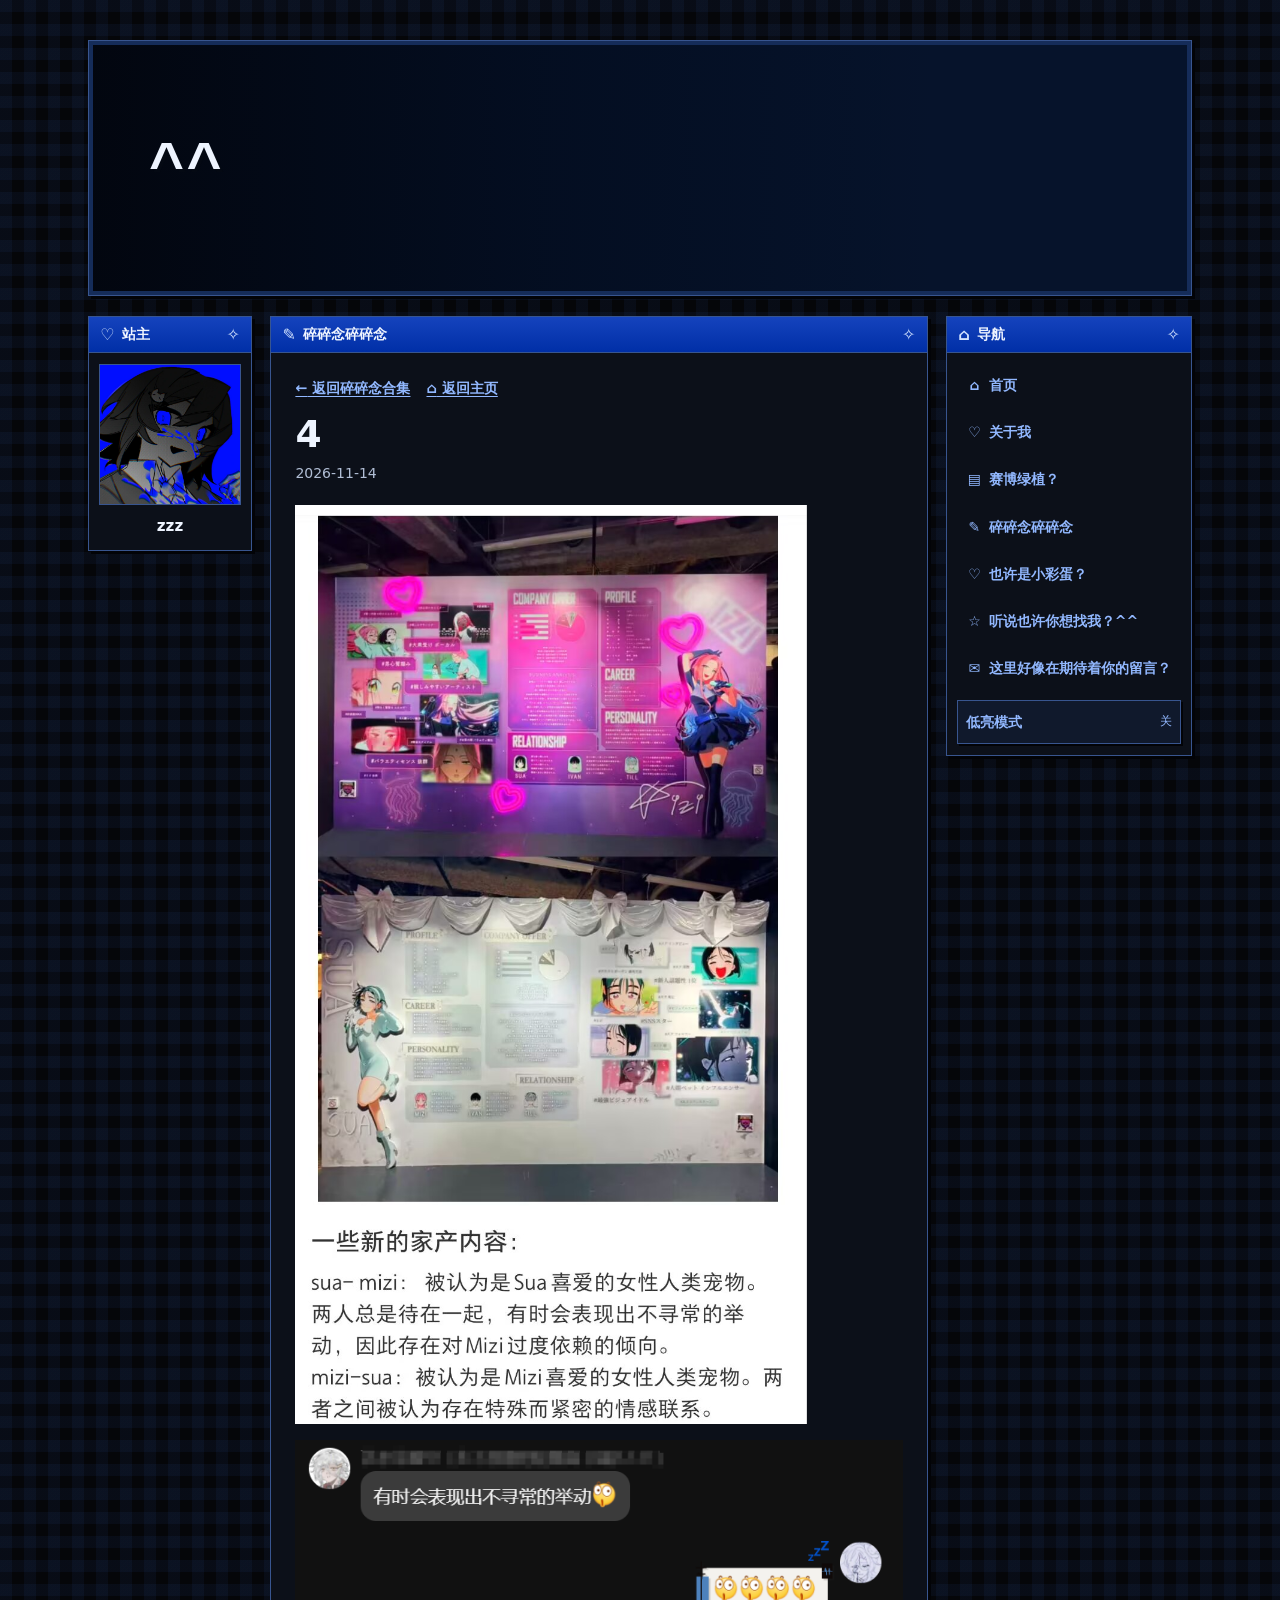
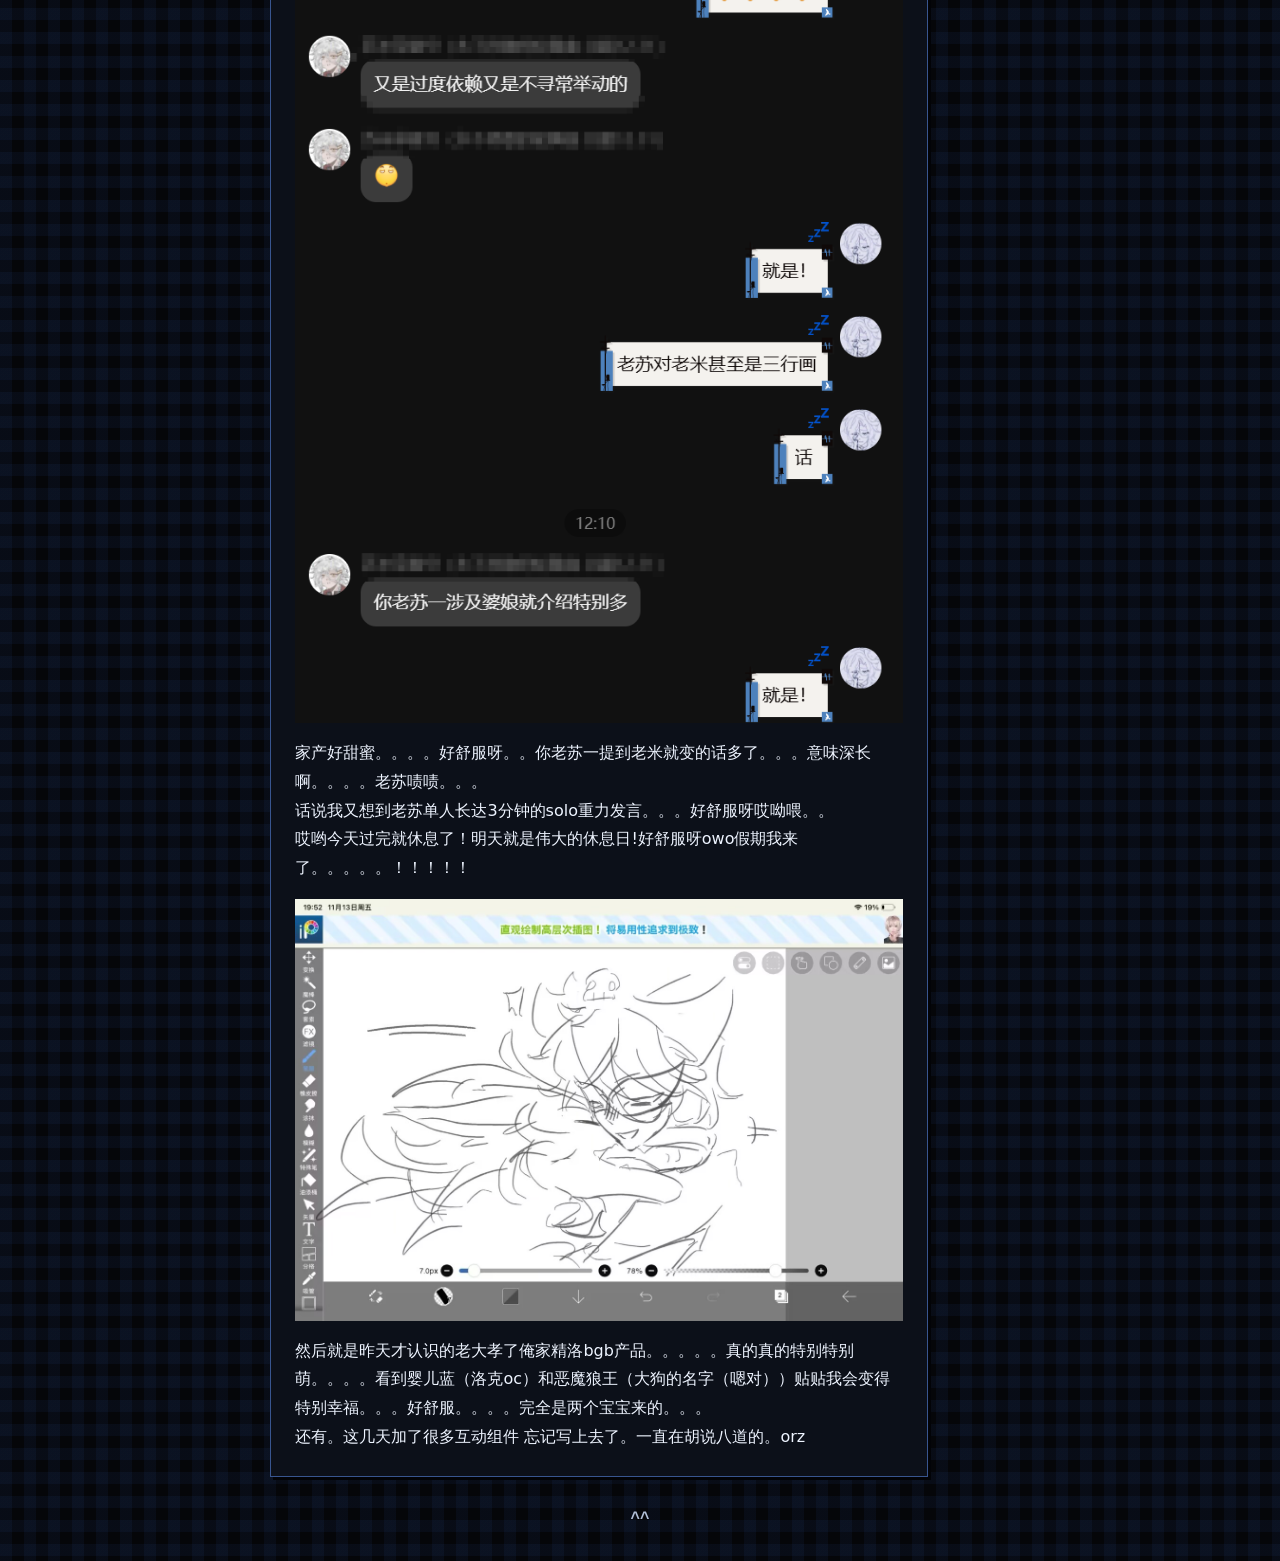
<file: blog/4/index.html>
<!DOCTYPE html><html lang="zh-CN" data-astro-cid-tq46r5sz><head><meta charset="UTF-8"><meta name="color-scheme" content="dark"><meta name="viewport" content="width=device-width, initial-scale=1"><style data-astro-transition-persist="pixel-cursor-style" id="pixel-cursor-style">@media (width>37.5rem) and (hover:hover) and (pointer:fine){html{cursor:url([data-uri]) 3 2,auto}body :is(a:any-link,button:not(:disabled),summary,[role=button]),body :is(.pet-image,.signature-button):not(:disabled){cursor:url([data-uri]) 13 2,pointer}:is(input:not([type]),input[type=text],input[type=email],textarea,[contenteditable=true]){cursor:text}::view-transition{cursor:inherit}}</style><script>
      try {
        document.documentElement.dataset.theme =
          localStorage.getItem('personal-site-theme') === 'dim' ? 'dim' : 'night';
      } catch {
        // The stylesheet supplies the default colors when storage is unavailable.
      }
    </script><meta name="astro-view-transitions-enabled" content="true"><meta name="astro-view-transitions-fallback" content="swap"><script type="module" src="/_astro/ClientRouter.astro_astro_type_script_index_0_lang.DXqcZz58.js"></script><script type="module" src="/_astro/SiteLayout.astro_astro_type_script_index_0_lang.DcJdF6GM.js"></script><meta name="description" content="4"><meta name="generator" content="Astro v7.4.5"><title>4 | 碎碎念碎碎念</title><link rel="stylesheet" href="/_astro/SiteLayout.COMCej6s.css"></head><body id="top" data-astro-cid-tq46r5sz><a class="skip-link" href="#main-content" data-astro-cid-tq46r5sz>跳到主要内容</a><header class="shell site-header reading-header" data-astro-cid-tq46r5sz><div class="banner" data-astro-cid-tq46r5sz><picture class="banner-picture" data-astro-cid-tq46r5sz><source media="(max-width: 37.5rem)" srcset="[data-uri]" data-astro-cid-tq46r5sz><img src="/images/blue-hour-banner.webp" alt="" width="1440" height="480" fetchpriority="high" data-astro-cid-tq46r5sz></picture><picture class="banner-picture" aria-hidden="true" data-astro-cid-tq46r5sz><source media="(max-width: 37.5rem)" srcset="[data-uri]" data-astro-cid-tq46r5sz><img class="banner-tide" src="/images/blue-hour-banner.webp" alt="" width="1440" height="480" data-astro-cid-tq46r5sz></picture><a class="banner-home" href="/" aria-label="返回首页" data-astro-cid-tq46r5sz></a><site-signature data-face="^^" data-placement="banner" data-astro-cid-z75scwv2="true"><button class="signature-button" type="button" aria-label="戳一下页首表情" data-astro-cid-z75scwv2><span class="signature-face" aria-hidden="true" data-astro-cid-z75scwv2>^^</span><span class="signature-blink" aria-hidden="true" data-astro-cid-z75scwv2>- -</span></button><span class="signature-reply" role="status" aria-atomic="true" data-astro-cid-z75scwv2></span></site-signature><script type="module">var e=2e3;function t(t){let n=t.getAnimations().find(e=>e instanceof CSSAnimation&&e.animationName===`signature-blink`),r=n?.effect,i=n?.currentTime;if(!(r instanceof KeyframeEffect)||typeof i!=`number`||i<0)return!1;let{duration:a}=r.getComputedTiming();if(typeof a!=`number`||a<=0)return!1;let[,o,s]=r.getKeyframes();if(!o||!s)return!1;let c=i%a,l=o.computedOffset*a-e,u=s.computedOffset*a+e,d=c>=l&&c<=u,f=i>=a&&c+a<=u;return d||f}var n=class extends HTMLElement{#e=0;connectedCallback(){let e=this.querySelector(`button`),n=this.querySelector(`.signature-face`),r=this.querySelector(`.signature-reply`);if(!e||!n||!r)return;let i=!1;e.onclick=()=>{e.hasAttribute(`data-surprised`)||(i=t(n));let a=e.toggleAttribute(`data-surprised`);n.textContent=a?`><`:this.dataset.face??`^^`,window.clearTimeout(this.#e);let o=!a&&i;r.textContent=o?`被你看见了。`:``,o&&(this.#e=window.setTimeout(()=>{r.textContent=``},2600))}}disconnectedCallback(){window.clearTimeout(this.#e)}};customElements.define(`site-signature`,n);</script></div><div class="mobile-navigation" data-astro-cid-kll2i2q5><details class="mobile-menu" data-astro-cid-kll2i2q5><summary data-astro-cid-kll2i2q5>菜单</summary><div class="mobile-menu-panel" data-astro-cid-kll2i2q5><nav class="mobile-menu-links" aria-label="主导航" data-astro-cid-kll2i2q5><a href="/" data-astro-cid-kll2i2q5>首页</a><a href="/#about" data-astro-cid-kll2i2q5>关于</a><a href="/blog/" data-astro-cid-kll2i2q5>碎碎念</a><a href="/#work" data-astro-cid-kll2i2q5>插画</a><a href="/#guestbook" data-astro-cid-kll2i2q5>留言</a><a href="/#pet" data-astro-cid-kll2i2q5>小彩蛋</a><a href="/#bookmarks" data-astro-cid-kll2i2q5>书签</a></nav><button type="button" class="theme-toggle" aria-pressed="false" hidden><span>低亮模式</span><span data-theme-state aria-hidden="true">关</span></button><script type="module">function e(){let e=document.documentElement.dataset.theme===`dim`;for(let t of document.querySelectorAll(`.theme-toggle`)){t.setAttribute(`aria-pressed`,String(e));let n=t.querySelector(`[data-theme-state]`);n&&(n.textContent=e?`开`:`关`),t.hidden=!1}}e(),document.addEventListener(`astro:after-swap`,e),document.addEventListener(`click`,t=>{if(!(t.target instanceof Element)||!t.target.closest(`.theme-toggle`))return;let n=document.documentElement.dataset.theme===`dim`?`night`:`dim`;document.documentElement.dataset.theme=n,e();try{localStorage.setItem(`personal-site-theme`,n)}catch{}});</script></div></details></div><script type="module">document.addEventListener(`click`,e=>{let t=e.target;if(t instanceof Element)for(let e of document.querySelectorAll(`.mobile-menu[open]`))(!e.contains(t)||t.closest(`a`))&&(e.open=!1)}),document.addEventListener(`keydown`,e=>{if(e.key!==`Escape`||!(e.target instanceof Element))return;let t=e.target.closest(`.mobile-menu[open]`);t&&(t.open=!1,t.querySelector(`summary`)?.focus())});</script></header><div class="shell desktop" data-astro-cid-tq46r5sz><div class="sidebar" data-astro-cid-tq46r5sz><aside class="navigation" data-astro-cid-tq46r5sz><section class="retro-window" aria-label="导航" data-astro-cid-vyhdapvx><div class="window-bar" data-astro-cid-vyhdapvx="true"><span class="window-label" data-astro-cid-vyhdapvx><span class="window-icon" aria-hidden="true" data-astro-cid-vyhdapvx>⌂</span>导航</span><span class="window-star" aria-hidden="true" data-astro-cid-vyhdapvx>✧</span></div><div class="window-body" data-astro-cid-vyhdapvx><nav aria-label="主导航" data-astro-cid-tq46r5sz><a href="/" data-astro-cid-tq46r5sz><span aria-hidden="true" data-astro-cid-tq46r5sz>⌂</span> 首页</a><a href="/#about" data-astro-cid-tq46r5sz><span aria-hidden="true" data-astro-cid-tq46r5sz>♡</span> 关于我</a><a class="wrap-nav-link" href="/#work" data-astro-cid-tq46r5sz><span aria-hidden="true" data-astro-cid-tq46r5sz>▤</span> 赛博绿植？</a><a href="/blog/" data-astro-cid-tq46r5sz><span aria-hidden="true" data-astro-cid-tq46r5sz>✎</span> 碎碎念碎碎念</a><a href="/#pet" data-astro-cid-tq46r5sz><span aria-hidden="true" data-astro-cid-tq46r5sz>♡</span> 也许是小彩蛋？</a><a href="/#bookmarks" data-astro-cid-tq46r5sz><span aria-hidden="true" data-astro-cid-tq46r5sz>☆</span> 听说也许你想找我？^^</a><a class="wrap-nav-link" href="/#guestbook" data-astro-cid-tq46r5sz><span aria-hidden="true" data-astro-cid-tq46r5sz>✉</span> 这里好像在期待着你的留言？</a></nav><button type="button" class="theme-toggle" aria-pressed="false" hidden><span>低亮模式</span><span data-theme-state aria-hidden="true">关</span></button></div></section></aside></div><aside class="profile"><section class="retro-window" aria-label="站主" data-astro-cid-vyhdapvx><div class="window-bar" data-astro-cid-vyhdapvx="true"><span class="window-label" data-astro-cid-vyhdapvx><span class="window-icon" aria-hidden="true" data-astro-cid-vyhdapvx>♡</span>站主</span><span class="window-star" aria-hidden="true" data-astro-cid-vyhdapvx>✧</span></div><div class="window-body" data-astro-cid-vyhdapvx><div class="profile-info"><img class="profile-art" src="/images/profile-avatar.webp" alt="蓝色背景的角色头像" width="256" height="256"><p class="profile-name">zzz</p></div></div></section></aside><main id="main-content" tabindex="-1" data-astro-cid-tq46r5sz><section class="retro-window" aria-label="碎碎念碎碎念" data-astro-cid-vyhdapvx><div class="window-bar" data-astro-cid-vyhdapvx="true"><span class="window-label" data-astro-cid-vyhdapvx><span class="window-icon" aria-hidden="true" data-astro-cid-vyhdapvx>✎</span>碎碎念碎碎念</span><span class="window-star" aria-hidden="true" data-astro-cid-vyhdapvx>✧</span></div><div class="window-body" data-astro-cid-vyhdapvx><article><header class="detail-heading blog-post-heading"><nav aria-label="文章导航" style="display: flex; flex-wrap: wrap; column-gap: 1rem;"><a href="/blog/"><span aria-hidden="true">←</span> 返回碎碎念合集</a><a href="/"><span aria-hidden="true">⌂</span> 返回主页</a></nav><h1>4</h1><time datetime="2026-11-14">2026-11-14</time></header><div class="blog-prose" data-diary-prose><p><a href="/images/diary/4/01.png" data-astro-reload="" aria-label="查看原图（Mizi 和 Sua 的展览角色资料及关系介绍）"><img src="/images/diary/display/4/01.webp" alt="Mizi 和 Sua 的展览角色资料及关系介绍" width="512" height="919" loading="eager" decoding="async"></a></p>
<p><a href="/images/diary/4/02.png" data-astro-reload="" aria-label="查看原图（聊到 Sua 和 Mizi 角色资料的聊天截图）"><img alt="聊到 Sua 和 Mizi 角色资料的聊天截图" width="704" height="1024" loading="lazy" decoding="async" data-diary-image-src="/images/diary/display/4/02.webp" style="--diary-image-width: 704px; --diary-image-ratio: 704 / 1024"><noscript><img src="/images/diary/display/4/02.webp" alt="聊到 Sua 和 Mizi 角色资料的聊天截图" width="704" height="1024" loading="lazy" decoding="async"></noscript></a></p>
<p>家产好甜蜜。。。。好舒服呀。。你老苏一提到老米就变的话多了。。。意味深长啊。。。。老苏啧啧。。。<br>
话说我又想到老苏单人长达3分钟的solo重力发言。。。好舒服呀哎呦喂。。<br>
哎哟今天过完就休息了！明天就是伟大的休息日!好舒服呀owo假期我来了。。。。。！！！！！</p>
<p><a href="/images/diary/4/03.jpg" data-astro-reload="" aria-label="查看原图（婴儿蓝和恶魔狼王贴贴的绘画草稿）"><img alt="婴儿蓝和恶魔狼王贴贴的绘画草稿" width="1280" height="889" loading="lazy" decoding="async" data-diary-image-src="/images/diary/4/03.jpg" style="--diary-image-width: 1280px; --diary-image-ratio: 1280 / 889"><noscript><img src="/images/diary/4/03.jpg" alt="婴儿蓝和恶魔狼王贴贴的绘画草稿" width="1280" height="889" loading="lazy" decoding="async"></noscript></a></p>
<p>然后就是昨天才认识的老大孝了俺家精洛bgb产品。。。。。真的真的特别特别萌。。。。看到婴儿蓝（洛克oc）和恶魔狼王（大狗的名字（嗯对））贴贴我会变得特别幸福。。。好舒服。。。。完全是两个宝宝来的。。。<br>
还有。这几天加了很多互动组件 忘记写上去了。一直在胡说八道的。orz</p>
</div></article></div></section></main></div><footer class="shell site-footer" data-astro-cid-tq46r5sz><site-signature data-face="^^" data-placement="footer" data-astro-cid-z75scwv2="true"><button class="signature-button" type="button" aria-label="戳一下页脚签名" data-astro-cid-z75scwv2><span class="signature-face" aria-hidden="true" data-astro-cid-z75scwv2>^^</span><span class="signature-blink" aria-hidden="true" data-astro-cid-z75scwv2>- -</span></button><span class="signature-reply" role="status" aria-atomic="true" data-astro-cid-z75scwv2></span></site-signature></footer><canvas data-astro-transition-persist="pixel-cursor-trail" class="pixel-cursor-trail" aria-hidden="true" hidden data-astro-cid-e7sxt6x4></canvas><script type="module">var e=document.querySelector(`.pixel-cursor-trail`),t=e?.getContext(`2d`);e&&t&&n(e,t);function n(e,t){let n=window.matchMedia(`(width > 37.5rem) and (hover: hover) and (pointer: fine) and (prefers-reduced-motion: no-preference)`),r=[],i,a=0,o=0,s=0;function c(){o=e.clientWidth,s=e.clientHeight;let n=Math.min(window.devicePixelRatio||1,2);e.width=Math.round(o*n),e.height=Math.round(s*n),t.setTransform(n,0,0,n,0,0)}function l(e){a=0,t.clearRect(0,0,o,s);for(let n=r.length-1;n>=0;n--){let i=r[n],a=(e-i.born)/i.lifetime;if(a>=1){r.splice(n,1);continue}let o=Math.round(i.x+i.drift*a),s=Math.round(i.y-15*a),c=i.size;t.globalAlpha=.72*(1-a),t.fillStyle=`#193771`,t.fillRect(o+1,s+1,c-2,c-2),t.fillStyle=`#5f91da`,t.fillRect(o+1,s,c-2,1),t.fillRect(o,s+1,1,c-2),t.fillRect(o+c-1,s+1,1,c-2),t.fillRect(o+1,s+c-1,c-2,1),t.fillStyle=`#a2caff`,t.fillRect(o+1,s+1,c>5?2:1,1)}r.length&&(a=requestAnimationFrame(l))}function u(t){if(t.pointerType!==`mouse`)return;let n=t.clientX,c=t.clientY;if(n<0||c<0||n>=o||c>=s){d();return}let u=i??{x:n,y:c},f=n-u.x,p=c-u.y,m=Math.hypot(f,p),h=2*(i?Math.min(6,Math.floor(m/8)):1);if(!h)return;let g=performance.now(),_=f>0?-1:1,v=m?-p/m:0,y=m?f/m:1;for(let e=1;e<=h;e++){let t=e/h,n=e%2?-6:6,i=4+Math.floor(Math.random()*5);r.push({x:u.x+f*t+v*n+_*9-i/2,y:u.y+p*t+y*n+4+Math.random()*6,born:g,lifetime:360+Math.random()*180,size:i,drift:_*(3+Math.random()*7)})}r.length>144&&r.splice(0,r.length-144);let b=r[r.length-1];e.dispatchEvent(new CustomEvent(`pixel-cursor:bubble`,{bubbles:!0,detail:{x:b.x+b.size/2,y:b.y+b.size/2,expires:g+b.lifetime}})),i={x:n,y:c},a||=requestAnimationFrame(l)}function d(){i=void 0}function f(){cancelAnimationFrame(a),a=0,d(),r.length=0,t.clearRect(0,0,o,s)}function p(){e.hidden=!n.matches,n.matches?(c(),window.addEventListener(`pointermove`,u,{passive:!0}),window.addEventListener(`resize`,c),window.addEventListener(`blur`,d),window.addEventListener(`pointercancel`,d),document.documentElement.addEventListener(`pointerleave`,d)):(window.removeEventListener(`pointermove`,u),window.removeEventListener(`resize`,c),window.removeEventListener(`blur`,d),window.removeEventListener(`pointercancel`,d),document.documentElement.removeEventListener(`pointerleave`,d),f())}n.addEventListener(`change`,p),p()}</script><script data-astro-rerun src="/visitor-counter.js?v=2" data-visitor-api="https://isomerzzz-comments.pages.dev/visitors" defer></script><script data-astro-rerun data-diary-images-script>
  (() => {
    const images = document.querySelectorAll('[data-diary-prose] img[data-diary-image-src]:not([src])');
    if (!images.length) return;

    const load = (image) => { image.src = image.dataset.diaryImageSrc; };
    if (!('IntersectionObserver' in window)) {
      images.forEach(load);
      return;
    }

    const observer = new IntersectionObserver((entries) => {
      for (const { target, isIntersecting } of entries) {
        if (!isIntersecting) continue;
        load(target);
        observer.unobserve(target);
      }
    }, { rootMargin: '400px 0px' });
    images.forEach((image) => observer.observe(image));
    document.addEventListener('astro:before-swap', () => observer.disconnect(), { once: true });
  })();
</script><style data-diary-images-style>
  img[data-diary-image-src] {
    width: min(100%, var(--diary-image-width));
    aspect-ratio: var(--diary-image-ratio);
  }

  img[data-diary-image-src]:not([src]) {
    background: var(--inset);
    outline: 1px solid var(--line);
    outline-offset: -1px;
  }
</style><noscript><style>img[data-diary-image-src] { display: none; }</style></noscript></body></html>
</file>
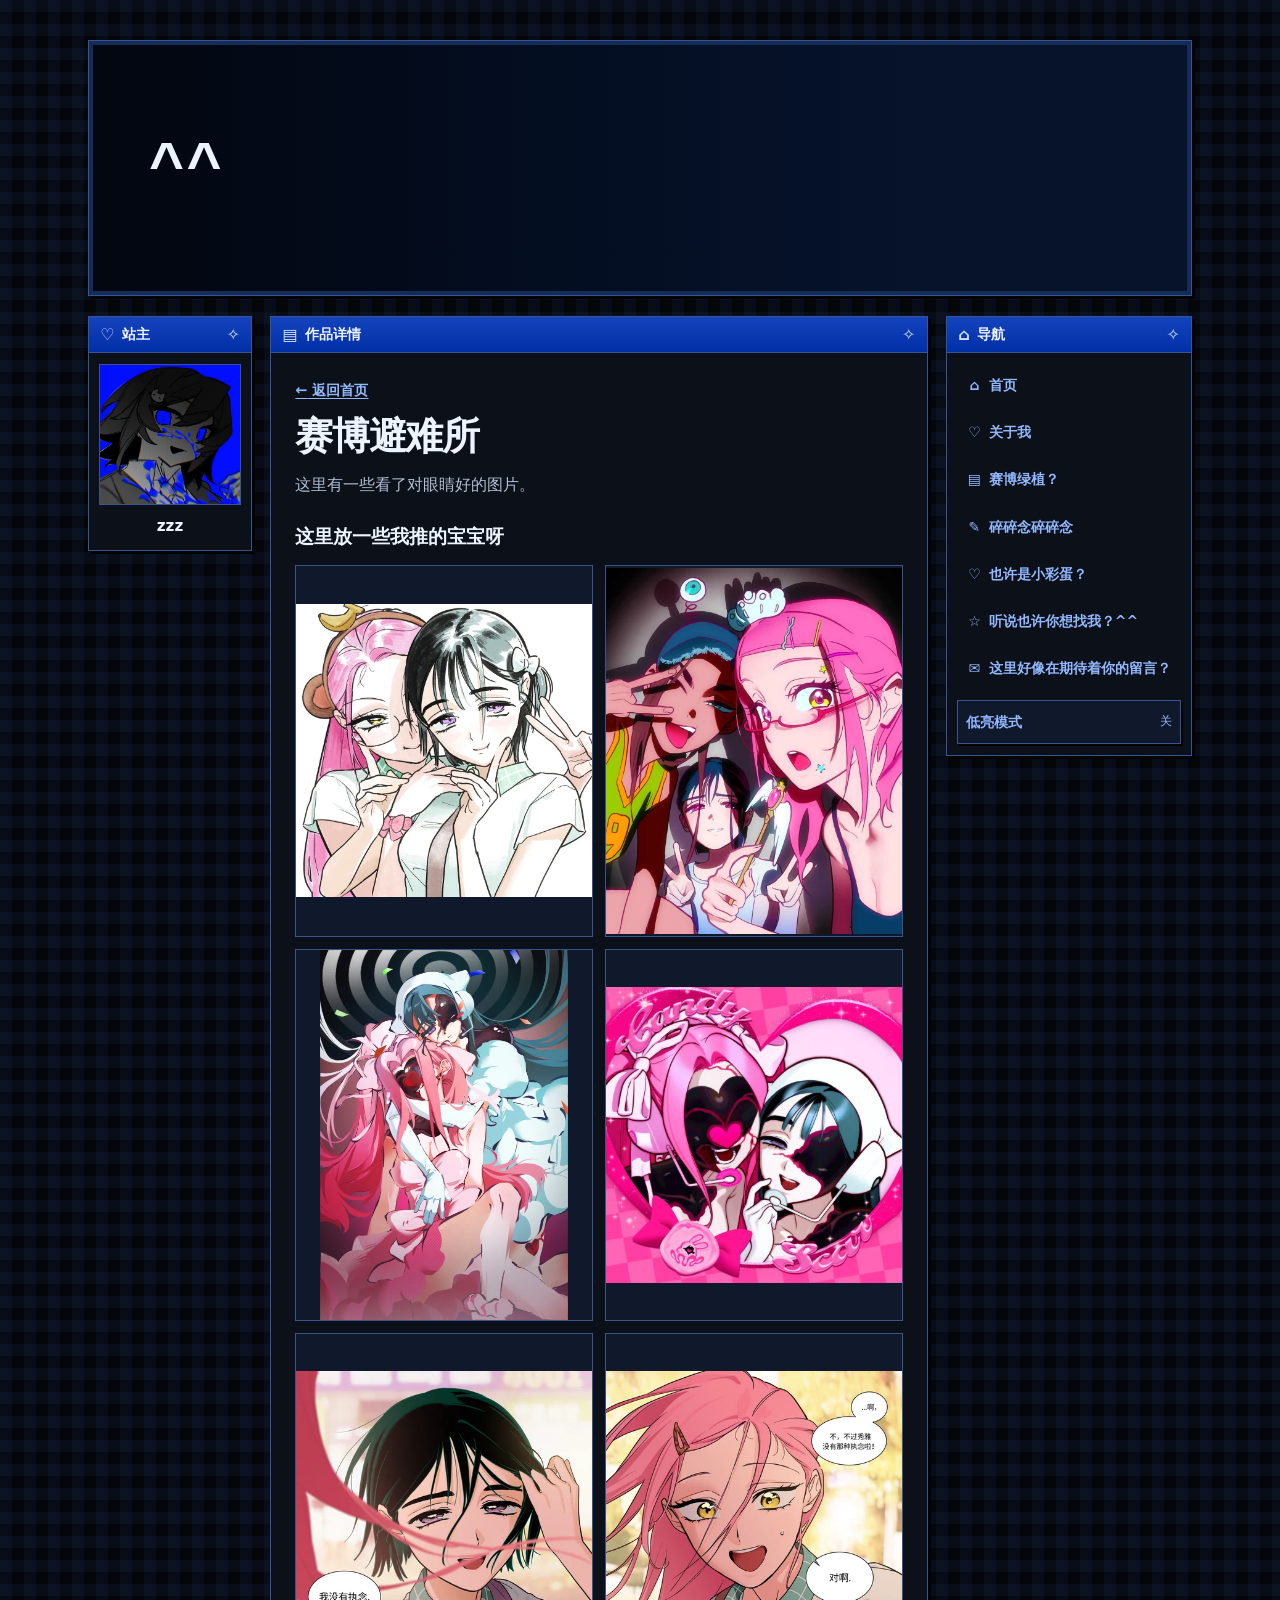
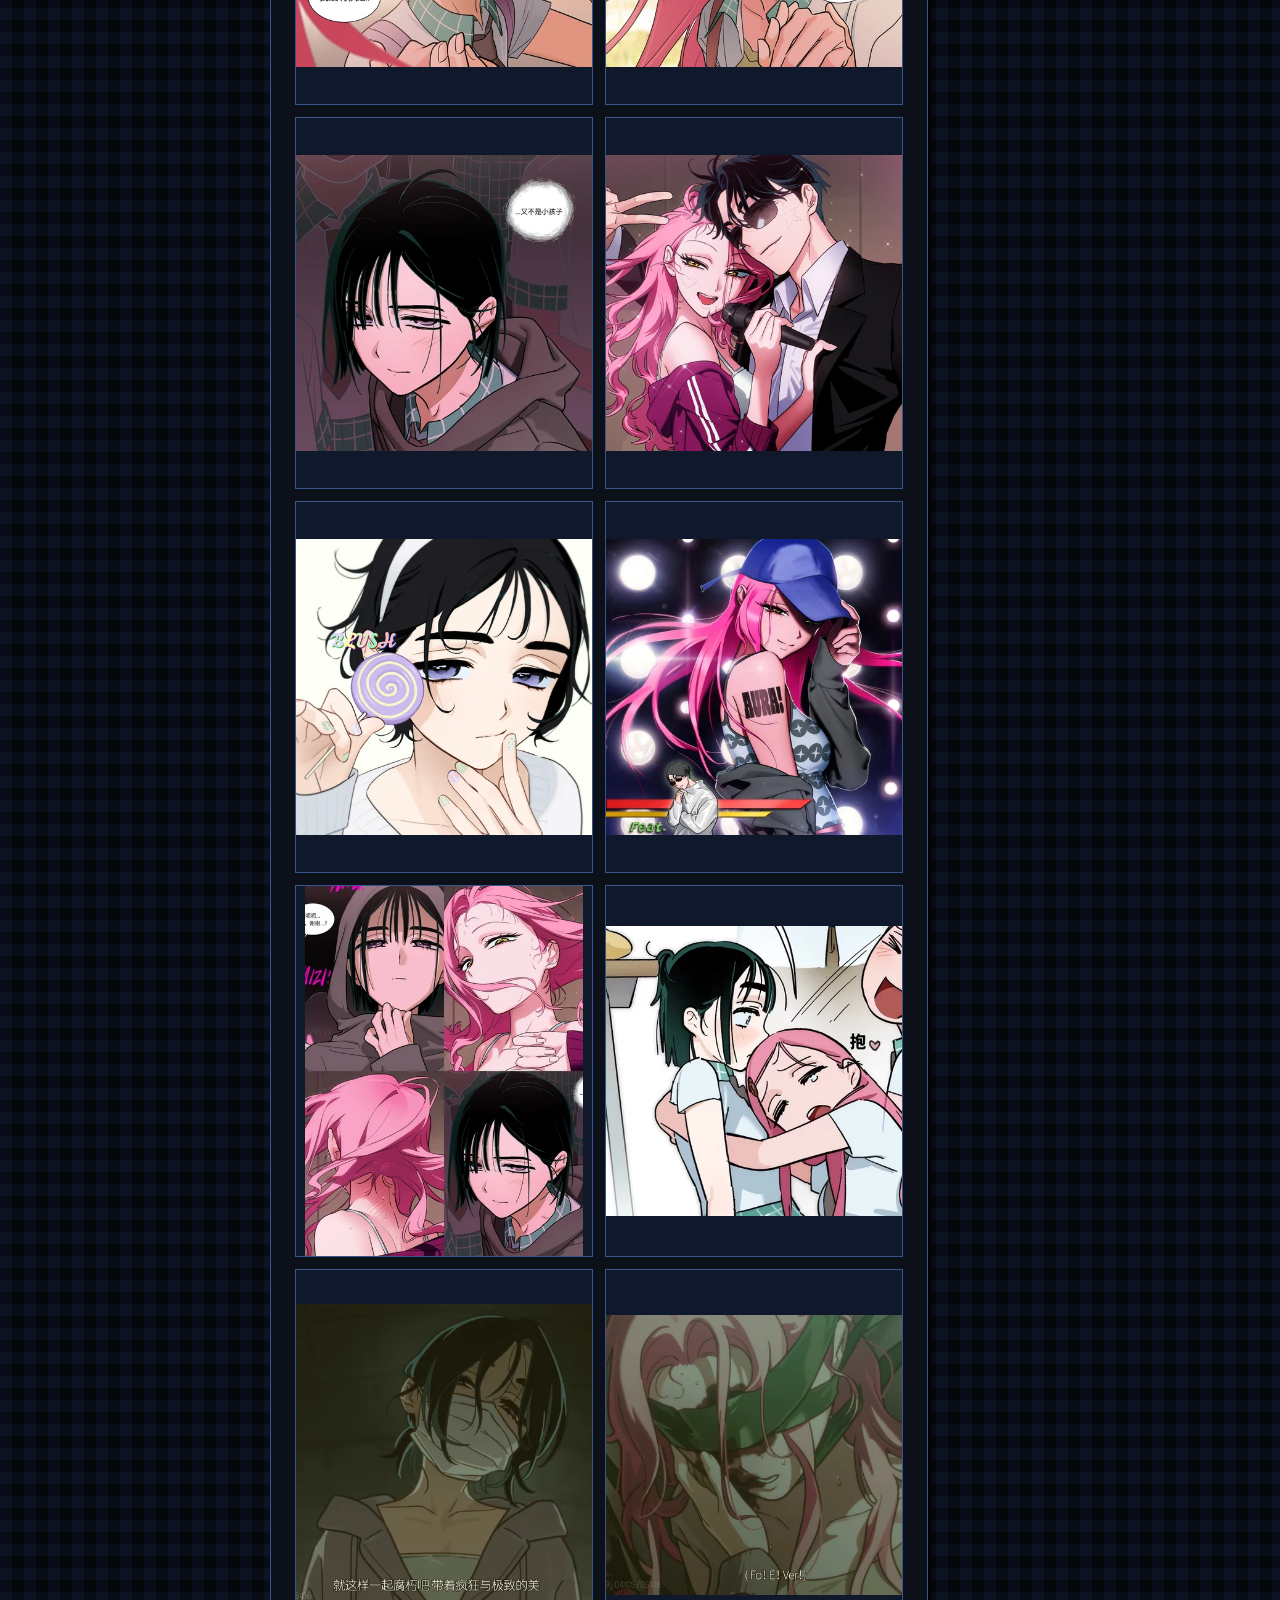
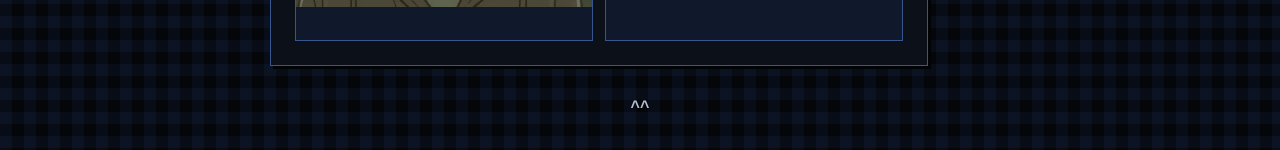
<file: projects/personal-site/index.html>
<!DOCTYPE html><html lang="zh-CN" data-astro-cid-tq46r5sz><head><meta charset="UTF-8"><meta name="color-scheme" content="dark"><meta name="viewport" content="width=device-width, initial-scale=1"><style data-astro-transition-persist="pixel-cursor-style" id="pixel-cursor-style">@media (width>37.5rem) and (hover:hover) and (pointer:fine){html{cursor:url([data-uri]) 3 2,auto}body :is(a:any-link,button:not(:disabled),summary,[role=button]),body :is(.pet-image,.signature-button):not(:disabled){cursor:url([data-uri]) 13 2,pointer}:is(input:not([type]),input[type=text],input[type=email],textarea,[contenteditable=true]){cursor:text}::view-transition{cursor:inherit}}</style><script>
      try {
        document.documentElement.dataset.theme =
          localStorage.getItem('personal-site-theme') === 'dim' ? 'dim' : 'night';
      } catch {
        // The stylesheet supplies the default colors when storage is unavailable.
      }
    </script><meta name="astro-view-transitions-enabled" content="true"><meta name="astro-view-transitions-fallback" content="swap"><script type="module" src="/_astro/ClientRouter.astro_astro_type_script_index_0_lang.DXqcZz58.js"></script><script type="module" src="/_astro/SiteLayout.astro_astro_type_script_index_0_lang.DcJdF6GM.js"></script><meta name="description" content="这里有一些看了对眼睛好的图片。"><meta name="generator" content="Astro v7.4.5"><title>赛博避难所 | ^^</title><link rel="stylesheet" href="/_astro/SiteLayout.COMCej6s.css"></head><body id="top" data-astro-cid-tq46r5sz><a class="skip-link" href="#main-content" data-astro-cid-tq46r5sz>跳到主要内容</a><header class="shell site-header reading-header" data-astro-cid-tq46r5sz><div class="banner" data-astro-cid-tq46r5sz><picture class="banner-picture" data-astro-cid-tq46r5sz><source media="(max-width: 37.5rem)" srcset="[data-uri]" data-astro-cid-tq46r5sz><img src="/images/blue-hour-banner.webp" alt="" width="1440" height="480" fetchpriority="high" data-astro-cid-tq46r5sz></picture><picture class="banner-picture" aria-hidden="true" data-astro-cid-tq46r5sz><source media="(max-width: 37.5rem)" srcset="[data-uri]" data-astro-cid-tq46r5sz><img class="banner-tide" src="/images/blue-hour-banner.webp" alt="" width="1440" height="480" data-astro-cid-tq46r5sz></picture><a class="banner-home" href="/" aria-label="返回首页" data-astro-cid-tq46r5sz></a><site-signature data-face="^^" data-placement="banner" data-astro-cid-z75scwv2="true"><button class="signature-button" type="button" aria-label="戳一下页首表情" data-astro-cid-z75scwv2><span class="signature-face" aria-hidden="true" data-astro-cid-z75scwv2>^^</span><span class="signature-blink" aria-hidden="true" data-astro-cid-z75scwv2>- -</span></button><span class="signature-reply" role="status" aria-atomic="true" data-astro-cid-z75scwv2></span></site-signature><script type="module">var e=2e3;function t(t){let n=t.getAnimations().find(e=>e instanceof CSSAnimation&&e.animationName===`signature-blink`),r=n?.effect,i=n?.currentTime;if(!(r instanceof KeyframeEffect)||typeof i!=`number`||i<0)return!1;let{duration:a}=r.getComputedTiming();if(typeof a!=`number`||a<=0)return!1;let[,o,s]=r.getKeyframes();if(!o||!s)return!1;let c=i%a,l=o.computedOffset*a-e,u=s.computedOffset*a+e,d=c>=l&&c<=u,f=i>=a&&c+a<=u;return d||f}var n=class extends HTMLElement{#e=0;connectedCallback(){let e=this.querySelector(`button`),n=this.querySelector(`.signature-face`),r=this.querySelector(`.signature-reply`);if(!e||!n||!r)return;let i=!1;e.onclick=()=>{e.hasAttribute(`data-surprised`)||(i=t(n));let a=e.toggleAttribute(`data-surprised`);n.textContent=a?`><`:this.dataset.face??`^^`,window.clearTimeout(this.#e);let o=!a&&i;r.textContent=o?`被你看见了。`:``,o&&(this.#e=window.setTimeout(()=>{r.textContent=``},2600))}}disconnectedCallback(){window.clearTimeout(this.#e)}};customElements.define(`site-signature`,n);</script></div><div class="mobile-navigation" data-astro-cid-kll2i2q5><details class="mobile-menu" data-astro-cid-kll2i2q5><summary data-astro-cid-kll2i2q5>菜单</summary><div class="mobile-menu-panel" data-astro-cid-kll2i2q5><nav class="mobile-menu-links" aria-label="主导航" data-astro-cid-kll2i2q5><a href="/" data-astro-cid-kll2i2q5>首页</a><a href="/#about" data-astro-cid-kll2i2q5>关于</a><a href="/blog/" data-astro-cid-kll2i2q5>碎碎念</a><a href="/#work" data-astro-cid-kll2i2q5>插画</a><a href="/#guestbook" data-astro-cid-kll2i2q5>留言</a><a href="/#pet" data-astro-cid-kll2i2q5>小彩蛋</a><a href="/#bookmarks" data-astro-cid-kll2i2q5>书签</a></nav><button type="button" class="theme-toggle" aria-pressed="false" hidden><span>低亮模式</span><span data-theme-state aria-hidden="true">关</span></button><script type="module">function e(){let e=document.documentElement.dataset.theme===`dim`;for(let t of document.querySelectorAll(`.theme-toggle`)){t.setAttribute(`aria-pressed`,String(e));let n=t.querySelector(`[data-theme-state]`);n&&(n.textContent=e?`开`:`关`),t.hidden=!1}}e(),document.addEventListener(`astro:after-swap`,e),document.addEventListener(`click`,t=>{if(!(t.target instanceof Element)||!t.target.closest(`.theme-toggle`))return;let n=document.documentElement.dataset.theme===`dim`?`night`:`dim`;document.documentElement.dataset.theme=n,e();try{localStorage.setItem(`personal-site-theme`,n)}catch{}});</script></div></details></div><script type="module">document.addEventListener(`click`,e=>{let t=e.target;if(t instanceof Element)for(let e of document.querySelectorAll(`.mobile-menu[open]`))(!e.contains(t)||t.closest(`a`))&&(e.open=!1)}),document.addEventListener(`keydown`,e=>{if(e.key!==`Escape`||!(e.target instanceof Element))return;let t=e.target.closest(`.mobile-menu[open]`);t&&(t.open=!1,t.querySelector(`summary`)?.focus())});</script></header><div class="shell desktop" data-astro-cid-tq46r5sz><div class="sidebar" data-astro-cid-tq46r5sz><aside class="navigation" data-astro-cid-tq46r5sz><section class="retro-window" aria-label="导航" data-astro-cid-vyhdapvx><div class="window-bar" data-astro-cid-vyhdapvx="true"><span class="window-label" data-astro-cid-vyhdapvx><span class="window-icon" aria-hidden="true" data-astro-cid-vyhdapvx>⌂</span>导航</span><span class="window-star" aria-hidden="true" data-astro-cid-vyhdapvx>✧</span></div><div class="window-body" data-astro-cid-vyhdapvx><nav aria-label="主导航" data-astro-cid-tq46r5sz><a href="/" data-astro-cid-tq46r5sz><span aria-hidden="true" data-astro-cid-tq46r5sz>⌂</span> 首页</a><a href="/#about" data-astro-cid-tq46r5sz><span aria-hidden="true" data-astro-cid-tq46r5sz>♡</span> 关于我</a><a class="wrap-nav-link" href="/#work" data-astro-cid-tq46r5sz><span aria-hidden="true" data-astro-cid-tq46r5sz>▤</span> 赛博绿植？</a><a href="/blog/" data-astro-cid-tq46r5sz><span aria-hidden="true" data-astro-cid-tq46r5sz>✎</span> 碎碎念碎碎念</a><a href="/#pet" data-astro-cid-tq46r5sz><span aria-hidden="true" data-astro-cid-tq46r5sz>♡</span> 也许是小彩蛋？</a><a href="/#bookmarks" data-astro-cid-tq46r5sz><span aria-hidden="true" data-astro-cid-tq46r5sz>☆</span> 听说也许你想找我？^^</a><a class="wrap-nav-link" href="/#guestbook" data-astro-cid-tq46r5sz><span aria-hidden="true" data-astro-cid-tq46r5sz>✉</span> 这里好像在期待着你的留言？</a></nav><button type="button" class="theme-toggle" aria-pressed="false" hidden><span>低亮模式</span><span data-theme-state aria-hidden="true">关</span></button></div></section></aside></div><aside class="profile"><section class="retro-window" aria-label="站主" data-astro-cid-vyhdapvx><div class="window-bar" data-astro-cid-vyhdapvx="true"><span class="window-label" data-astro-cid-vyhdapvx><span class="window-icon" aria-hidden="true" data-astro-cid-vyhdapvx>♡</span>站主</span><span class="window-star" aria-hidden="true" data-astro-cid-vyhdapvx>✧</span></div><div class="window-body" data-astro-cid-vyhdapvx><div class="profile-info"><img class="profile-art" src="/images/profile-avatar.webp" alt="蓝色背景的角色头像" width="256" height="256"><p class="profile-name">zzz</p></div></div></section></aside><main id="main-content" tabindex="-1" data-astro-cid-tq46r5sz><section class="retro-window" aria-label="作品详情" data-astro-cid-vyhdapvx><div class="window-bar" data-astro-cid-vyhdapvx="true"><span class="window-label" data-astro-cid-vyhdapvx><span class="window-icon" aria-hidden="true" data-astro-cid-vyhdapvx>▤</span>作品详情</span><span class="window-star" aria-hidden="true" data-astro-cid-vyhdapvx>✧</span></div><div class="window-body" data-astro-cid-vyhdapvx><article class="project-detail"><header class="detail-heading"><a href="/#work"><span aria-hidden="true">←</span> 返回首页</a><h1>赛博避难所</h1><p>这里有一些看了对眼睛好的图片。</p></header><section class="detail-copy" aria-labelledby="process-title"><h2 id="process-title">这里放一些我推的宝宝呀</h2><ul class="project-gallery" role="list" aria-label="插画图集"><li><a href="/projects/personal-site/cyber-refuge-01.webp" data-astro-reload><img src="/projects/personal-site/previews/cyber-refuge-01-480.webp" srcset="/projects/personal-site/previews/cyber-refuge-01-480.webp 480w, /projects/personal-site/previews/cyber-refuge-01-800.webp 800w" sizes="(max-width: 37.5rem) calc(100vw - 3.5rem), (max-width: 53rem) calc((100vw - 15.5rem) / 2), min(20rem, calc((100vw - 31rem) / 2))" alt="粉发和黑发角色凑在一起比剪刀手" width="1342" height="1330" loading="eager" decoding="async"></a></li><li><a href="/projects/personal-site/cyber-refuge-02.webp" data-astro-reload><img src="/projects/personal-site/previews/cyber-refuge-02-480.webp" srcset="/projects/personal-site/previews/cyber-refuge-02-480.webp 480w, /projects/personal-site/previews/cyber-refuge-02-800.webp 800w" sizes="(max-width: 37.5rem) calc(100vw - 3.5rem), (max-width: 53rem) calc((100vw - 15.5rem) / 2), min(20rem, calc((100vw - 31rem) / 2))" alt="三位戴着俏皮配饰的角色合影" width="1293" height="1600" loading="lazy" decoding="async"></a></li><li><a href="/projects/personal-site/cyber-refuge-05.webp" data-astro-reload><img src="/projects/personal-site/previews/cyber-refuge-05-480.webp" srcset="/projects/personal-site/previews/cyber-refuge-05-480.webp 480w, /projects/personal-site/previews/cyber-refuge-05-800.webp 800w" sizes="(max-width: 37.5rem) calc(100vw - 3.5rem), (max-width: 53rem) calc((100vw - 15.5rem) / 2), min(20rem, calc((100vw - 31rem) / 2))" alt="旋涡背景下相拥的粉发和蓝发角色" width="1071" height="1600" loading="lazy" decoding="async"></a></li><li><a href="/projects/personal-site/cyber-refuge-06.webp" data-astro-reload><img src="/projects/personal-site/previews/cyber-refuge-06-480.webp" srcset="/projects/personal-site/previews/cyber-refuge-06-480.webp 480w, /projects/personal-site/previews/cyber-refuge-06-800.webp 800w" sizes="(max-width: 37.5rem) calc(100vw - 3.5rem), (max-width: 53rem) calc((100vw - 15.5rem) / 2), min(20rem, calc((100vw - 31rem) / 2))" alt="粉色爱心相框里戴麦克风的两位角色" width="1600" height="1600" loading="lazy" decoding="async"></a></li><li><a href="/projects/personal-site/cyber-refuge-09.png" data-astro-reload><img src="/projects/personal-site/previews/cyber-refuge-09-480.webp" srcset="/projects/personal-site/previews/cyber-refuge-09-480.webp 480w, /projects/personal-site/previews/cyber-refuge-09-800.webp 800w" sizes="(max-width: 37.5rem) calc(100vw - 3.5rem), (max-width: 53rem) calc((100vw - 15.5rem) / 2), min(20rem, calc((100vw - 31rem) / 2))" alt="黑发角色撩起头发，粉色发丝从面前飘过" width="1280" height="1280" loading="lazy" decoding="async"></a></li><li><a href="/projects/personal-site/cyber-refuge-10.png" data-astro-reload><img src="/projects/personal-site/previews/cyber-refuge-10-480.webp" srcset="/projects/personal-site/previews/cyber-refuge-10-480.webp 480w, /projects/personal-site/previews/cyber-refuge-10-800.webp 800w" sizes="(max-width: 37.5rem) calc(100vw - 3.5rem), (max-width: 53rem) calc((100vw - 15.5rem) / 2), min(20rem, calc((100vw - 31rem) / 2))" alt="穿格纹领衬衫的粉发角色微笑着说话" width="1280" height="1280" loading="lazy" decoding="async"></a></li><li><a href="/projects/personal-site/cyber-refuge-11.png" data-astro-reload><img src="/projects/personal-site/previews/cyber-refuge-11-480.webp" srcset="/projects/personal-site/previews/cyber-refuge-11-480.webp 480w, /projects/personal-site/previews/cyber-refuge-11-800.webp 800w" sizes="(max-width: 37.5rem) calc(100vw - 3.5rem), (max-width: 53rem) calc((100vw - 15.5rem) / 2), min(20rem, calc((100vw - 31rem) / 2))" alt="黑发角色穿着连帽外套，低头脸红" width="1280" height="1280" loading="lazy" decoding="async"></a></li><li><a href="/projects/personal-site/cyber-refuge-12.png" data-astro-reload><img src="/projects/personal-site/previews/cyber-refuge-12-480.webp" srcset="/projects/personal-site/previews/cyber-refuge-12-480.webp 480w, /projects/personal-site/previews/cyber-refuge-12-800.webp 800w" sizes="(max-width: 37.5rem) calc(100vw - 3.5rem), (max-width: 53rem) calc((100vw - 15.5rem) / 2), min(20rem, calc((100vw - 31rem) / 2))" alt="粉发角色手持麦克风，与戴墨镜的黑发角色合影" width="1280" height="1280" loading="lazy" decoding="async"></a></li><li><a href="/projects/personal-site/cyber-refuge-13.png" data-astro-reload><img src="/projects/personal-site/previews/cyber-refuge-13-480.webp" srcset="/projects/personal-site/previews/cyber-refuge-13-480.webp 480w, /projects/personal-site/previews/cyber-refuge-13-800.webp 800w" sizes="(max-width: 37.5rem) calc(100vw - 3.5rem), (max-width: 53rem) calc((100vw - 15.5rem) / 2), min(20rem, calc((100vw - 31rem) / 2))" alt="《BLUSH》曲绘，黑发角色举着紫色棒棒糖" width="1280" height="1280" loading="lazy" decoding="async"></a></li><li><a href="/projects/personal-site/cyber-refuge-14.png" data-astro-reload><img src="/projects/personal-site/previews/cyber-refuge-14-480.webp" srcset="/projects/personal-site/previews/cyber-refuge-14-480.webp 480w, /projects/personal-site/previews/cyber-refuge-14-800.webp 800w" sizes="(max-width: 37.5rem) calc(100vw - 3.5rem), (max-width: 53rem) calc((100vw - 15.5rem) / 2), min(20rem, calc((100vw - 31rem) / 2))" alt="舞台灯光下，粉发角色扶着蓝色帽檐" width="1280" height="1280" loading="lazy" decoding="async"></a></li><li><a href="/projects/personal-site/cyber-refuge-16.png" data-astro-reload><img src="/projects/personal-site/previews/cyber-refuge-16-480.webp" srcset="/projects/personal-site/previews/cyber-refuge-16-480.webp 480w, /projects/personal-site/previews/cyber-refuge-16-800.webp 800w" sizes="(max-width: 37.5rem) calc(100vw - 3.5rem), (max-width: 53rem) calc((100vw - 15.5rem) / 2), min(20rem, calc((100vw - 31rem) / 2))" alt="粉发和黑发角色的四格拼图（PNG 版）" width="1280" height="1707" loading="lazy" decoding="async"></a></li><li><a href="/projects/personal-site/cyber-refuge-17.png" data-astro-reload><img src="/projects/personal-site/previews/cyber-refuge-17-480.webp" srcset="/projects/personal-site/previews/cyber-refuge-17-480.webp 480w, /projects/personal-site/previews/cyber-refuge-17-518.webp 518w" sizes="(max-width: 37.5rem) calc(100vw - 3.5rem), (max-width: 53rem) calc((100vw - 15.5rem) / 2), min(20rem, calc((100vw - 31rem) / 2))" alt="粉发角色抱住脸红的黑发角色" width="518" height="509" loading="lazy" decoding="async"></a></li><li><a href="/projects/personal-site/cyber-refuge-18.png" data-astro-reload><img src="/projects/personal-site/previews/cyber-refuge-18-480.webp" srcset="/projects/personal-site/previews/cyber-refuge-18-480.webp 480w, /projects/personal-site/previews/cyber-refuge-18-800.webp 800w" sizes="(max-width: 37.5rem) calc(100vw - 3.5rem), (max-width: 53rem) calc((100vw - 15.5rem) / 2), min(20rem, calc((100vw - 31rem) / 2))" alt="昏暗光线下戴口罩的黑发角色" width="1229" height="1260" loading="lazy" decoding="async"></a></li><li><a href="/projects/personal-site/cyber-refuge-19.png" data-astro-reload><img src="/projects/personal-site/previews/cyber-refuge-19-480.webp" srcset="/projects/personal-site/previews/cyber-refuge-19-480.webp 480w, /projects/personal-site/previews/cyber-refuge-19-800.webp 800w" sizes="(max-width: 37.5rem) calc(100vw - 3.5rem), (max-width: 53rem) calc((100vw - 15.5rem) / 2), min(20rem, calc((100vw - 31rem) / 2))" alt="粉发角色用手托着脸，绿叶遮住双眼" width="1332" height="1260" loading="lazy" decoding="async"></a></li></ul></section></article></div></section></main></div><footer class="shell site-footer" data-astro-cid-tq46r5sz><site-signature data-face="^^" data-placement="footer" data-astro-cid-z75scwv2="true"><button class="signature-button" type="button" aria-label="戳一下页脚签名" data-astro-cid-z75scwv2><span class="signature-face" aria-hidden="true" data-astro-cid-z75scwv2>^^</span><span class="signature-blink" aria-hidden="true" data-astro-cid-z75scwv2>- -</span></button><span class="signature-reply" role="status" aria-atomic="true" data-astro-cid-z75scwv2></span></site-signature></footer><canvas data-astro-transition-persist="pixel-cursor-trail" class="pixel-cursor-trail" aria-hidden="true" hidden data-astro-cid-e7sxt6x4></canvas><script type="module">var e=document.querySelector(`.pixel-cursor-trail`),t=e?.getContext(`2d`);e&&t&&n(e,t);function n(e,t){let n=window.matchMedia(`(width > 37.5rem) and (hover: hover) and (pointer: fine) and (prefers-reduced-motion: no-preference)`),r=[],i,a=0,o=0,s=0;function c(){o=e.clientWidth,s=e.clientHeight;let n=Math.min(window.devicePixelRatio||1,2);e.width=Math.round(o*n),e.height=Math.round(s*n),t.setTransform(n,0,0,n,0,0)}function l(e){a=0,t.clearRect(0,0,o,s);for(let n=r.length-1;n>=0;n--){let i=r[n],a=(e-i.born)/i.lifetime;if(a>=1){r.splice(n,1);continue}let o=Math.round(i.x+i.drift*a),s=Math.round(i.y-15*a),c=i.size;t.globalAlpha=.72*(1-a),t.fillStyle=`#193771`,t.fillRect(o+1,s+1,c-2,c-2),t.fillStyle=`#5f91da`,t.fillRect(o+1,s,c-2,1),t.fillRect(o,s+1,1,c-2),t.fillRect(o+c-1,s+1,1,c-2),t.fillRect(o+1,s+c-1,c-2,1),t.fillStyle=`#a2caff`,t.fillRect(o+1,s+1,c>5?2:1,1)}r.length&&(a=requestAnimationFrame(l))}function u(t){if(t.pointerType!==`mouse`)return;let n=t.clientX,c=t.clientY;if(n<0||c<0||n>=o||c>=s){d();return}let u=i??{x:n,y:c},f=n-u.x,p=c-u.y,m=Math.hypot(f,p),h=2*(i?Math.min(6,Math.floor(m/8)):1);if(!h)return;let g=performance.now(),_=f>0?-1:1,v=m?-p/m:0,y=m?f/m:1;for(let e=1;e<=h;e++){let t=e/h,n=e%2?-6:6,i=4+Math.floor(Math.random()*5);r.push({x:u.x+f*t+v*n+_*9-i/2,y:u.y+p*t+y*n+4+Math.random()*6,born:g,lifetime:360+Math.random()*180,size:i,drift:_*(3+Math.random()*7)})}r.length>144&&r.splice(0,r.length-144);let b=r[r.length-1];e.dispatchEvent(new CustomEvent(`pixel-cursor:bubble`,{bubbles:!0,detail:{x:b.x+b.size/2,y:b.y+b.size/2,expires:g+b.lifetime}})),i={x:n,y:c},a||=requestAnimationFrame(l)}function d(){i=void 0}function f(){cancelAnimationFrame(a),a=0,d(),r.length=0,t.clearRect(0,0,o,s)}function p(){e.hidden=!n.matches,n.matches?(c(),window.addEventListener(`pointermove`,u,{passive:!0}),window.addEventListener(`resize`,c),window.addEventListener(`blur`,d),window.addEventListener(`pointercancel`,d),document.documentElement.addEventListener(`pointerleave`,d)):(window.removeEventListener(`pointermove`,u),window.removeEventListener(`resize`,c),window.removeEventListener(`blur`,d),window.removeEventListener(`pointercancel`,d),document.documentElement.removeEventListener(`pointerleave`,d),f())}n.addEventListener(`change`,p),p()}</script><script data-astro-rerun src="/visitor-counter.js?v=2" data-visitor-api="https://isomerzzz-comments.pages.dev/visitors" defer></script></body></html><style data-project-gallery-style>
  .project-gallery {
    display: grid;
    grid-template-columns: repeat(2, minmax(0, 1fr));
    gap: 0.75rem;
    margin: 0.75rem 0 0;
    padding: 0;
    list-style: none;
  }

  .project-gallery a {
    display: block;
    aspect-ratio: 4 / 5;
    border: 1px solid var(--edge);
    background: var(--inset);
  }

  .project-gallery a:hover {
    border-color: var(--link);
  }

  .project-gallery img {
    height: 100%;
    border: 0;
    object-fit: contain;
  }

  @media (max-width: 37.5rem) {
    .project-gallery {
      grid-template-columns: minmax(0, 1fr);
    }

    .project-gallery a {
      aspect-ratio: auto;
    }

    .project-gallery img {
      height: auto;
    }
  }
</style>
</file>
<file: _astro/index.heptq72R.css>
.fish-receipt[data-astro-cid-dqokdzyw]{z-index:5;max-inline-size:14rem;contain:inline-size;margin-block-start:calc(.5rem + var(--receipt-offset,0px));margin-inline-end:.25rem;position:relative}@media (width>=94rem){.fish-receipt[data-astro-cid-dqokdzyw]{--receipt-pin-top:clamp(1rem, var(--receipt-nav-top,1rem), max(1rem, calc(100dvh - 18rem)));inline-size:min(16.5rem,50% - 36.5rem);max-inline-size:none;margin:0;position:fixed;inset-block-start:var(--receipt-pin-top);inset-inline-start:calc(50% + 35.5rem)}}@media (width<=37.5rem){#pet .fish-receipt[data-astro-cid-dqokdzyw]{margin:.75rem auto 0}}.fish-receipt-slot[data-astro-cid-dqokdzyw]{z-index:1;border:1px solid var(--edge);background:var(--shadow);block-size:.5rem;box-shadow:2px 2px 0 var(--shadow);position:relative}.fish-receipt-tray[data-astro-cid-dqokdzyw]{padding-block-end:.5rem;padding-inline:.5rem;overflow:clip}@media (width>=94rem){.fish-receipt-tray[data-astro-cid-dqokdzyw]{max-block-size:calc(100dvh - var(--receipt-pin-top) - 1.5rem);scrollbar-width:none;overflow:hidden auto}.fish-receipt-tray[data-astro-cid-dqokdzyw]:focus-visible{outline-offset:-2px}}.fish-receipt-paper[data-astro-cid-dqokdzyw]{--receipt-stock:color-mix(in srgb, var(--ink) 87%, var(--link));background:var(--receipt-stock);color:var(--inset);filter:drop-shadow(2px 3px 0 var(--shadow));padding:.75rem;font-size:.875rem;line-height:1.4;position:relative}.fish-receipt-paper[data-astro-cid-dqokdzyw]:after{background:var(--receipt-stock);block-size:4px;mask:conic-gradient(from -45deg at 50% 100%, #000 90deg, transparent 0) 0 / 8px 100% repeat-x;content:"";position:absolute;inset:100% 0 auto}.fish-receipt-header[data-astro-cid-dqokdzyw]{justify-content:space-between;align-items:center;gap:.5rem;display:flex}.fish-receipt-shop[data-astro-cid-dqokdzyw],.fish-receipt-note[data-astro-cid-dqokdzyw]{color:var(--edge);font-size:.75rem;line-height:1.35}.fish-receipt-header[data-astro-cid-dqokdzyw] h2[data-astro-cid-dqokdzyw]{font-size:1rem;line-height:1.45}.fish-receipt-stamp[data-astro-cid-dqokdzyw]{block-size:1.625rem;inline-size:2rem;color:var(--edge);border:1px dashed;flex:none;position:relative;transform:rotate(-7deg)}.fish-receipt-stamp[data-astro-cid-dqokdzyw]:before{clip-path:polygon(0 0,24% 32%,37% 12%,79% 12%,100% 50%,79% 88%,37% 88%,24% 68%,0 100%);content:"";background:currentColor;block-size:.625rem;position:absolute;inset:auto .375rem .3125rem .25rem}.fish-receipt-stamp[data-astro-cid-dqokdzyw]:after{content:"";background:currentColor;block-size:3px;inline-size:3px;position:absolute;inset:.25rem .3125rem auto auto;box-shadow:-4px 4px}.fish-receipt-items[data-astro-cid-dqokdzyw]{border-block:1px dashed var(--edge);grid-template-columns:minmax(0,1fr) auto;gap:.25rem .5rem;margin:.5rem 0;padding-block:.5rem;display:grid}.fish-receipt-items[data-astro-cid-dqokdzyw] dd[data-astro-cid-dqokdzyw]{font-variant-numeric:tabular-nums;text-align:end;margin:0}.fish-receipt-total[data-astro-cid-dqokdzyw]{justify-content:space-between;gap:.5rem;font-weight:700;display:flex}.fish-receipt-hidden-stamp[data-astro-cid-dqokdzyw]{background:color-mix(in srgb, var(--receipt-stock) 80%, var(--link));inline-size:max-content;max-inline-size:100%;color:color-mix(in srgb, var(--klein-blue) 65%, var(--inset));text-align:center;border:1px dashed;margin:.55rem 0 .65rem auto;padding:.15rem .4rem;font-size:.75rem;font-weight:700;line-height:1.4;transform:rotate(-3deg)}.fish-receipt-log[data-astro-cid-dqokdzyw]{border-block-end:1px dashed var(--edge);margin-block-end:.5rem;padding-block-end:.5rem;font-size:.75rem;line-height:1.5}.fish-receipt-log[data-astro-cid-dqokdzyw] h3[data-astro-cid-dqokdzyw]{color:var(--edge);font-size:inherit;margin-block-end:.375rem}.fish-receipt-log[data-astro-cid-dqokdzyw] ul[data-astro-cid-dqokdzyw]{gap:.5rem;margin:0;padding:0;list-style:none;display:grid}.fish-receipt-log[data-astro-cid-dqokdzyw] .fish-receipt-entry{overflow-wrap:anywhere;gap:.125rem;display:grid}.fish-receipt-log[data-astro-cid-dqokdzyw] .fish-receipt-entry:not(:first-child){border-block-start:1px dotted var(--edge);padding-block-start:.5rem}.fish-receipt-log[data-astro-cid-dqokdzyw] .fish-receipt-entry span{font-variant-numeric:tabular-nums}.fish-receipt-note[data-astro-cid-dqokdzyw]{text-wrap:pretty;margin-top:.5rem}.fish-station[data-astro-cid-vzduzgpg]{flex-wrap:wrap;justify-self:start;align-items:center;gap:.75rem;inline-size:min(100%,14rem);min-inline-size:0;display:flex}@media (width<=37.5rem){#pet .fish-station[data-astro-cid-vzduzgpg]{justify-content:center;inline-size:100%;margin-block-start:.5rem}}.fish-checkout[data-astro-cid-vzduzgpg]{border:1px solid var(--edge);background:var(--inset);min-block-size:2.9rem;box-shadow:3px 3px 0 var(--shadow);color:var(--link);font:inherit;white-space:nowrap;cursor:pointer;touch-action:manipulation;align-items:center;gap:.25rem;padding:.5rem;font-size:.875rem;font-weight:700;display:inline-flex}.fish-checkout[data-astro-cid-vzduzgpg][hidden]{display:none}.fish-checkout[data-astro-cid-vzduzgpg]:is(:hover,[aria-expanded=true]){border-color:var(--link);background:var(--highlight);color:var(--ink)}.fish-checkout[data-astro-cid-vzduzgpg]:active{transform:translateY(1px)}
</file>
<file: _astro/SiteLayout.COMCej6s.css>
.window-mobile-title[data-astro-cid-vyhdapvx]{display:none}@media (width<=37.5rem){.window-desktop-title[data-astro-cid-vyhdapvx]{display:none}.window-mobile-title[data-astro-cid-vyhdapvx]{display:inline}}@keyframes astroFadeInOut{0%{opacity:1}to{opacity:0}}@keyframes astroFadeIn{0%{opacity:0;mix-blend-mode:plus-lighter}to{opacity:1;mix-blend-mode:plus-lighter}}@keyframes astroFadeOut{0%{opacity:1;mix-blend-mode:plus-lighter}to{opacity:0;mix-blend-mode:plus-lighter}}@keyframes astroSlideFromRight{0%{transform:translate(100%)}}@keyframes astroSlideFromLeft{0%{transform:translate(-100%)}}@keyframes astroSlideToRight{to{transform:translate(100%)}}@keyframes astroSlideToLeft{to{transform:translate(-100%)}}@media (prefers-reduced-motion){::view-transition-group(*),::view-transition-old(*),::view-transition-new(*),[data-astro-transition-scope]{animation:none!important}}:root{--klein-blue:#002fa7;--wall:#050609;--wall-line:#2643831c;--paper:#0c1019;--inset:#10192c;--ink:#eef4ff;--muted:#b1bed5;--edge:#38558f;--line:#273c64;--bar-top:#1543bd;--bar-bottom:var(--klein-blue);--highlight:#1543bd;--link:#92b8ff;--shadow:#020307;--frame:#152c59;color-scheme:dark;color:var(--ink);font-family:system-ui,Microsoft YaHei,PingFang SC,sans-serif;line-height:1.65}:root[data-theme=dim]{--wall-line:#18233b16;--bar-top:#162951;--bar-bottom:#0d1832;--highlight:#203965;--frame:#12203a}*,:before,:after{box-sizing:border-box}body{background-color:var(--wall);background-image:linear-gradient(90deg, var(--wall-line) 50%, transparent 50%), linear-gradient(var(--wall-line) 50%, transparent 50%);background-size:24px 24px;min-width:0;margin:0}.home-page{isolation:isolate;background:var(--wall)}h1,h2,h3,p{margin:0}img{max-width:100%;display:block}a{color:var(--link);text-underline-offset:.2em}:focus-visible{outline:2px solid var(--link);outline-offset:3px}.shell{width:min(69rem,100% - 2.5rem);margin-inline:auto}.skip-link{z-index:2;background:var(--paper);padding:.55rem .85rem;position:absolute;top:.6rem;left:.6rem}.skip-link:not(:focus){clip-path:inset(50%)}.site-header{margin-block:clamp(1rem,4vw,2.5rem) 1.25rem}.banner{isolation:isolate;border:1px solid var(--edge);min-height:clamp(11.5rem,22vw,16rem);box-shadow:3px 3px 0 var(--shadow);color:var(--ink);background:#06132b;align-items:center;padding:clamp(1.3rem,5vw,3.75rem);display:flex;position:relative;overflow:hidden}.banner-home{position:absolute;inset:0}.banner-home:focus-visible{outline-offset:-5px}.banner:after{z-index:-1;box-shadow:inset 0 0 0 4px var(--frame);content:"";background:linear-gradient(90deg,#02050ded,#020a1a8c 43%,#0000 77%);position:absolute;inset:0}.banner img{z-index:-2;object-fit:cover;object-position:center 55%;width:100%;height:100%;position:absolute;inset:0}.banner-tide{display:none}@media (prefers-reduced-motion:no-preference){@supports (mask-image:radial-gradient(black, transparent)){.banner-tide{pointer-events:none;animation:10s ease-in-out infinite alternate banner-tide;display:block;mask-image:radial-gradient(43% 28% at 66% 81%,#000 8%,#000a 50%,#0000)}}}@keyframes banner-tide{0%{opacity:.48;transform:translate(-4px,-3px)}to{opacity:.68;transform:translate(4px,3px)}}.site-footer{text-align:center;padding-block:1.25rem}.desktop{--profile-width:10.25rem;grid-template-areas:"profile content navigation";grid-template-columns:var(--profile-width) minmax(0, 1fr) minmax(10.25rem, max-content);align-items:start;gap:1.15rem;display:grid}.sidebar{grid-area:navigation;min-inline-size:0}.home-page .sidebar{align-self:stretch}.home-page .navigation{gap:1.15rem;min-inline-size:0;display:grid}.profile{grid-area:profile;gap:1.15rem;display:grid}.home-page .profile>#blog{order:1}#main-content{grid-area:content;gap:1.15rem;min-width:0;display:grid}.home-page .desktop{grid-template-areas:"content content navigation"}@media (width>53rem){.home-page .desktop{grid-template-columns:var(--profile-width) minmax(0, 1fr) fit-content(16.5rem)}}.home-page #main-content{grid-template-areas:"profile about""profile sections";grid-template-columns:var(--profile-width) minmax(0, 1fr);align-items:start}.home-page #about{grid-area:about}.home-sections{grid-area:sections;gap:1.15rem;min-width:0;display:grid}.retro-window{border:1px solid var(--edge);background:var(--paper);min-width:0;box-shadow:3px 3px 0 var(--shadow);scroll-margin-top:1rem}.window-bar{border-bottom:1px solid var(--edge);background:linear-gradient(var(--bar-top), var(--bar-bottom));justify-content:space-between;align-items:center;gap:.65rem;padding:.38rem .7rem;font-size:.875rem;font-weight:700;display:flex}.window-label{align-items:center;gap:.45rem;display:inline-flex}.window-icon,.window-star{color:#d4e4ff;font-size:1rem;line-height:1}#pet .window-bar{gap:.25rem;padding-inline:.375rem;font-size:.8125rem}#pet .window-label{white-space:nowrap;gap:.25rem}.window-body{padding:clamp(.9rem,2.5vw,1.5rem)}.profile .window-body,.navigation .window-body{padding:.65rem}.profile-art{aspect-ratio:1;object-fit:contain;border:1px solid var(--edge);background:var(--inset);width:100%;height:auto}.profile-name{overflow-wrap:anywhere;text-align:center;padding-top:.6rem;font-size:.95rem;font-weight:700}.navigation nav{gap:.2rem;display:grid}.navigation nav a{border:1px solid #0000;align-items:center;gap:.45rem;min-height:2.75rem;padding:.35rem .55rem;font-size:.875rem;font-weight:650;text-decoration:none;display:flex}.navigation nav a[aria-current=page],.navigation nav a:hover{border-color:var(--line);background:var(--inset);text-decoration:underline}.navigation nav a[aria-current=page]{box-shadow:inset 2px 0 var(--bar-top)}.navigation nav a span{text-align:center;width:.9rem}@media (width>53rem){.navigation nav a{white-space:nowrap}}.theme-toggle{border:1px solid var(--edge);background:var(--inset);min-height:2.75rem;box-shadow:2px 2px 0 var(--shadow);color:var(--link);font:inherit;justify-content:space-between;align-items:center;gap:.75rem;padding:.35rem .7rem;font-size:.875rem;font-weight:700;text-decoration:none;display:inline-flex}.theme-toggle:hover,.theme-toggle[aria-pressed=true]{background:var(--highlight);color:var(--ink)}.theme-toggle{cursor:pointer;width:100%;margin-top:.6rem;padding-inline:.5rem}.theme-toggle[hidden]{visibility:hidden}[data-theme-state]{font-size:.75rem;font-weight:500}.intro-profile{display:none}.intro h1,.detail-heading h1{letter-spacing:-.035em;overflow-wrap:anywhere;font-size:clamp(1.5rem,3.5vw,2.35rem);line-height:1.25}.intro p,.detail-heading p,.detail-copy p{color:var(--muted);margin-top:.65rem;line-height:1.8}.project{border:1px solid var(--line);background:var(--inset);color:var(--ink);grid-template-columns:minmax(0,.95fr) minmax(0,1fr);align-items:center;gap:1rem;padding:.65rem;text-decoration:none;display:grid}.project img,.project-detail img{border:1px solid var(--edge);background:var(--inset);width:100%;height:auto}.project h3{font-size:clamp(1.05rem,2vw,1.3rem);line-height:1.35}.project p{color:var(--muted);margin-block:.35rem .65rem;font-size:.9rem}.project-link{color:var(--link);font-size:.875rem;font-weight:700}.project:hover{border-color:var(--edge)}.project:hover .project-link{text-underline-offset:.2em;text-decoration:underline}.blog-entries,.bookmark-list{margin:0;padding:0;list-style:none}.bookmark-list li+li{border-top:1px solid var(--line);margin-top:.6rem;padding-top:.6rem}.bookmark-list a{font-weight:650}.blog-entries{gap:.55rem;display:grid}.blog-entry{border:1px solid var(--line);background:var(--inset);overflow-wrap:anywhere;padding:.7rem .85rem;text-decoration:none;display:block}.blog-entry-heading{flex-wrap:wrap;justify-content:space-between;gap:.2rem 1rem;font-weight:650;display:flex}.blog-entry:hover{border-color:var(--edge)}.blog-entry:hover .blog-entry-heading span{text-decoration:underline}.blog-entry p,.blog-empty,.blog-entry time,.blog-post-heading time{color:var(--muted);font-size:.875rem;font-weight:400}.blog-entry p,.blog-post-heading time{margin-top:.25rem;display:block}.blog-more{overflow-wrap:anywhere;margin-top:.45rem;font-size:.75rem;font-weight:650;display:inline-block}#blog .window-bar{gap:.35rem;padding-inline:.5rem;font-size:.8125rem}#blog .blog-entries{gap:.35rem}#blog .blog-entry{padding:.35rem .45rem;font-size:.825rem}#blog .blog-entry-heading{gap:.1rem .4rem}#blog .blog-entry time,#blog .blog-entry p{font-size:.75rem}.blog-prose{overflow-wrap:anywhere;max-width:65ch;line-height:1.8}.blog-prose>*+*{margin-block-start:1em}.blog-prose img{height:auto}.blog-prose pre{overflow:auto}.window-label{overflow-wrap:anywhere;min-width:0}@media (width>53rem) and (height>=32rem){:not(.home-page)>.desktop>.sidebar{position:sticky;top:1rem}}@media (width>53rem){.home-page #main-content>.profile,.home-page .navigation{scrollbar-width:thin;max-block-size:calc(100dvh - 2rem);padding-block-end:.25rem;padding-inline-end:.25rem;position:sticky;top:1rem;overflow-y:auto}}.detail-heading{margin-bottom:1.2rem}.detail-heading a{margin-bottom:.65rem;font-size:.9rem;font-weight:700;display:inline-block}.detail-copy{margin-top:1.35rem}.detail-copy h2{font-size:1.2rem}@media (width<=53rem){.desktop{--profile-width:9rem;grid-template-areas:"navigation navigation""content profile";grid-template-columns:minmax(0, 1fr) var(--profile-width)}.home-page .desktop{grid-template-areas:"navigation navigation""content content"}.home-page #main-content{grid-template-areas:"about profile""sections profile";grid-template-columns:minmax(0, 1fr) var(--profile-width)}.navigation .window-body{flex-wrap:wrap;justify-content:space-between;align-items:center;gap:.3rem;display:flex}.navigation nav{flex-wrap:wrap;min-inline-size:0;max-inline-size:100%;display:flex}.navigation nav a{overflow-wrap:anywhere;min-inline-size:0;max-inline-size:100%}.navigation nav .wrap-nav-link{grid-template-columns:.9rem minmax(0,1fr);display:grid}.theme-toggle{width:auto;margin-top:0}}@media (width<=37.5rem){.shell{width:calc(100% - 1.5rem)}.desktop{grid-template-columns:minmax(0,1fr);grid-template-areas:"navigation""content""profile"}.home-page .desktop{grid-template-areas:"navigation""content""visitors"}.home-page .sidebar,.home-page .navigation{display:contents}.home-page .navigation>.retro-window:first-child{grid-area:navigation}.home-page #visitors{grid-area:visitors}.home-page #main-content{grid-template-columns:minmax(0,1fr);grid-template-areas:"about""diary""pet""sections"}.home-page #main-content>.profile{display:contents}.home-page #main-content>.profile>.retro-window:first-child{display:none}.home-page #main-content #blog{grid-area:diary}.home-page #main-content #pet{grid-area:pet}#pet .pet-image{inline-size:min(100%,6rem)}#about>.window-body{grid-template-columns:3rem minmax(0,1fr);align-items:start;gap:.75rem;display:grid}.intro-profile{justify-items:center;gap:.25rem;font-size:.875rem;font-weight:700;display:grid}.intro-profile img{border:1px solid var(--edge);width:100%;height:auto}.intro h1{font-size:1.3rem}.intro p{margin-top:.35rem;line-height:1.6}.intro .desktop-note{display:none}#blog .blog-entry{padding-inline:.65rem;font-size:.9375rem}.blog-more,.blog-post-heading nav a{align-items:center;min-block-size:2.75rem;display:flex}#blog .blog-entry-heading{min-block-size:2.25rem}#blog .blog-entry time,#blog .blog-entry p,.blog-more{font-size:.875rem}.blog-post-heading nav a{gap:.25em}.banner img{object-position:63% 54%}.banner:after{background:linear-gradient(90deg,#02050dea,#020a1a7d 75%,#020a1a36)}.profile-info{align-items:center;gap:.75rem;display:flex}.profile-art{width:4rem}.profile-name{text-align:left;padding:0}.project{grid-template-columns:minmax(0,1fr)}}.astro-route-announcer{clip:rect(0 0 0 0);clip-path:inset(50%);white-space:nowrap;width:1px;height:1px;position:absolute;top:0;left:0;overflow:hidden}.deep-sea[data-astro-cid-jpfj4ula]{--deep-sea-tint:color-mix(in srgb, var(--edge) 72%, var(--klein-blue));z-index:-1;pointer-events:none;background:var(--wall);position:fixed;inset:0;overflow:hidden}:root[data-theme=dim] .deep-sea[data-astro-cid-jpfj4ula]{opacity:.58}.deep-sea[data-astro-cid-jpfj4ula]:before{background:linear-gradient(180deg, transparent 46%, color-mix(in srgb, var(--wall) 58%, transparent)), linear-gradient(var(--deep-sea-tint), var(--deep-sea-tint)), url(/images/deep-sea-abyss.webp) center 44% / cover no-repeat var(--wall);background-blend-mode:normal, color, normal;content:"";position:absolute;inset:-5%}.deep-sea-light[data-astro-cid-jpfj4ula]{background:conic-gradient(from 137deg at 24% -4%, transparent 0deg, color-mix(in srgb, var(--link) 15%, transparent) 15deg, transparent 23deg, color-mix(in srgb, var(--edge) 23%, transparent) 35deg, transparent 46deg, color-mix(in srgb, var(--link) 10%, transparent) 54deg, transparent 64deg);position:absolute;inset:-8%;mask-image:linear-gradient(#000,#0008 39%,#0000 78%)}.deep-sea-shadow[data-astro-cid-jpfj4ula]{aspect-ratio:4.6;opacity:.52;filter:blur(clamp(3px,.55vw,8px));width:clamp(13rem,29vw,28rem);position:absolute;top:55%;right:0}.deep-sea-shadow[data-astro-cid-jpfj4ula]:before,.deep-sea-shadow[data-astro-cid-jpfj4ula]:after{background:var(--shadow);content:"";position:absolute}.deep-sea-shadow[data-astro-cid-jpfj4ula]:before{border-radius:72% 48% 56% 67%;inset:19% 0 11% 17%}.deep-sea-shadow[data-astro-cid-jpfj4ula]:after{clip-path:polygon(0 8%,32% 17%,100% 47%,100% 63%,28% 86%,0 100%,17% 56%);inset:0 74% 0 0}.deep-sea-sediment[data-astro-cid-jpfj4ula]{opacity:.54;background-image:radial-gradient(circle at 31% 26%, color-mix(in srgb, var(--link) 58%, transparent) 0 .7px, transparent 1.35px), radial-gradient(circle at 68% 63%, color-mix(in srgb, var(--link) 40%, transparent) 0 .55px, transparent 1.15px), radial-gradient(circle at 43% 79%, color-mix(in srgb, var(--muted) 58%, transparent) 0 .75px, transparent 1.6px);background-size:173px 197px,251px 237px,313px 297px;position:absolute;inset:-4rem}.deep-sea-sediment-near[data-astro-cid-jpfj4ula]{opacity:.4;background-image:radial-gradient(circle at 22% 66%, color-mix(in srgb, var(--link) 63%, transparent) 0 1.35px, transparent 2.3px), radial-gradient(circle at 71% 27%, color-mix(in srgb, var(--muted) 63%, transparent) 0 .85px, transparent 1.9px);background-size:277px 331px,347px 281px}@media (width<=37.5rem){.deep-sea[data-astro-cid-jpfj4ula]:before{background-position:50%,50%,32% 44%}}@media (prefers-reduced-motion:no-preference){.deep-sea[data-astro-cid-jpfj4ula]:before{animation:31s ease-in-out infinite alternate abyss-water}.deep-sea-light[data-astro-cid-jpfj4ula]{animation:18s ease-in-out infinite alternate abyss-light}.deep-sea-shadow[data-astro-cid-jpfj4ula]{animation:28s ease-in-out infinite alternate abyss-shadow}.deep-sea-sediment[data-astro-cid-jpfj4ula]{animation:25s ease-in-out infinite alternate abyss-sediment}.deep-sea-sediment-near[data-astro-cid-jpfj4ula]{animation:19s ease-in-out -7s infinite alternate abyss-sediment-near}}@keyframes abyss-water{0%{transform:translate(-1%,-.8%)}to{transform:translate(1%,.8%)}}@keyframes abyss-light{0%{opacity:.46;transform:rotate(-3deg)}to{opacity:.92;transform:rotate(3deg)}}@keyframes abyss-shadow{0%{opacity:.22;transform:translate(-12%,12%)}to{opacity:.59;transform:translate(30%,-13%)}}@keyframes abyss-sediment{0%{transform:translate(-16px,-28px)}to{transform:translate(21px,34px)}}@keyframes abyss-sediment-near{0%{transform:translate(21px,-38px)}to{transform:translate(-22px,34px)}}.pixel-cursor-trail[data-astro-cid-e7sxt6x4]{z-index:3;pointer-events:none;width:100%;height:100%;position:fixed;inset:0}site-signature[data-astro-cid-z75scwv2]{color:var(--muted);font-family:Courier Prime,Courier New,Microsoft YaHei,monospace;font-weight:700;line-height:1.15;display:inline-block;position:relative}site-signature[data-astro-cid-z75scwv2][data-placement=banner]{color:var(--ink);letter-spacing:.025em;text-shadow:3px 3px #040913;font-size:clamp(2rem,5vw,3.75rem)}.signature-button[data-astro-cid-z75scwv2]{min-block-size:2.75rem;min-inline-size:2.75rem;color:inherit;font:inherit;letter-spacing:inherit;text-shadow:inherit;cursor:pointer;background:0 0;border:0;place-items:center;padding:0;display:grid;position:relative}.signature-blink[data-astro-cid-z75scwv2]{white-space:nowrap;opacity:0;pointer-events:none;place-items:center;display:grid;position:absolute;inset:0}@media (prefers-reduced-motion:no-preference){.signature-button[data-astro-cid-z75scwv2]>span[data-astro-cid-z75scwv2]{animation:8s step-end infinite signature-blink}[data-astro-cid-z75scwv2][data-placement=footer] .signature-button[data-astro-cid-z75scwv2]>span[data-astro-cid-z75scwv2]{animation-duration:11s}.signature-blink[data-astro-cid-z75scwv2]{--resting-opacity:0}.signature-button[data-astro-cid-z75scwv2]:not([data-surprised]):has(+.signature-reply:empty) .signature-blink[data-astro-cid-z75scwv2],.signature-button[data-astro-cid-z75scwv2][data-surprised] .signature-face[data-astro-cid-z75scwv2],site-signature[data-astro-cid-z75scwv2]:has(.signature-reply:not(:empty)) .signature-face[data-astro-cid-z75scwv2]{--blinking-opacity:1}@keyframes signature-blink{0%,99%,to{opacity:var(--resting-opacity,1)}96%{opacity:var(--blinking-opacity,0)}}}.signature-reply[data-astro-cid-z75scwv2]{inset-block-end:100%;color:#fff;letter-spacing:normal;inline-size:max-content;text-shadow:none;pointer-events:none;background:#082863;border:1px solid #7b9fe8;border-radius:.3rem;padding:.26rem .5rem;font:.8125rem/1.4 system-ui,sans-serif;position:absolute;left:50%;transform:translate(-50%)}[data-astro-cid-z75scwv2][data-placement=banner] .signature-reply[data-astro-cid-z75scwv2]{inset-block:calc(100% + .15rem) auto;left:0;transform:none}.signature-reply[data-astro-cid-z75scwv2]:empty{opacity:0}.mobile-navigation[data-astro-cid-kll2i2q5]{display:none}@media (width<=37.5rem){.mobile-navigation[data-astro-cid-kll2i2q5]{z-index:2;font-size:.875rem;font-weight:650;display:block;position:absolute;inset-block-start:.125rem;inset-inline-end:.5rem}.mobile-navigation-home[data-astro-cid-kll2i2q5]{border:1px solid var(--edge);background:var(--paper);box-shadow:3px 3px 0 var(--shadow);grid-area:navigation;grid-template-columns:minmax(0,1fr) auto;display:grid;position:relative;inset:auto}.mobile-primary-links[data-astro-cid-kll2i2q5]{grid-template-columns:repeat(4,minmax(0,1fr));display:grid}.mobile-primary-links[data-astro-cid-kll2i2q5] a[data-astro-cid-kll2i2q5],.mobile-menu[data-astro-cid-kll2i2q5] summary[data-astro-cid-kll2i2q5]{min-block-size:2.75rem;color:var(--link);text-align:center;place-items:center;padding:.25rem;text-decoration:none;display:grid}.mobile-menu[data-astro-cid-kll2i2q5] summary[data-astro-cid-kll2i2q5]{cursor:pointer;padding-inline:.65rem;list-style:none}.mobile-navigation-home[data-astro-cid-kll2i2q5] summary[data-astro-cid-kll2i2q5]{border-inline-start:1px solid var(--line)}.mobile-menu[data-astro-cid-kll2i2q5] summary[data-astro-cid-kll2i2q5]::-webkit-details-marker{display:none}.mobile-menu[data-astro-cid-kll2i2q5][open] summary[data-astro-cid-kll2i2q5],.mobile-menu[data-astro-cid-kll2i2q5] summary[data-astro-cid-kll2i2q5]:focus-visible,.mobile-primary-links[data-astro-cid-kll2i2q5] a[data-astro-cid-kll2i2q5]:focus-visible{background:var(--inset);color:var(--ink)}.mobile-menu-panel[data-astro-cid-kll2i2q5]{border:1px solid var(--edge);background:var(--paper);min-inline-size:9rem;box-shadow:3px 3px 0 var(--shadow);padding:.4rem;position:absolute;inset-block-start:calc(100% + .25rem);inset-inline-end:0}.mobile-menu-links[data-astro-cid-kll2i2q5]{display:grid}.mobile-menu-links[data-astro-cid-kll2i2q5] a[data-astro-cid-kll2i2q5]{align-items:center;min-block-size:2.75rem;padding-inline:.5rem;text-decoration:none;display:flex}.mobile-menu-panel[data-astro-cid-kll2i2q5] .theme-toggle{width:100%;margin-block-start:.25rem}}.banner-picture[data-astro-cid-tq46r5sz]{display:contents}@media (width<=37.5rem){.navigation[data-astro-cid-tq46r5sz]>.retro-window:first-child,body:not(.home-page) .sidebar[data-astro-cid-tq46r5sz]{display:none}body:not(.home-page) .desktop[data-astro-cid-tq46r5sz]{grid-template-areas:"content""profile"}.site-header[data-astro-cid-tq46r5sz]{z-index:1;margin-block:.75rem;position:relative}.banner[data-astro-cid-tq46r5sz]{min-height:7.5rem;padding-inline:1rem}.reading-header[data-astro-cid-tq46r5sz] .banner[data-astro-cid-tq46r5sz]{background:var(--frame);min-height:3.125rem;padding:0 .65rem;overflow:visible}.reading-header[data-astro-cid-tq46r5sz] .banner[data-astro-cid-tq46r5sz]:after,.reading-header[data-astro-cid-tq46r5sz] .banner-picture[data-astro-cid-tq46r5sz]{display:none}}
</file>
<file: guestbook/guestbook.css>
#guestbook > .window-body {
  padding: clamp(0.7rem, 2vw, 1rem);
}

.guestbook {
  display: grid;
  gap: 0.8rem;
}

.guestbook-intro,
.guestbook-form label span,
.guestbook-feedback,
.guestbook-state,
.guestbook-meta time {
  color: var(--muted);
  font-size: 0.875rem;
}

.guestbook-form {
  display: grid;
  gap: 0.35rem;
}

.guestbook-form label,
.guestbook-feed h3 {
  font-size: 0.875rem;
  font-weight: 700;
}

.guestbook-form label[for="guestbook-message"] {
  margin-top: 0.15rem;
}

.guestbook-form input,
.guestbook-form textarea {
  width: 100%;
  min-width: 0;
  padding: 0.4rem 0.6rem;
  border: 1px solid var(--edge);
  border-radius: 0;
  background: var(--inset);
  color: var(--ink);
  font: inherit;
}

.guestbook-form input::placeholder,
.guestbook-form textarea::placeholder {
  color: var(--muted);
  opacity: 1;
}

.guestbook-form input {
  max-width: 16rem;
}

.guestbook-form textarea {
  resize: vertical;
}

.guestbook-trap {
  display: none;
}

.guestbook-actions {
  display: flex;
  flex-wrap: wrap;
  align-items: center;
  gap: 0.6rem 0.85rem;
  margin-top: 0.2rem;
}

.guestbook button {
  padding: 0.45rem 0.8rem;
  border: 1px solid var(--edge);
  border-radius: 0;
  background: var(--inset);
  color: var(--ink);
  font: inherit;
  cursor: pointer;
}

.guestbook button[type="submit"] {
  background: linear-gradient(var(--bar-top), var(--bar-bottom));
  box-shadow: 2px 2px 0 var(--shadow);
}

.guestbook button:not(:disabled):hover {
  border-color: var(--link);
}

.guestbook button:disabled {
  opacity: 0.68;
  cursor: default;
}

.guestbook-feedback[data-error] {
  color: #ffb8ca;
}

.guestbook-feed {
  display: grid;
  gap: 0.4rem;
  padding-top: 0.65rem;
  border-top: 1px solid var(--line);
}

.guestbook-retry {
  justify-self: start;
}

.guestbook-list {
  display: grid;
  gap: 0.5rem;
  margin: 0;
  padding: 0;
  list-style: none;
}

.guestbook-list:empty {
  display: none;
}

.guestbook-entry {
  display: grid;
  gap: 0.25rem;
  min-width: 0;
  padding: 0.5rem 0.65rem;
  border: 1px solid var(--line);
  background: var(--inset);
}

.guestbook-meta {
  display: flex;
  flex-wrap: wrap;
  align-items: baseline;
  justify-content: space-between;
  gap: 0.15rem 0.75rem;
  overflow-wrap: anywhere;
}

.guestbook-entry p {
  white-space: pre-wrap;
  overflow-wrap: anywhere;
}

@media (pointer: coarse) {
  .guestbook-form input,
  .guestbook button {
    min-height: 2.75rem;
  }
}
</file>
